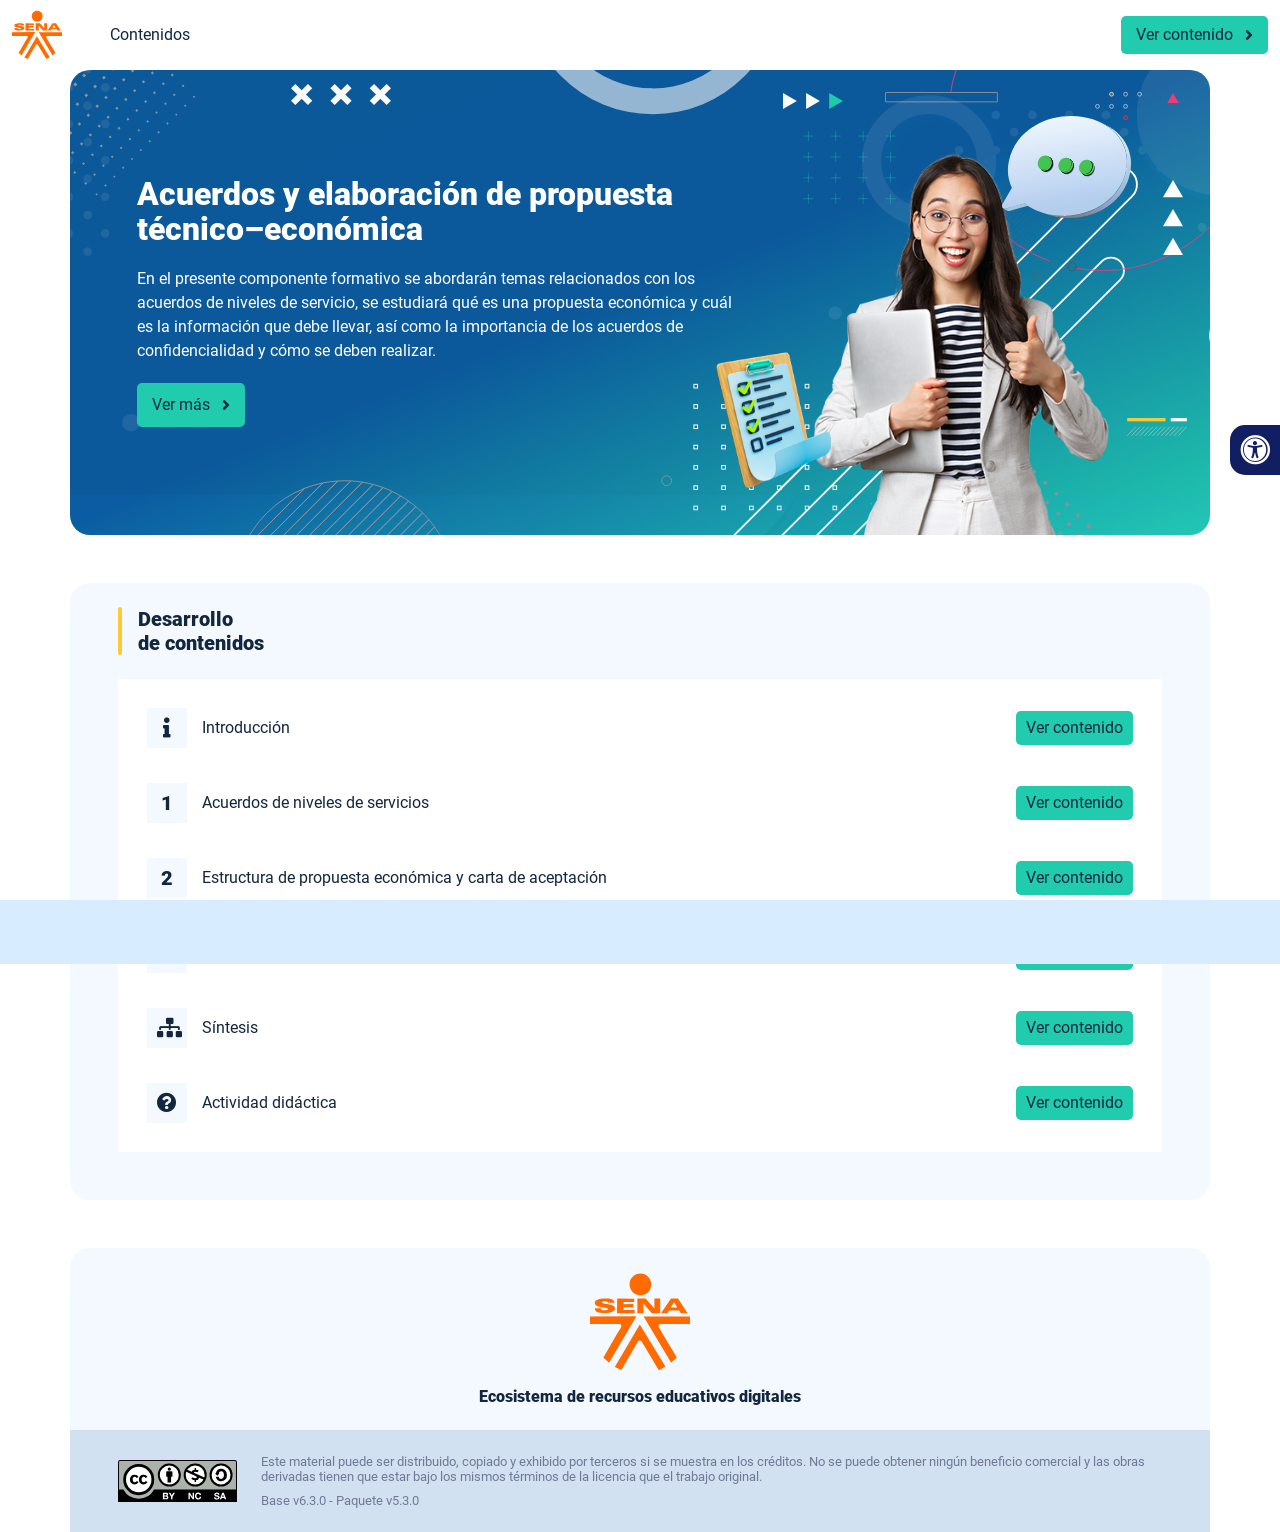
<file: index.html>
<!DOCTYPE html><html lang=""><head><meta charset="utf-8"><meta http-equiv="X-UA-Compatible" content="IE=edge"><meta name="viewport" content="width=device-width,initial-scale=1"><link rel="icon" href="favicon.ico"><title>Acuerdos y elaboración de propuesta técnico–económica</title><link href="css/chunk-0c047e41.3babef71.css" rel="prefetch"><link href="css/chunk-25b302c8.3babef71.css" rel="prefetch"><link href="css/chunk-26fc7596.3babef71.css" rel="prefetch"><link href="css/chunk-2d2747e2.3babef71.css" rel="prefetch"><link href="css/chunk-32334cb6.3babef71.css" rel="prefetch"><link href="css/chunk-3c57cd7b.3babef71.css" rel="prefetch"><link href="css/chunk-4f2d402a.3babef71.css" rel="prefetch"><link href="css/chunk-4fde0a08.14d1f3e8.css" rel="prefetch"><link href="css/chunk-515a8379.4da5213c.css" rel="prefetch"><link href="css/chunk-59974754.48832570.css" rel="prefetch"><link href="css/chunk-6e1e538a.126808df.css" rel="prefetch"><link href="css/chunk-766a929b.e22ba341.css" rel="prefetch"><link href="css/chunk-f2df7d2c.3babef71.css" rel="prefetch"><link href="css/comple.0f8cff74.css" rel="prefetch"><link href="css/creditos.3ff21f52.css" rel="prefetch"><link href="css/glosario.9efb3182.css" rel="prefetch"><link href="css/referencias.7bdcae57.css" rel="prefetch"><link href="js/actividad.209a6ef8.js" rel="prefetch"><link href="js/chunk-0206bfa0.d7585eee.js" rel="prefetch"><link href="js/chunk-0c047e41.7a1e8d4a.js" rel="prefetch"><link href="js/chunk-13a6037e.2c3d5d7a.js" rel="prefetch"><link href="js/chunk-18f95272.be20e8ae.js" rel="prefetch"><link href="js/chunk-25b302c8.caed8dfb.js" rel="prefetch"><link href="js/chunk-26fc7596.dac12bef.js" rel="prefetch"><link href="js/chunk-2c06842c.f79121cc.js" rel="prefetch"><link href="js/chunk-2d0e96ec.49006d13.js" rel="prefetch"><link href="js/chunk-2d208d90.049e4150.js" rel="prefetch"><link href="js/chunk-2d21d0e2.147624b9.js" rel="prefetch"><link href="js/chunk-2d22c123.07108589.js" rel="prefetch"><link href="js/chunk-2d2747e2.1504af81.js" rel="prefetch"><link href="js/chunk-2e80bb9a.bbdb6215.js" rel="prefetch"><link href="js/chunk-319206de.470a7f77.js" rel="prefetch"><link href="js/chunk-32334cb6.21c12fcb.js" rel="prefetch"><link href="js/chunk-3c57cd7b.ac248d9a.js" rel="prefetch"><link href="js/chunk-3d6834f6.cbec937a.js" rel="prefetch"><link href="js/chunk-4cdd78c0.cc0ccbd6.js" rel="prefetch"><link href="js/chunk-4f2d402a.ee3ef10e.js" rel="prefetch"><link href="js/chunk-4fde0a08.4da81014.js" rel="prefetch"><link href="js/chunk-515a8379.57f3a8de.js" rel="prefetch"><link href="js/chunk-53ccb27e.ee38b6d3.js" rel="prefetch"><link href="js/chunk-55d286b8.b8e12a63.js" rel="prefetch"><link href="js/chunk-59974754.497635d8.js" rel="prefetch"><link href="js/chunk-6e1e538a.e45c7fb5.js" rel="prefetch"><link href="js/chunk-766a929b.800a38e6.js" rel="prefetch"><link href="js/chunk-c796899c.96b97720.js" rel="prefetch"><link href="js/chunk-e8a7823a.40d6a537.js" rel="prefetch"><link href="js/chunk-f2df7d2c.99ea6ccd.js" rel="prefetch"><link href="js/chunk-fde47172.c4c6ee0f.js" rel="prefetch"><link href="js/comple.f478dcd9.js" rel="prefetch"><link href="js/creditos.92ef6e77.js" rel="prefetch"><link href="js/glosario.0cfe884c.js" rel="prefetch"><link href="js/intro.1f7dddfb.js" rel="prefetch"><link href="js/referencias.8b1a0210.js" rel="prefetch"><link href="js/sintesis.a598f781.js" rel="prefetch"><link href="js/tema1.06637902.js" rel="prefetch"><link href="js/tema2.f95e4410.js" rel="prefetch"><link href="js/tema3.55cc93d7.js" rel="prefetch"><link href="css/app.c9347694.css" rel="preload" as="style"><link href="css/chunk-vendors.228fa4ba.css" rel="preload" as="style"><link href="js/app.b56304f7.js" rel="preload" as="script"><link href="js/chunk-vendors.4ce60055.js" rel="preload" as="script"><link href="css/chunk-vendors.228fa4ba.css" rel="stylesheet"><link href="css/app.c9347694.css" rel="stylesheet"></head><body><noscript><strong>We're sorry but Acuerdos y elaboración de propuesta técnico–económica doesn't work properly without JavaScript enabled. Please enable it to continue.</strong></noscript><div id="app"></div><script src="js/chunk-vendors.4ce60055.js"></script><script src="js/app.b56304f7.js"></script></body></html>
</file>
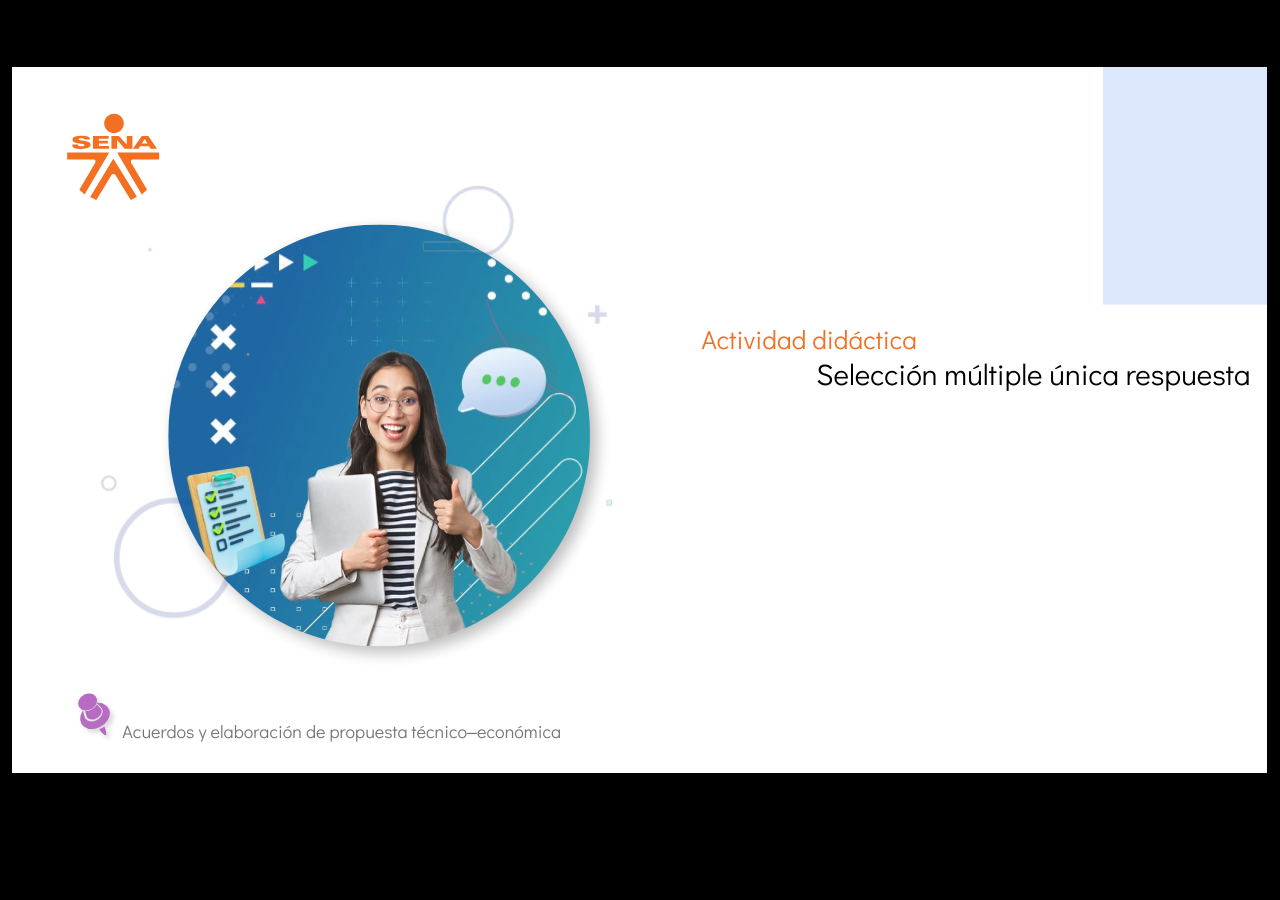
<file: actividades/index.html>
﻿<!doctype html>
<html lang="es">
<head>
  <meta charset="utf-8">
  <!-- Creado con Storyline 360 - http://www.articulate.com  -->
  <!-- version: 3.70.29211.0 -->
  <title>CF05_228125</title>
  <meta http-equiv="x-ua-compatible" content="IE=edge"/>
  <meta name="viewport" content="width=device-width,initial-scale=1,user-scalable=no,shrink-to-fit=no,minimal-ui"/>
  <meta name="apple-mobile-web-app-capable" content="yes"/>
  <style>
    html, body { height: 100%; padding: 0; margin: 0 }
    #app { height: 100%; width: 100%; }
  </style>

  <script>
    window.DS = {};
    window.globals = {
      DATA_PATH_BASE: '',
      HAS_FRAME: true,
      HAS_SLIDE: true,

      lmsPresent: false,
      tinCanPresent: false,
      cmi5Present: false,
      aoSupport: false,
      scale: 'show all',
      captureRc: false,
      browserSize: 'optimal',
      bgColor: '#000000',
      features: 'AccessibleVideo,ConnectionMessages,FullScreenToggle,InsertSvgPicture,LayerPresentAsDialog,MultipleQuizTracking,UpdatedScrollingPanels,UpdatedThemeEditor',
      themeName: 'classic',
      preloaderColor: '#FFFFFF',
      suppressAnalytics: false,
      productChannel: 'stable',
      publishSource: 'storyline',
      aid: 'aid|4cb21481-d312-4348-bdca-60d84cd06748',
      cid: '04bfd34e-cd07-4569-9f02-371561cab23e',
      playerVersion: '3.70.29211.0',
      publishTimestamp: '2023-03-10T15:43:09.0597677Z',
      maxIosVideoElements: 10,
      connectionSettings: { },

      
      parseParams: function(qs) {
        if (window.globals.parsedParams != null) {
          return window.globals.parsedParams;
        }
        qs = (qs || window.location.search.substr(1)).split('+').join(' ');
        var params = {},
            tokens,
            re = /[?&]?([^=]+)=([^&]*)/g;

        while (tokens = re.exec(qs)) {
          params[decodeURIComponent(tokens[1]).trim()] =
            decodeURIComponent(tokens[2]).trim();
        }
        window.globals.parsedParams = params;
        return params;
      }

    };
  </script>
  <script>
    var isIe11 = ('ActiveXObject' in window || window.MSBlobBuilder != null)
      && window.msCrypto != null && !window.ActiveXObject;
    if (isIe11) {
      window.globals.unsupportedBrowser = true;
      document.write(atob('[base64]'));
    }
  </script>
  
  <script>window.THREE = { };</script>
  
</head>
<body style="background: #000000" class="cs-HTML theme-classic">
  <!-- 360 -->
  <script>!function(e){var i=/iPhone/i,o=/iPod/i,n=/iPad/i,t=/(?=.*\bAndroid\b)(?=.*\bMobile\b)/i,d=/Android/i,s=/(?=.*\bAndroid\b)(?=.*\bSD4930UR\b)/i,b=/(?=.*\bAndroid\b)(?=.*\b(?:KFOT|KFTT|KFJWI|KFJWA|KFSOWI|KFTHWI|KFTHWA|KFAPWI|KFAPWA|KFARWI|KFASWI|KFSAWI|KFSAWA)\b)/i,r=/IEMobile/i,h=/(?=.*\bWindows\b)(?=.*\bARM\b)/i,a=/BlackBerry/i,l=/BB10/i,p=/Opera Mini/i,f=/(CriOS|Chrome)(?=.*\bMobile\b)/i,u=/(?=.*\bFirefox\b)(?=.*\bMobile\b)/i,c=new RegExp("(?:Nexus 7|BNTV250|Kindle Fire|Silk|GT-P1000)","i"),w=function(e,i){return e.test(i)},A=function(e){var A=e||navigator.userAgent,v=A.split("[FBAN");if(void 0!==v[1]&&(A=v[0]),this.apple={phone:w(i,A),ipod:w(o,A),tablet:!w(i,A)&&w(n,A),device:w(i,A)||w(o,A)||w(n,A)},this.amazon={phone:w(s,A),tablet:!w(s,A)&&w(b,A),device:w(s,A)||w(b,A)},this.android={phone:w(s,A)||w(t,A),tablet:!w(s,A)&&!w(t,A)&&(w(b,A)||w(d,A)),device:w(s,A)||w(b,A)||w(t,A)||w(d,A)},this.windows={phone:w(r,A),tablet:w(h,A),device:w(r,A)||w(h,A)},this.other={blackberry:w(a,A),blackberry10:w(l,A),opera:w(p,A),firefox:w(u,A),chrome:w(f,A),device:w(a,A)||w(l,A)||w(p,A)||w(u,A)||w(f,A)},this.seven_inch=w(c,A),this.any=this.apple.device||this.android.device||this.windows.device||this.other.device||this.seven_inch,this.phone=this.apple.phone||this.android.phone||this.windows.phone,this.tablet=this.apple.tablet||this.android.tablet||this.windows.tablet,"undefined"==typeof window)return this},v=function(){var e=new A;return e.Class=A,e};"undefined"!=typeof module&&module.exports&&"undefined"==typeof window?module.exports=A:"undefined"!=typeof module&&module.exports&&"undefined"!=typeof window?module.exports=v():"function"==typeof define&&define.amd?define("isMobile",[],e.isMobile=v()):e.isMobile=v()}(this);
    window.isMobile.apple.tablet = window.isMobile.apple.tablet ||
      (navigator.platform === 'MacIntel' && navigator.maxTouchPoints > 1);
    window.isMobile.apple.device = window.isMobile.apple.device || window.isMobile.apple.tablet;
    window.isMobile.tablet = window.isMobile.tablet || window.isMobile.apple.tablet;
    window.isMobile.any = window.isMobile.any || window.isMobile.apple.tablet;
  </script>

  <div id="focus-sink" tabindex="-1"></div>

  <div id="preso"></div>
  <script>
    (function() {

      var classTypes = [ 'desktop', 'mobile', 'phone', 'tablet' ];

      var addDeviceClasses = function(prefix, testObj) {
        var curr, i;
        for (i = 0; i < classTypes.length; i++) {
          curr = classTypes[i];
          if (testObj[curr]) {
            document.body.classList.add(prefix + curr);
          }
        }
      };

      var params = window.globals.parseParams(),
          isDevicePreview = params.devicepreview === '1',
          isPhoneOverride = params.deviceType === 'phone' || (isDevicePreview && params.phone == '1'),
          isTabletOverride = (params.deviceType === 'tablet' || isDevicePreview) && !isPhoneOverride,
          isMobileOverride = isPhoneOverride || isTabletOverride;

      var deviceView = {
        desktop: !window.isMobile.any && !isMobileOverride,
        mobile: window.isMobile.any || isMobileOverride,
        phone: isPhoneOverride || (window.isMobile.phone && !isTabletOverride),
        tablet: isTabletOverride || window.isMobile.tablet
      };

      window.globals.deviceView = deviceView;
      window.isMobile.desktop = !window.isMobile.any;
      window.isMobile.mobile = window.isMobile.any;

      addDeviceClasses('view-', deviceView);

    })();
  </script>
  
  <script src='story_content/user.js' type=text/javascript></script>
  <div class="slide-loader"></div>

  <script>
    if (window.globals.deviceView.isMobile) { var doc = document, loader = doc.body.querySelector('.slide-loader'); [ 1, 2, 3 ].forEach(function(n) { var d = doc.createElement('div'); d.style.backgroundColor = window.globals.preloaderColor; d.classList.add('mobile-loader-dot'); d.classList.add('dot' + n); loader.appendChild(d); }); }
  </script>

  <div class="mobile-load-title-overlay" style="display: none">
    <div class="mobile-load-title">CF05_228125</div>
  </div>

  <div class="mobile-chrome-warning"></div>

  
<style>
  .warn-connection-dialog {
    display: none;
    background: transparent;
    pointer-events: none;
    position: fixed;
    left: 0;
    top: 0;
    width: 100%;
    height: 100%;
    z-index: 999;
  }

  .warn-connection-content {
    border-radius: 4px;
    background: white;
    border: 1px solid #E7E7E7;
    color: #333333;
    box-shadow: 0 2px 4px rgba(0, 0, 0, 0.25);
    transition: all 150ms ease-out;
    position: absolute;
    white-space: nowrap;
  }

  .view-phone.is-landscape .warn-connection-content {
    left: 23px;
    bottom: 23px;
  }

  .view-tablet.is-landscape .warn-connection-content {
    left: 50%;
    top: 20px;
    transform: translateX(-50%);
  }

  .is-portrait .warn-connection-content {
    transform: translate(-50%, calc(-100% - 15px));
  }

  .warn-connection-content p {
    display: inline-block;
    margin: 0 8px 0 0;
    line-height: 33px;
    font-size: 11px;
  }

  .warn-connection-content svg {
    position: relative;
    vertical-align: middle;
    margin: 0 2px 2px 8px;
  }

  .view-desktop .warn-connection-content {
    left: 1.5em;
    bottom: 1.5em;
  }

  .view-desktop .warn-connection-content p {
    font-size: 1.1em;
  }

  .is-offline .warn-connection-dialog {
    display: block;
  }

  .is-offline .cs-panel * {
    pointer-events: none !important;
  }

  .is-offline .cs-panel {
    pointer-events: all !important;
  }

  .is-offline #nav-controls * {
    pointer-events: none !important;
  }

  .is-offline #nav-controls {
    pointer-events: all !important;
  }
</style>

<div class="warn-connection-dialog">
  <div class="warn-connection-content">
    <svg width="17" height="15" viewBox="0 0 17 15" xmlns="http://www.w3.org/2000/svg">
      <path fill="#8F0000" stroke="white" d="M16.07,12.98 L15.88,12.23 L9.51,1.21 C8.97,0.26,7.6,0.26,7.06,1.21 L0.69,12.23 C0.15,13.16,0.81,14.36,1.91,14.36 H14.65 C15.47,14.36,16.05,13.7,16.07,12.98 Z"/>
      <path fill="white" stroke="white" d="M8.58,5.5 C8.35,5.28,8.5,5.35,8.21,5.32 C8.09,5.35,7.97,5.49,7.96,5.67 C7.97,5.79,7.98,5.92,7.98,6.04 L7.98,6.04 C7.99,6.17,8,6.31,8.01,6.43 L8.01,6.44 C8.03,6.92,8.06,7.41,8.09,7.9 L8.09,7.9 C8.12,8.39,8.14,8.88,8.17,9.37 C8.17,9.39,8.18,9.42,8.2,9.44 C8.23,9.46,8.25,9.47,8.28,9.47 C8.31,9.47,8.34,9.46,8.35,9.44 C8.37,9.43,8.38,9.4,8.39,9.35 L8.39,9.34 C8.39,9.24,8.4,9.15,8.4,9.05 L8.4,9.05 C8.41,8.96,8.41,8.86,8.42,8.75 C8.43,8.44,8.45,8.12,8.47,7.81 L8.47,7.81 C8.49,7.49,8.51,7.18,8.53,6.87 C8.55,6.46,8.56,6.05,8.59,5.64 L8.6,5.62 C8.6,5.57,8.59,5.53,8.58,5.5 L8.21,5.32 Z"/>
      <circle fill="white" stroke="white" cx="8.3" cy="11.35" r="0.3"/>
    </svg>
    <p>You are offline. Trying to reconnect...</p>
  </div>
</div>

<script>
  (function() {
    window.DS.connection = {
      warningShown: false,
      assets: {},
      loadingAssetGroup: false,
      retryDelay: 500
    };

    // @TODO this is POC code and can be cleaned up a bit more if we move forward
    // with the feature



    // The `window.globals.features` variable must be set in `webpack.dev.config` when testing locally - it is not enough
    // to have it in the data - but it must be set there as well.
    var useConnectionMessages = window.AbortController != null &&
      window.location.protocol != 'file:' &&
      window.globals.features.indexOf('ConnectionMessages') != -1;

    window.DS.connection.useConnectionMessages = useConnectionMessages

    var assetCount = 0;
    var checkLoadedId;
    var connectionSettings = window.globals.connectionSettings;

    if (useConnectionMessages && connectionSettings != null) {
      var contentEl = document.querySelector('.warn-connection-content');
      var messageEl = contentEl.querySelector('p')

      if (connectionSettings.useDarkTheme) {
        contentEl.style.borderColor = '#BABBBA';
        contentEl.style.backgroundColor = '#282828';
        contentEl.style.color = '#FFFFFF';
      }

      if (connectionSettings.message != null) {
        messageEl.textContent = window.decodeURIComponent(connectionSettings.message);
      }
    }

    function checkAssetsReady() {
      for (var i in DS.connection.assets) {
        if (!DS.connection.assets[i].success) {
          return false;
        }
      }
      return true;
    }

    function stopAssetGroup() {
      if (!useConnectionMessages) { return; }

      assetCount = 0;

      DS.connection.oldAssetGroup = DS.connection.assets;
      DS.connection.assets = {};
      DS.connection.loadingAssetGroup = false;
      clearInterval(checkLoadedId);
    }

    function startAssetGroup() {
      if (!useConnectionMessages) { return; }
      var ticks = 0;
      clearInterval(checkLoadedId);
      checkLoadedId = setInterval(function() {
        var loaded = 0;
        if (assetCount === 0 && loaded === 0) {
          clearInterval(checkLoadedId);
          return;
        }

        for (var i in DS.connection.assets) {
          if (DS.connection.assets[i].success) {
            loaded++;
          }
        }

        if (assetCount === loaded && checkAssetsReady()) {
          for (var i in DS.connection.assets) {
            if (DS.connection.assets[i].action) {
              DS.connection.assets[i].action();
            }
          }
          hideWarning();
          stopAssetGroup();
        }
      }, 100)
    }

    function requiredAsset(url, action, retry, type) {
      if (!useConnectionMessages) { return; }
      if (DS.connection.assets[url]) { return; }

      DS.connection.assets[url] = {
        success: false, action: action, retry: retry, type: type
      };
      assetCount = Object.keys(DS.connection.assets).length;
      if (!DS.connection.loadingAssetGroup) {
        startAssetGroup();
      }
      DS.connection.loadingAssetGroup = true;
    }

    function assetLoaded(url) {
      if (!useConnectionMessages) { return; }
      if (DS.connection.assets[url]) {
        DS.connection.assets[url].success = true;
      }
    }

    function assetFailed(url) {
      if (!useConnectionMessages) { return; }
      if (!DS.connection.assets[url]) {
        if (/\.js$/.test(url)) {
          setTimeout(function() {
            if (DS.connection.lastSlideLoaded != null) {
              DS.connection.lastSlideLoaded();
            }
          }, DS.connection.retryDelay);
        }
        return;
      }
      if (!DS.connection.warningShown) { showWarning(); }
      if (DS.connection.assets[url].retry) {
        setTimeout(function() {
          if (!DS.connection.assets[url].success) {
            DS.connection.assets[url].retry()
          }
        }, DS.connection.retryDelay);
      }
    }

    function hideWarning() {
      document.body.classList.remove('is-offline');
      DS.connection.warningShown = false;
    }
    DS.connection.hideWarning = hideWarning

    function showWarning(btn) {
      document.body.classList.add('is-offline')
      DS.connection.warningShown = true;
      updateWarningPosition();
    }

    function updateWarningPosition() {
      if (!DS.connection.warningShown) {
        return;
      }

      var isPortrait = document.body.classList.contains('is-portrait');
      var warningEl = document.querySelector('.warn-connection-content');

      if (isPortrait) {
        var slide = document.querySelector('.primary-slide');
        var slideRect = slide.getBoundingClientRect();

        warningEl.style.top = `${slideRect.top}px`
        warningEl.style.left = `${slideRect.left + slideRect.width / 2}px`
      } else {
        warningEl.style.top = null;
        warningEl.style.left = null;
      }

      window.requestAnimationFrame(updateWarningPosition);
    }

    // these will all be noops if the feature flag isn't set in
    // the data and `window.globals.features`
    DS.connection.requiredAsset = requiredAsset;
    DS.connection.assetLoaded = assetLoaded;
    DS.connection.assetFailed = assetFailed;
    DS.connection.stopAssetGroup = stopAssetGroup;
    DS.connection.startAssetGroup = startAssetGroup;
  })();
</script>


  <script>
    
    if (window.autoSpider && window.vInterfaceObject) {
      document.querySelector('.mobile-load-title-overlay').style.display = 'none';
    }
  </script>

  

  <link rel="stylesheet" href="html5/data/css/output.min.css" data-noprefix/>
</body>
<script src="html5/lib/scripts/bootstrapper.min.js"></script>
</html>
</file>
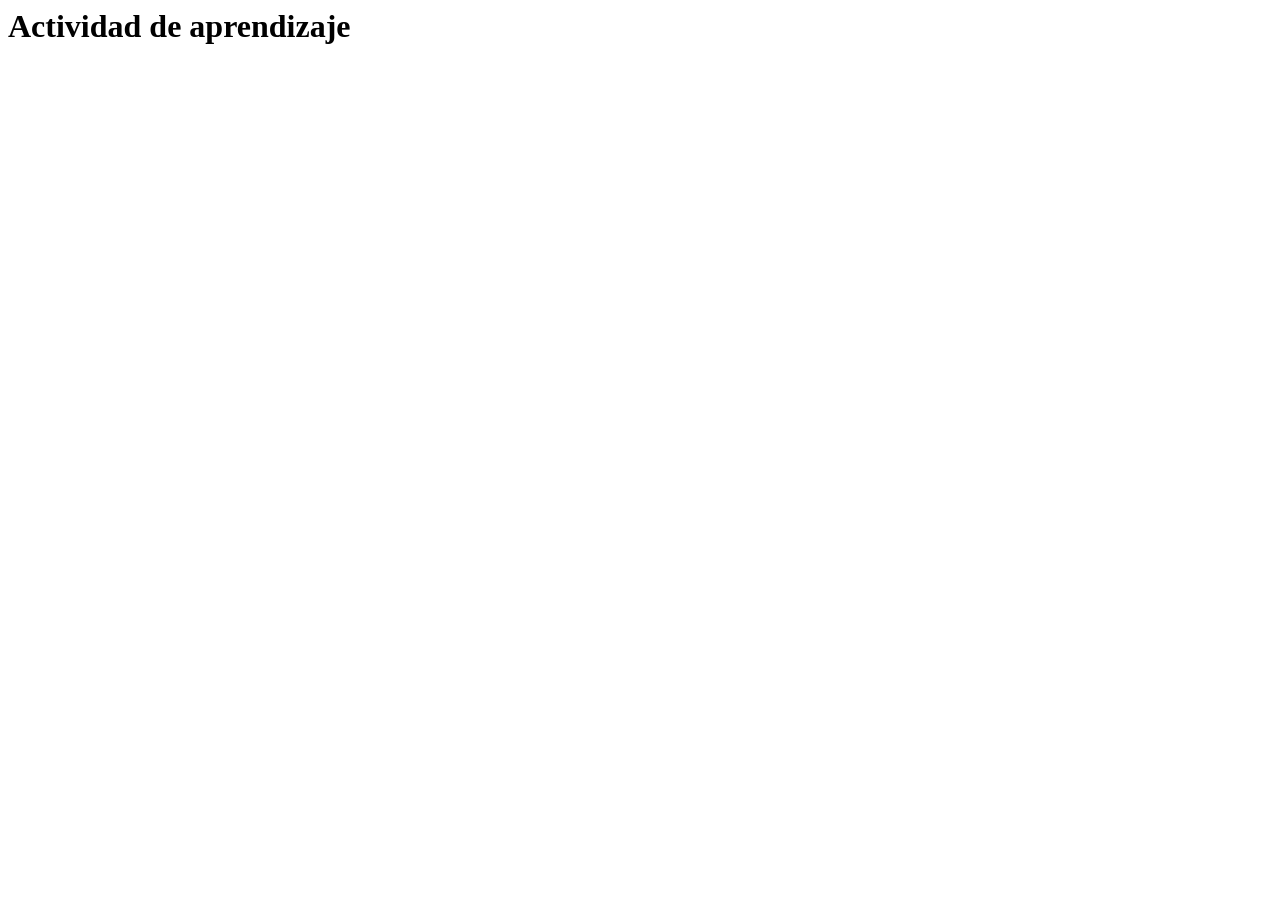
<file: actividades/actividad.html>
<html lang="en">
<head>
  <meta charset="UTF-8">
  <meta http-equiv="X-UA-Compatible" content="IE=edge">
  <meta name="viewport" content="width=device-width, initial-scale=1.0">
  <title>Actividad de aprendizaje</title>
</head>
<body>
  <h1>Actividad de aprendizaje</h1>
</body>
</html>
</file>
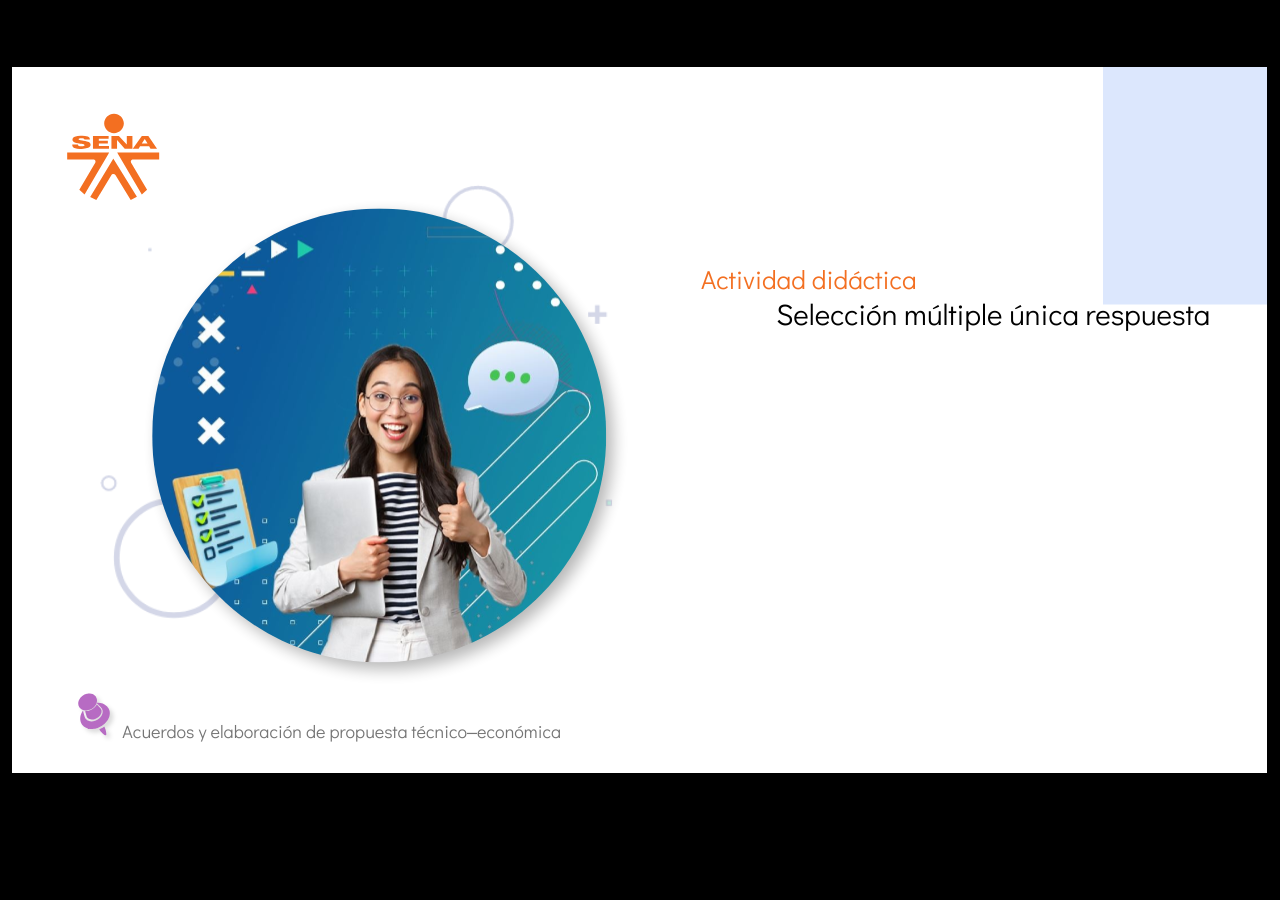
<file: actividades/CF5AD - Multiple 1R - 10/story.html>
﻿<!doctype html>
<html lang="es">
<head>
  <meta charset="utf-8">
  <!-- Creado con Storyline 360 - http://www.articulate.com  -->
  <!-- version: 3.68.28820.0 -->
  <title>Actividad did&#225;ctica</title>
  <meta http-equiv="x-ua-compatible" content="IE=edge"/>
  <meta name="viewport" content="width=device-width,initial-scale=1,user-scalable=no,shrink-to-fit=no,minimal-ui"/>
  <meta name="apple-mobile-web-app-capable" content="yes"/>
  <style>
    html, body { height: 100%; padding: 0; margin: 0 }
    #app { height: 100%; width: 100%; }
  </style>

  <script>
    window.DS = {};
    window.globals = {
      DATA_PATH_BASE: '',
      HAS_FRAME: true,
      HAS_SLIDE: true,

      lmsPresent: false,
      tinCanPresent: false,
      cmi5Present: false,
      aoSupport: false,
      scale: 'show all',
      captureRc: false,
      browserSize: 'optimal',
      bgColor: '#000000',
      features: 'AccessibleVideo,FullScreenToggle,InsertSvgPicture,LayerPresentAsDialog,MultipleQuizTracking,QuestionCorrectVariable,UpdatedThemeEditor',
      themeName: 'classic',
      preloaderColor: '#FFFFFF',
      suppressAnalytics: false,
      productChannel: 'stable',
      publishSource: 'storyline',
      aid: 'aid|5304b41d-7af7-4125-b8d1-83eb222823e2',
      cid: '04bfd34e-cd07-4569-9f02-371561cab23e',
      playerVersion: '3.68.28820.0',
      publishTimestamp: '2022-10-05T10:27:22.9123820Z',
      maxIosVideoElements: 10,
      connectionSettings: { },

      
      parseParams: function(qs) {
        if (window.globals.parsedParams != null) {
          return window.globals.parsedParams;
        }
        qs = (qs || window.location.search.substr(1)).split('+').join(' ');
        var params = {},
            tokens,
            re = /[?&]?([^=]+)=([^&]*)/g;

        while (tokens = re.exec(qs)) {
          params[decodeURIComponent(tokens[1]).trim()] =
            decodeURIComponent(tokens[2]).trim();
        }
        window.globals.parsedParams = params;
        return params;
      }

    };
  </script>
  <script>
    var isIe11 = ('ActiveXObject' in window || window.MSBlobBuilder != null)
      && window.msCrypto != null && !window.ActiveXObject;
    if (isIe11) {
      window.globals.unsupportedBrowser = true;
      document.write(atob('[base64]'));
    }
  </script>
  
  <script>window.THREE = { };</script>
  
</head>
<body style="background: #000000" class="cs-HTML theme-classic">
  <!-- 360 -->
  <script>!function(e){var i=/iPhone/i,o=/iPod/i,n=/iPad/i,t=/(?=.*\bAndroid\b)(?=.*\bMobile\b)/i,d=/Android/i,s=/(?=.*\bAndroid\b)(?=.*\bSD4930UR\b)/i,b=/(?=.*\bAndroid\b)(?=.*\b(?:KFOT|KFTT|KFJWI|KFJWA|KFSOWI|KFTHWI|KFTHWA|KFAPWI|KFAPWA|KFARWI|KFASWI|KFSAWI|KFSAWA)\b)/i,r=/IEMobile/i,h=/(?=.*\bWindows\b)(?=.*\bARM\b)/i,a=/BlackBerry/i,l=/BB10/i,p=/Opera Mini/i,f=/(CriOS|Chrome)(?=.*\bMobile\b)/i,u=/(?=.*\bFirefox\b)(?=.*\bMobile\b)/i,c=new RegExp("(?:Nexus 7|BNTV250|Kindle Fire|Silk|GT-P1000)","i"),w=function(e,i){return e.test(i)},A=function(e){var A=e||navigator.userAgent,v=A.split("[FBAN");if(void 0!==v[1]&&(A=v[0]),this.apple={phone:w(i,A),ipod:w(o,A),tablet:!w(i,A)&&w(n,A),device:w(i,A)||w(o,A)||w(n,A)},this.amazon={phone:w(s,A),tablet:!w(s,A)&&w(b,A),device:w(s,A)||w(b,A)},this.android={phone:w(s,A)||w(t,A),tablet:!w(s,A)&&!w(t,A)&&(w(b,A)||w(d,A)),device:w(s,A)||w(b,A)||w(t,A)||w(d,A)},this.windows={phone:w(r,A),tablet:w(h,A),device:w(r,A)||w(h,A)},this.other={blackberry:w(a,A),blackberry10:w(l,A),opera:w(p,A),firefox:w(u,A),chrome:w(f,A),device:w(a,A)||w(l,A)||w(p,A)||w(u,A)||w(f,A)},this.seven_inch=w(c,A),this.any=this.apple.device||this.android.device||this.windows.device||this.other.device||this.seven_inch,this.phone=this.apple.phone||this.android.phone||this.windows.phone,this.tablet=this.apple.tablet||this.android.tablet||this.windows.tablet,"undefined"==typeof window)return this},v=function(){var e=new A;return e.Class=A,e};"undefined"!=typeof module&&module.exports&&"undefined"==typeof window?module.exports=A:"undefined"!=typeof module&&module.exports&&"undefined"!=typeof window?module.exports=v():"function"==typeof define&&define.amd?define("isMobile",[],e.isMobile=v()):e.isMobile=v()}(this);
    window.isMobile.apple.tablet = window.isMobile.apple.tablet ||
      (navigator.platform === 'MacIntel' && navigator.maxTouchPoints > 1);
    window.isMobile.apple.device = window.isMobile.apple.device || window.isMobile.apple.tablet;
    window.isMobile.tablet = window.isMobile.tablet || window.isMobile.apple.tablet;
    window.isMobile.any = window.isMobile.any || window.isMobile.apple.tablet;
  </script>

  <div id="focus-sink" tabindex="-1"></div>

  <div id="preso"></div>
  <script>
    (function() {

      var classTypes = [ 'desktop', 'mobile', 'phone', 'tablet' ];

      var addDeviceClasses = function(prefix, testObj) {
        var curr, i;
        for (i = 0; i < classTypes.length; i++) {
          curr = classTypes[i];
          if (testObj[curr]) {
            document.body.classList.add(prefix + curr);
          }
        }
      };

      var params = window.globals.parseParams(),
          isDevicePreview = params.devicepreview === '1',
          isPhoneOverride = params.deviceType === 'phone' || (isDevicePreview && params.phone == '1'),
          isTabletOverride = (params.deviceType === 'tablet' || isDevicePreview) && !isPhoneOverride,
          isMobileOverride = isPhoneOverride || isTabletOverride;

      var deviceView = {
        desktop: !window.isMobile.any && !isMobileOverride,
        mobile: window.isMobile.any || isMobileOverride,
        phone: isPhoneOverride || (window.isMobile.phone && !isTabletOverride),
        tablet: isTabletOverride || window.isMobile.tablet
      };

      window.globals.deviceView = deviceView;
      window.isMobile.desktop = !window.isMobile.any;
      window.isMobile.mobile = window.isMobile.any;

      addDeviceClasses('view-', deviceView);

    })();
  </script>
  
  <script src='story_content/user.js' type=text/javascript></script>
  <div class="slide-loader"></div>

  <script>
    if (window.globals.deviceView.isMobile) { var doc = document, loader = doc.body.querySelector('.slide-loader'); [ 1, 2, 3 ].forEach(function(n) { var d = doc.createElement('div'); d.style.backgroundColor = window.globals.preloaderColor; d.classList.add('mobile-loader-dot'); d.classList.add('dot' + n); loader.appendChild(d); }); }
  </script>

  <div class="mobile-load-title-overlay" style="display: none">
    <div class="mobile-load-title">Actividad did&#225;ctica</div>
  </div>

  <div class="mobile-chrome-warning"></div>

  
<style>
  .warn-connection-dialog {
    display: none;
    background: transparent;
    pointer-events: none;
    position: fixed;
    left: 0;
    top: 0;
    width: 100%;
    height: 100%;
    z-index: 999;
  }

  .warn-connection-content {
    border-radius: 4px;
    background: white;
    border: 1px solid #E7E7E7;
    color: #333333;
    box-shadow: 0 2px 4px rgba(0, 0, 0, 0.25);
    transition: all 150ms ease-out;
    position: absolute;
    white-space: nowrap;
  }

  .view-phone.is-landscape .warn-connection-content {
    left: 23px;
    bottom: 23px;
  }

  .view-tablet.is-landscape .warn-connection-content {
    left: 50%;
    top: 20px;
    transform: translateX(-50%);
  }

  .is-portrait .warn-connection-content {
    transform: translate(-50%, calc(-100% - 15px));
  }

  .warn-connection-content p {
    display: inline-block;
    margin: 0 8px 0 0;
    line-height: 33px;
    font-size: 11px;
  }

  .warn-connection-content svg {
    position: relative;
    vertical-align: middle;
    margin: 0 2px 2px 8px;
  }

  .view-desktop .warn-connection-content {
    left: 1.5em;
    bottom: 1.5em;
  }

  .view-desktop .warn-connection-content p {
    font-size: 1.1em;
  }

  .is-offline .warn-connection-dialog {
    display: block;
  }

  .is-offline .cs-panel * {
    pointer-events: none !important;
  }

  .is-offline .cs-panel {
    pointer-events: all !important;
  }

  .is-offline #nav-controls * {
    pointer-events: none !important;
  }

  .is-offline #nav-controls {
    pointer-events: all !important;
  }
</style>

<div class="warn-connection-dialog">
  <div class="warn-connection-content">
    <svg width="17" height="15" viewBox="0 0 17 15" xmlns="http://www.w3.org/2000/svg">
      <path fill="#8F0000" stroke="white" d="M16.07,12.98 L15.88,12.23 L9.51,1.21 C8.97,0.26,7.6,0.26,7.06,1.21 L0.69,12.23 C0.15,13.16,0.81,14.36,1.91,14.36 H14.65 C15.47,14.36,16.05,13.7,16.07,12.98 Z"/>
      <path fill="white" stroke="white" d="M8.58,5.5 C8.35,5.28,8.5,5.35,8.21,5.32 C8.09,5.35,7.97,5.49,7.96,5.67 C7.97,5.79,7.98,5.92,7.98,6.04 L7.98,6.04 C7.99,6.17,8,6.31,8.01,6.43 L8.01,6.44 C8.03,6.92,8.06,7.41,8.09,7.9 L8.09,7.9 C8.12,8.39,8.14,8.88,8.17,9.37 C8.17,9.39,8.18,9.42,8.2,9.44 C8.23,9.46,8.25,9.47,8.28,9.47 C8.31,9.47,8.34,9.46,8.35,9.44 C8.37,9.43,8.38,9.4,8.39,9.35 L8.39,9.34 C8.39,9.24,8.4,9.15,8.4,9.05 L8.4,9.05 C8.41,8.96,8.41,8.86,8.42,8.75 C8.43,8.44,8.45,8.12,8.47,7.81 L8.47,7.81 C8.49,7.49,8.51,7.18,8.53,6.87 C8.55,6.46,8.56,6.05,8.59,5.64 L8.6,5.62 C8.6,5.57,8.59,5.53,8.58,5.5 L8.21,5.32 Z"/>
      <circle fill="white" stroke="white" cx="8.3" cy="11.35" r="0.3"/>
    </svg>
    <p>You are offline. Trying to reconnect...</p>
  </div>
</div>

<script>
  (function() {
    window.DS.connection = {
      warningShown: false,
      assets: {},
      loadingAssetGroup: false,
      retryDelay: 500
    };

    // @TODO this is POC code and can be cleaned up a bit more if we move forward
    // with the feature



    // The `window.globals.features` variable must be set in `webpack.dev.config` when testing locally - it is not enough
    // to have it in the data - but it must be set there as well.
    var useConnectionMessages = window.AbortController != null &&
      window.location.protocol != 'file:' &&
      window.globals.features.indexOf('ConnectionMessages') != -1;

    window.DS.connection.useConnectionMessages = useConnectionMessages

    var assetCount = 0;
    var checkLoadedId;
    var connectionSettings = window.globals.connectionSettings;

    if (useConnectionMessages && connectionSettings != null) {
      var contentEl = document.querySelector('.warn-connection-content');
      var messageEl = contentEl.querySelector('p')

      if (connectionSettings.useDarkTheme) {
        contentEl.style.borderColor = '#BABBBA';
        contentEl.style.backgroundColor = '#282828';
        contentEl.style.color = '#FFFFFF';
      }

      if (connectionSettings.message != null) {
        messageEl.textContent = window.decodeURIComponent(connectionSettings.message);
      }
    }

    function checkAssetsReady() {
      for (var i in DS.connection.assets) {
        if (!DS.connection.assets[i].success) {
          return false;
        }
      }
      return true;
    }

    function stopAssetGroup() {
      if (!useConnectionMessages) { return; }

      assetCount = 0;

      DS.connection.oldAssetGroup = DS.connection.assets;
      DS.connection.assets = {};
      DS.connection.loadingAssetGroup = false;
      clearInterval(checkLoadedId);
    }

    function startAssetGroup() {
      if (!useConnectionMessages) { return; }
      var ticks = 0;
      clearInterval(checkLoadedId);
      checkLoadedId = setInterval(function() {
        var loaded = 0;
        if (assetCount === 0 && loaded === 0) {
          clearInterval(checkLoadedId);
          return;
        }

        for (var i in DS.connection.assets) {
          if (DS.connection.assets[i].success) {
            loaded++;
          }
        }

        if (assetCount === loaded && checkAssetsReady()) {
          for (var i in DS.connection.assets) {
            if (DS.connection.assets[i].action) {
              DS.connection.assets[i].action();
            }
          }
          hideWarning();
          stopAssetGroup();
        }
      }, 100)
    }

    function requiredAsset(url, action, retry, type) {
      if (!useConnectionMessages) { return; }
      if (DS.connection.assets[url]) { return; }

      DS.connection.assets[url] = {
        success: false, action: action, retry: retry, type: type
      };
      assetCount = Object.keys(DS.connection.assets).length;
      if (!DS.connection.loadingAssetGroup) {
        startAssetGroup();
      }
      DS.connection.loadingAssetGroup = true;
    }

    function assetLoaded(url) {
      if (!useConnectionMessages) { return; }
      if (DS.connection.assets[url]) {
        DS.connection.assets[url].success = true;
      }
    }

    function assetFailed(url) {
      if (!useConnectionMessages) { return; }
      if (!DS.connection.assets[url]) {
        if (/\.js$/.test(url)) {
          setTimeout(function() {
            if (DS.connection.lastSlideLoaded != null) {
              DS.connection.lastSlideLoaded();
            }
          }, DS.connection.retryDelay);
        }
        return;
      }
      if (!DS.connection.warningShown) { showWarning(); }
      if (DS.connection.assets[url].retry) {
        setTimeout(function() {
          if (!DS.connection.assets[url].success) {
            DS.connection.assets[url].retry()
          }
        }, DS.connection.retryDelay);
      }
    }

    function hideWarning() {
      document.body.classList.remove('is-offline');
      DS.connection.warningShown = false;
    }
    DS.connection.hideWarning = hideWarning

    function showWarning(btn) {
      document.body.classList.add('is-offline')
      DS.connection.warningShown = true;
      updateWarningPosition();
    }

    function updateWarningPosition() {
      if (!DS.connection.warningShown) {
        return;
      }

      var isPortrait = document.body.classList.contains('is-portrait');
      var warningEl = document.querySelector('.warn-connection-content');

      if (isPortrait) {
        var slide = document.querySelector('.primary-slide');
        var slideRect = slide.getBoundingClientRect();

        warningEl.style.top = `${slideRect.top}px`
        warningEl.style.left = `${slideRect.left + slideRect.width / 2}px`
      } else {
        warningEl.style.top = null;
        warningEl.style.left = null;
      }

      window.requestAnimationFrame(updateWarningPosition);
    }

    // these will all be noops if the feature flag isn't set in
    // the data and `window.globals.features`
    DS.connection.requiredAsset = requiredAsset;
    DS.connection.assetLoaded = assetLoaded;
    DS.connection.assetFailed = assetFailed;
    DS.connection.stopAssetGroup = stopAssetGroup;
    DS.connection.startAssetGroup = startAssetGroup;
  })();
</script>


  <script>
    
    if (window.autoSpider && window.vInterfaceObject) {
      document.querySelector('.mobile-load-title-overlay').style.display = 'none';
    }
  </script>

  

  <link rel="stylesheet" href="html5/data/css/output.min.css" data-noprefix/>
</body>
<script src="html5/lib/scripts/bootstrapper.min.js"></script>
</html>
</file>
<file: css/chunk-0c047e41.3babef71.css>
.actividad[data-v-22adfd6b]{background-color:#f2f2f2}.horizontal-scroll__wrapper[data-v-22adfd6b]{overflow:hidden}.horizontal-scroll[data-v-22adfd6b]{display:flex;transition:transform .5s ease-in-out;align-items:center;flex-wrap:nowrap}.horizontal-scroll[data-v-22adfd6b]:not(.row){width:100%}.horizontal-scroll--item-fw[data-v-22adfd6b]>div{flex-grow:0;flex-shrink:0;width:100%;margin:0!important}
</file>
<file: css/chunk-25b302c8.3babef71.css>
.actividad[data-v-22adfd6b]{background-color:#f2f2f2}.horizontal-scroll__wrapper[data-v-22adfd6b]{overflow:hidden}.horizontal-scroll[data-v-22adfd6b]{display:flex;transition:transform .5s ease-in-out;align-items:center;flex-wrap:nowrap}.horizontal-scroll[data-v-22adfd6b]:not(.row){width:100%}.horizontal-scroll--item-fw[data-v-22adfd6b]>div{flex-grow:0;flex-shrink:0;width:100%;margin:0!important}
</file>
<file: css/chunk-26fc7596.3babef71.css>
.actividad[data-v-22adfd6b]{background-color:#f2f2f2}.horizontal-scroll__wrapper[data-v-22adfd6b]{overflow:hidden}.horizontal-scroll[data-v-22adfd6b]{display:flex;transition:transform .5s ease-in-out;align-items:center;flex-wrap:nowrap}.horizontal-scroll[data-v-22adfd6b]:not(.row){width:100%}.horizontal-scroll--item-fw[data-v-22adfd6b]>div{flex-grow:0;flex-shrink:0;width:100%;margin:0!important}
</file>
<file: css/chunk-2d2747e2.3babef71.css>
.actividad[data-v-22adfd6b]{background-color:#f2f2f2}.horizontal-scroll__wrapper[data-v-22adfd6b]{overflow:hidden}.horizontal-scroll[data-v-22adfd6b]{display:flex;transition:transform .5s ease-in-out;align-items:center;flex-wrap:nowrap}.horizontal-scroll[data-v-22adfd6b]:not(.row){width:100%}.horizontal-scroll--item-fw[data-v-22adfd6b]>div{flex-grow:0;flex-shrink:0;width:100%;margin:0!important}
</file>
<file: css/chunk-32334cb6.3babef71.css>
.actividad[data-v-22adfd6b]{background-color:#f2f2f2}.horizontal-scroll__wrapper[data-v-22adfd6b]{overflow:hidden}.horizontal-scroll[data-v-22adfd6b]{display:flex;transition:transform .5s ease-in-out;align-items:center;flex-wrap:nowrap}.horizontal-scroll[data-v-22adfd6b]:not(.row){width:100%}.horizontal-scroll--item-fw[data-v-22adfd6b]>div{flex-grow:0;flex-shrink:0;width:100%;margin:0!important}
</file>
<file: css/chunk-3c57cd7b.3babef71.css>
.actividad[data-v-22adfd6b]{background-color:#f2f2f2}.horizontal-scroll__wrapper[data-v-22adfd6b]{overflow:hidden}.horizontal-scroll[data-v-22adfd6b]{display:flex;transition:transform .5s ease-in-out;align-items:center;flex-wrap:nowrap}.horizontal-scroll[data-v-22adfd6b]:not(.row){width:100%}.horizontal-scroll--item-fw[data-v-22adfd6b]>div{flex-grow:0;flex-shrink:0;width:100%;margin:0!important}
</file>
<file: css/chunk-4f2d402a.3babef71.css>
.actividad[data-v-22adfd6b]{background-color:#f2f2f2}.horizontal-scroll__wrapper[data-v-22adfd6b]{overflow:hidden}.horizontal-scroll[data-v-22adfd6b]{display:flex;transition:transform .5s ease-in-out;align-items:center;flex-wrap:nowrap}.horizontal-scroll[data-v-22adfd6b]:not(.row){width:100%}.horizontal-scroll--item-fw[data-v-22adfd6b]>div{flex-grow:0;flex-shrink:0;width:100%;margin:0!important}
</file>
<file: css/chunk-4fde0a08.14d1f3e8.css>
.actividad[data-v-a108b06a]{background-color:#f2f2f2}.header[data-v-a108b06a]{position:sticky;top:0;padding-top:10px;padding-bottom:10px;background-color:#fff;z-index:10010;line-height:1.1em}.header__logo[data-v-a108b06a]{width:50px}@media (max-width:576px){.header__componente-formativo[data-v-a108b06a]{font-size:.8em}}.header__menu[data-v-a108b06a]{cursor:pointer}.header__menu span[data-v-a108b06a]{font-size:.7em;display:block;line-height:1em;text-align:center;color:#111e61}.header__menu__btn[data-v-a108b06a]{width:30px;height:30px;position:relative;margin-bottom:4px}.header__menu__btn .line-1[data-v-a108b06a],.header__menu__btn .line-2[data-v-a108b06a],.header__menu__btn .line-3[data-v-a108b06a]{height:4px;width:30px;background-color:#111e61;transform-origin:center center;position:absolute;left:0;border-radius:2px}.header__menu__btn .line-1[data-v-a108b06a]{top:4px;-webkit-animation:line-1-inactive-data-v-a108b06a .5s ease-in-out forwards;animation:line-1-inactive-data-v-a108b06a .5s ease-in-out forwards}.header__menu__btn .line-2[data-v-a108b06a]{top:13px;-webkit-animation:line-2-inactive-data-v-a108b06a .5s ease-in-out forwards;animation:line-2-inactive-data-v-a108b06a .5s ease-in-out forwards}.header__menu__btn .line-3[data-v-a108b06a]{top:22px;-webkit-animation:line-3-inactive-data-v-a108b06a .5s ease-in-out forwards;animation:line-3-inactive-data-v-a108b06a .5s ease-in-out forwards}.header__menu__btn[data-v-a108b06a]:hover{cursor:pointer}.header__menu__btn--open .line-1[data-v-a108b06a]{-webkit-animation:line-1-active-data-v-a108b06a .5s ease-in-out forwards;animation:line-1-active-data-v-a108b06a .5s ease-in-out forwards}.header__menu__btn--open .line-2[data-v-a108b06a]{-webkit-animation:line-2-active-data-v-a108b06a .5s ease-in-out forwards;animation:line-2-active-data-v-a108b06a .5s ease-in-out forwards}.header__menu__btn--open .line-3[data-v-a108b06a]{-webkit-animation:line-3-active-data-v-a108b06a .5s ease-in-out forwards;animation:line-3-active-data-v-a108b06a .5s ease-in-out forwards}@-webkit-keyframes line-1-active-data-v-a108b06a{0%{transform:translate(0) rotate(0)}50%{transform:translateY(9px) rotate(0)}to{transform:translateY(9px) rotate(45deg)}}@keyframes line-1-active-data-v-a108b06a{0%{transform:translate(0) rotate(0)}50%{transform:translateY(9px) rotate(0)}to{transform:translateY(9px) rotate(45deg)}}@-webkit-keyframes line-2-active-data-v-a108b06a{0%{transform:scale(1)}to{transform:scale(0)}}@keyframes line-2-active-data-v-a108b06a{0%{transform:scale(1)}to{transform:scale(0)}}@-webkit-keyframes line-3-active-data-v-a108b06a{0%{transform:translate(0) rotate(0)}50%{transform:translateY(-9px) rotate(0)}to{transform:translateY(-9px) rotate(-45deg)}}@keyframes line-3-active-data-v-a108b06a{0%{transform:translate(0) rotate(0)}50%{transform:translateY(-9px) rotate(0)}to{transform:translateY(-9px) rotate(-45deg)}}@-webkit-keyframes line-1-inactive-data-v-a108b06a{0%{transform:translateY(9px) rotate(45deg)}50%{transform:translateY(9px) rotate(0)}to{transform:translate(0) rotate(0)}}@keyframes line-1-inactive-data-v-a108b06a{0%{transform:translateY(9px) rotate(45deg)}50%{transform:translateY(9px) rotate(0)}to{transform:translate(0) rotate(0)}}@-webkit-keyframes line-2-inactive-data-v-a108b06a{0%{transform:scale(0)}to{transform:scale(1)}}@keyframes line-2-inactive-data-v-a108b06a{0%{transform:scale(0)}to{transform:scale(1)}}@-webkit-keyframes line-3-inactive-data-v-a108b06a{0%{transform:translateY(-9px) rotate(-45deg)}50%{transform:translateY(-9px) rotate(0)}to{transform:translate(0) rotate(0)}}@keyframes line-3-inactive-data-v-a108b06a{0%{transform:translateY(-9px) rotate(-45deg)}50%{transform:translateY(-9px) rotate(0)}to{transform:translate(0) rotate(0)}}
</file>
<file: css/chunk-515a8379.4da5213c.css>
.actividad{background-color:#f2f2f2}.banner-interno{position:relative}.banner-interno__fondo{position:absolute;top:0;bottom:-50px;left:0;right:0;background-color:#ef3c79;background-size:cover;background-position:50%}.banner-interno__titulo{display:flex;align-items:center}.banner-interno__titulo__icono{display:block;width:32px;height:32px;border-radius:50%;background-color:#fff;position:relative}.banner-interno__titulo__icono i{color:#ef3c79;position:absolute;left:50%;top:50%;transform:translate(-50%,-50%)}.banner-interno__titulo h1,.banner-interno__titulo h2,.banner-interno__titulo h3,.banner-interno__titulo h4,.banner-interno__titulo h5,.banner-interno__titulo h6{color:#fff;line-height:1.1em}
</file>
<file: css/chunk-59974754.48832570.css>
.actividad{background-color:#f2f2f2}.aside-menu{position:sticky;top:70px;flex:0 0 0;width:0;min-height:calc(100vh - 70px);max-height:calc(100vh - 70px);background-color:#f3f9ff;transition:flex .5s ease-in-out,width .5s ease-in-out;overflow-x:hidden;z-index:100001}.aside-menu a{color:#111e61}.aside-menu--open{flex:0 0 300px;width:300px}.aside-menu__content{width:300px;display:flex;flex-direction:column;justify-content:space-between;min-height:calc(100vh - 70px);max-height:calc(100vh - 70px);border-right:1px solid #d8ecff}@media (max-height:800px){.aside-menu__content{min-height:800px;max-height:800px;overflow-y:auto}}.aside-menu__header{padding:10px;text-align:center;background-color:#d8ecff}.aside-menu__header h4{margin:0}.aside-menu__menu{overflow-y:auto;flex-grow:1;list-style:none;padding-left:0;margin-bottom:0}.aside-menu__menu__item--active .aside-menu__menu__item__lnk,.aside-menu__menu__item--active .aside-menu__sec-menu__item__lnk{background-color:#d8ecff;font-weight:700}.aside-menu__menu__item--sub-menu:hover,.aside-menu__menu__item:hover,.aside-menu__sec-menu__item:hover{background-color:#d8ecff}.aside-menu__menu__item--sub-menu{padding-left:10px}.aside-menu__menu__item--sub-menu--active .aside-menu__menu__item__lnk,.aside-menu__menu__item--sub-menu--active .aside-menu__sec-menu__item__lnk{background-color:#d8ecff;font-weight:700;position:relative}.aside-menu__menu__item--sub-menu--active .aside-menu__menu__item__lnk:before,.aside-menu__menu__item--sub-menu--active .aside-menu__sec-menu__item__lnk:before{content:"";display:block;position:absolute;left:0;bottom:0;top:0;width:4px;border-radius:2px;background-color:#fecb2f}.aside-menu__menu__item__lnk,.aside-menu__sec-menu__item__lnk{display:flex;align-items:center;padding:10px 15px;line-height:1.1em}.aside-menu__menu__item__lnk i,.aside-menu__menu__item__lnk span,.aside-menu__sec-menu__item__lnk i,.aside-menu__sec-menu__item__lnk span{margin-right:10px}.aside-menu__menu__item__lnk i:last-child,.aside-menu__menu__item__lnk span:last-child,.aside-menu__sec-menu__item__lnk i:last-child,.aside-menu__sec-menu__item__lnk span:last-child{margin-right:0}.aside-menu__sec-menu{background-color:#d8ecff;padding:10px 0;flex-shrink:0;margin-bottom:0}.aside-menu__sec-menu__item{padding:10px 15px}.aside-menu__sec-menu__item__lnk{padding:0;border-radius:1em}.aside-menu__sec-menu__item__lnk i{display:block;width:2em;height:2em;padding:.5em 0;text-align:center;background-color:#fff;border-radius:50%}.aside-menu__sec-menu__item__lnk:hover{background-color:#fff}@media (max-width:992px){.aside-menu{position:fixed;top:70px}}@media (max-width:576px){.aside-menu__sec-menu{padding-bottom:110px}}
</file>
<file: css/chunk-6e1e538a.126808df.css>
.actividad[data-v-4f6b7c58]{background-color:#f2f2f2}.accesibilidad[data-v-4f6b7c58]{position:fixed;right:0;top:50vh;height:50px;background-color:#111e61;border-top-left-radius:15px;border-bottom-left-radius:15px;transform:translateY(-50%) translateX(100%) translateX(-50px);overflow:hidden;transition:transform .3s ease-in-out,height .3s ease-in-out}.accesibilidad[data-v-4f6b7c58]:hover{transform:translateY(-50%) translateX(0);height:12.75rem}.accesibilidad [data-v-4f6b7c58]{color:#fff}.accesibilidad__menu__content .accesibilidad__menu__item[data-v-4f6b7c58]{cursor:pointer}.accesibilidad__menu__content .accesibilidad__menu__item[data-v-4f6b7c58]:hover{background-color:#273685}.accesibilidad__menu__content .accesibilidad__menu__item[data-v-4f6b7c58]:last-child{border:none}.accesibilidad__menu__item[data-v-4f6b7c58]{display:flex;align-items:center;padding:10px;border-bottom:1px solid #273685;line-height:1em;-webkit-user-select:none;-moz-user-select:none;-ms-user-select:none;user-select:none}.accesibilidad__menu i[data-v-4f6b7c58]{font-size:30px;font-style:normal;margin-right:10px;line-height:1em}.accesibilidad__menu img[data-v-4f6b7c58]{width:30px;margin-right:10px}
</file>
<file: css/chunk-766a929b.e22ba341.css>
.actividad{background-color:#f2f2f2}.barra-avance{display:flex;align-items:center;justify-content:space-between;position:fixed;bottom:0;left:0;width:100%;padding:10px;background-color:#d8ecff;transition:transform .5s ease-in-out;z-index:100000}.barra-avance__barra{margin:0 20px;flex:1;position:relative;max-width:800px}.barra-avance__barra--amarilla,.barra-avance__barra--blanca{height:4px}.barra-avance__barra--amarilla:after,.barra-avance__barra--amarilla:before,.barra-avance__barra--blanca:after,.barra-avance__barra--blanca:before{content:"";display:block;width:10px;height:10px;border-radius:50%;position:absolute;top:50%}.barra-avance__barra--amarilla:before,.barra-avance__barra--blanca:before{left:0;transform:translate(-50%,-50%)}.barra-avance__barra--amarilla:after,.barra-avance__barra--blanca:after{right:0;transform:translate(50%,-50%)}.barra-avance__barra--blanca,.barra-avance__barra--blanca:after,.barra-avance__barra--blanca:before{background-color:#fff}.barra-avance__barra--amarilla{position:absolute;width:100%;top:0;background-color:#21cbae}.barra-avance__barra--amarilla:after,.barra-avance__barra--amarilla:before{background-color:#21cbae}.barra-avance__boton--regresar{background-color:#b0c0d2}.barra-avance__boton--regresar span{color:#111e61!important}.barra-avance__boton--disable{opacity:0;pointer-events:none}.barra-avance--open{transform:translateY(0)}.barra-avance--close{transform:translateY(100%)}
</file>
<file: css/chunk-f2df7d2c.3babef71.css>
.actividad[data-v-22adfd6b]{background-color:#f2f2f2}.horizontal-scroll__wrapper[data-v-22adfd6b]{overflow:hidden}.horizontal-scroll[data-v-22adfd6b]{display:flex;transition:transform .5s ease-in-out;align-items:center;flex-wrap:nowrap}.horizontal-scroll[data-v-22adfd6b]:not(.row){width:100%}.horizontal-scroll--item-fw[data-v-22adfd6b]>div{flex-grow:0;flex-shrink:0;width:100%;margin:0!important}
</file>
<file: css/comple.0f8cff74.css>
.banner-interno{position:relative}.banner-interno__fondo{position:absolute;top:0;bottom:-50px;left:0;right:0;background-color:#ef3c79;background-size:cover;background-position:50%}.banner-interno__titulo{display:flex;align-items:center}.banner-interno__titulo__icono{display:block;width:32px;height:32px;border-radius:50%;background-color:#fff;position:relative}.banner-interno__titulo__icono i{color:#ef3c79;position:absolute;left:50%;top:50%;transform:translate(-50%,-50%)}.banner-interno__titulo h1,.banner-interno__titulo h2,.banner-interno__titulo h3,.banner-interno__titulo h4,.banner-interno__titulo h5,.banner-interno__titulo h6{color:#fff;line-height:1.1em}.actividad{background-color:#f2f2f2}.complementario__enlaces{display:flex;justify-content:center;flex-wrap:wrap}.complementario__enlaces a{margin:0 5px}.complementario__btn{font-size:1.5em;line-height:1em}table{width:calc(100% - 1px);min-width:800px}table thead{background-color:#d8ecff}table thead th{border-color:#d8ecff}table td,table th{padding:25px 20px;text-align:center}
</file>
<file: css/creditos.3ff21f52.css>
.banner-interno{position:relative}.banner-interno__fondo{position:absolute;top:0;bottom:-50px;left:0;right:0;background-color:#ef3c79;background-size:cover;background-position:50%}.banner-interno__titulo{display:flex;align-items:center}.banner-interno__titulo__icono{display:block;width:32px;height:32px;border-radius:50%;background-color:#fff;position:relative}.banner-interno__titulo__icono i{color:#ef3c79;position:absolute;left:50%;top:50%;transform:translate(-50%,-50%)}.banner-interno__titulo h1,.banner-interno__titulo h2,.banner-interno__titulo h3,.banner-interno__titulo h4,.banner-interno__titulo h5,.banner-interno__titulo h6{color:#fff;line-height:1.1em}.actividad{background-color:#f2f2f2}.creditos-vista .tarjeta.credito{background-color:#d2e1f1}.creditos{color:#727997;overflow-x:auto}.creditos__item{min-width:490px}.creditos p{line-height:1.3em;margin-bottom:0;color:#727997}.creditos__titulo{font-weight:700;background-color:#d2e1f1;padding:5px 10px;border-top-radius:5px;border-top-left-radius:5px;border-top-right-radius:5px}.creditos table td,.creditos table th{border-color:#d2e1f1}
</file>
<file: css/glosario.9efb3182.css>
.banner-interno{position:relative}.banner-interno__fondo{position:absolute;top:0;bottom:-50px;left:0;right:0;background-color:#ef3c79;background-size:cover;background-position:50%}.banner-interno__titulo{display:flex;align-items:center}.banner-interno__titulo__icono{display:block;width:32px;height:32px;border-radius:50%;background-color:#fff;position:relative}.banner-interno__titulo__icono i{color:#ef3c79;position:absolute;left:50%;top:50%;transform:translate(-50%,-50%)}.banner-interno__titulo h1,.banner-interno__titulo h2,.banner-interno__titulo h3,.banner-interno__titulo h4,.banner-interno__titulo h5,.banner-interno__titulo h6{color:#fff;line-height:1.1em}.actividad{background-color:#f2f2f2}.glosario__letra-item{display:flex}.glosario__letra-item__texto{padding-top:5px}.glosario__letra-item__letra__icono{width:32px;height:32px;position:relative;line-height:1em;border-radius:50%;background-color:#d2e1f1}.glosario__letra-item__letra__icono span{position:absolute;left:50%;top:50%;transform:translate(-50%,-50%);font-size:1.1em;font-weight:900}
</file>
<file: css/referencias.7bdcae57.css>
.banner-interno{position:relative}.banner-interno__fondo{position:absolute;top:0;bottom:-50px;left:0;right:0;background-color:#ef3c79;background-size:cover;background-position:50%}.banner-interno__titulo{display:flex;align-items:center}.banner-interno__titulo__icono{display:block;width:32px;height:32px;border-radius:50%;background-color:#fff;position:relative}.banner-interno__titulo__icono i{color:#ef3c79;position:absolute;left:50%;top:50%;transform:translate(-50%,-50%)}.banner-interno__titulo h1,.banner-interno__titulo h2,.banner-interno__titulo h3,.banner-interno__titulo h4,.banner-interno__titulo h5,.banner-interno__titulo h6{color:#fff;line-height:1.1em}.actividad{background-color:#f2f2f2}.referencias__item:last-child hr{display:none}.referencias__item a{color:#2196f3;text-decoration:underline;overflow-wrap:break-word}
</file>
<file: css/app.c9347694.css>
*,:after,:before{box-sizing:inherit}html{height:100%;line-height:1.15;box-sizing:border-box;-webkit-font-smoothing:antialiased;-moz-osx-font-smoothing:grayscale;-webkit-text-size-adjust:100%;-ms-text-size-adjust:100%;text-rendering:optimizeLegibility}a,abbr,acronym,address,applet,article,aside,audio,b,big,blockquote,body,canvas,caption,center,cite,code,dd,del,details,dfn,div,dl,dt,em,embed,fieldset,figcaption,figure,footer,form,h1,h2,h3,h4,h5,h6,header,hgroup,html,i,iframe,img,ins,kbd,label,legend,li,mark,menu,nav,object,ol,output,p,pre,q,ruby,s,samp,section,small,span,strike,strong,sub,summary,sup,table,tbody,td,tfoot,th,thead,time,tr,tt,u,ul,var,video{margin:0;padding:0;border:0;outline:0;background:transparent;vertical-align:baseline}article,aside,details,figcaption,figure,footer,header,main,menu,nav,section,summary{display:block}[hidden],template{display:none}hr{box-sizing:content-box;height:0;border-bottom:1px solid #e8e8e8;border-left:0;border-right:0;border-top:0;margin:1.5em 0;overflow:visible}[hidden]{display:none}a{font-family:Roboto,sans-serif;font-size:1em;font-weight:400;text-decoration:none;color:#12263f;background-color:transparent;transition:all .15s ease-in-out;-webkit-text-decoration-skip:objects}a:active,a:hover{outline-width:0}a:active,a:focus,a:hover{color:#000}[type=button],[type=reset],[type=submit],button{-webkit-appearance:none;-moz-appearance:none;appearance:none;cursor:pointer;display:inline-block;vertical-align:middle;border:0;border-radius:5px;color:#12263f;background-color:#21cbae;font-family:Roboto,sans-serif;font-weight:400;font-size:1em;-webkit-font-smoothing:antialiased;line-height:1em;white-space:nowrap;text-decoration:none;text-transform:none;padding:.75em 1.5em;margin:0;-webkit-user-select:none;-moz-user-select:none;-ms-user-select:none;user-select:none;overflow:visible;transition:background-color .15s ease-in-out}[type=button]:focus,[type=button]:hover,[type=reset]:focus,[type=reset]:hover,[type=submit]:focus,[type=submit]:hover,button:focus,button:hover{background-color:#21cbae;color:#12263f}[type=button]:disabled,[type=reset]:disabled,[type=submit]:disabled,button:disabled{cursor:not-allowed;opacity:.5}[type=button]:disabled:hover,[type=reset]:disabled:hover,[type=submit]:disabled:hover,button:disabled:hover{background-color:#21cbae}input,select,textarea{margin:0;display:block;font-family:Roboto,sans-serif;font-size:16px}input{overflow:visible}[type=color],[type=date],[type=datetime-local],[type=datetime],[type=email],[type=month],[type=number],[type=password],[type=search],[type=tel],[type=text],[type=time],[type=url],[type=week],input:not([type]),select,select[multiple],textarea{background-color:#fff;border:1px solid #e8e8e8;border-radius:5px;box-shadow:inset 0 1px 3px rgba(0,0,0,.06);box-sizing:inherit;margin-bottom:.75em;padding:.5em;transition:border-color .15s ease-in-out;width:100%}[type=color]:hover,[type=date]:hover,[type=datetime-local]:hover,[type=datetime]:hover,[type=email]:hover,[type=month]:hover,[type=number]:hover,[type=password]:hover,[type=search]:hover,[type=tel]:hover,[type=text]:hover,[type=time]:hover,[type=url]:hover,[type=week]:hover,input:not([type]):hover,select:hover,select[multiple]:hover,textarea:hover{border-color:shade(#e8e8e8,20%)}[type=color]:focus,[type=date]:focus,[type=datetime-local]:focus,[type=datetime]:focus,[type=email]:focus,[type=month]:focus,[type=number]:focus,[type=password]:focus,[type=search]:focus,[type=tel]:focus,[type=text]:focus,[type=time]:focus,[type=url]:focus,[type=week]:focus,input:not([type]):focus,select:focus,select[multiple]:focus,textarea:focus{border-color:#fecb2f;box-shadow:inset 0 1px 3px rgba(0,0,0,.06),0 0 5px rgba(237,36,105,.7);outline:none}[type=color]:disabled,[type=date]:disabled,[type=datetime-local]:disabled,[type=datetime]:disabled,[type=email]:disabled,[type=month]:disabled,[type=number]:disabled,[type=password]:disabled,[type=search]:disabled,[type=tel]:disabled,[type=text]:disabled,[type=time]:disabled,[type=url]:disabled,[type=week]:disabled,input:not([type]):disabled,select:disabled,select[multiple]:disabled,textarea:disabled{background-color:shade(#fff,5%);cursor:not-allowed}[type=color]:disabled:hover,[type=date]:disabled:hover,[type=datetime-local]:disabled:hover,[type=datetime]:disabled:hover,[type=email]:disabled:hover,[type=month]:disabled:hover,[type=number]:disabled:hover,[type=password]:disabled:hover,[type=search]:disabled:hover,[type=tel]:disabled:hover,[type=text]:disabled:hover,[type=time]:disabled:hover,[type=url]:disabled:hover,[type=week]:disabled:hover,input:not([type]):disabled:hover,select:disabled:hover,select[multiple]:disabled:hover,textarea:disabled:hover{border:1px solid #e8e8e8}select{text-transform:none;max-width:100%;border-radius:5px}::-webkit-file-upload-button{background-color:#21cbae;border:none;cursor:pointer;color:#12263f;border-radius:5px;padding:.75em 1.5em}::-webkit-file-upload-button:hover{background-color:#21cbae}optgroup{font-weight:700}fieldset{border:1px solid #e8e8e8;background-color:transparent;padding:1.5em;-webkit-margin-start:0;-webkit-margin-end:0;-webkit-padding-before:1.5em;-webkit-padding-start:1.5em;-webkit-padding-end:1.5em;-webkit-padding-after:1.5em}legend{box-sizing:border-box;color:inherit;display:table;max-width:100%;padding:0;white-space:normal;font-weight:600;-webkit-padding-start:0;-webkit-padding-end:0}label,legend{margin-bottom:.375em}label{display:block;font-size:1em;font-family:Roboto,sans-serif;font-weight:900}textarea{overflow:auto;resize:vertical}[type=checkbox],[type=radio]{box-sizing:border-box;padding:0;display:inline;margin-right:.375em}[type=number]::-webkit-inner-spin-button,[type=number]::-webkit-outer-spin-button{height:auto}[type=search]{-webkit-appearance:textfield;outline-offset:-2px}[type=search]::-webkit-search-cancel-button,[type=search]::-webkit-search-decoration{-webkit-appearance:none;-moz-appearance:none}::-moz-placeholder{color:#999}:-ms-input-placeholder{color:#999}::placeholder{color:#999}::-webkit-file-upload-button{-webkit-appearance:button;-moz-appearance:button;font:inherit}[type=file]{margin-bottom:.75em;width:100%}[type=button],[type=reset],[type=submit],button{-webkit-appearance:button}[type=button]::-moz-focus-inner,[type=reset]::-moz-focus-inner,[type=submit]::-moz-focus-inner,button::-moz-focus-inner{border-style:none;padding:0}[type=button]:-moz-focusring,[type=reset]:-moz-focusring,[type=submit]:-moz-focusring,button:-moz-focusring{outline:1px dotted ButtonText}progress{vertical-align:baseline}ol,ul{list-style:none;margin-bottom:1em}dt{font-weight:700}figure,img,picture,svg{margin:0;width:100%;max-width:100%}figcaption{display:block;background-color:#e8e8e8;padding:.75em 1.5em;font-size:.8em;font-weight:700}img,svg{display:block;border-style:none}svg:not(:root){overflow:hidden}audio,canvas,progress,video{display:inline-block}audio:not([controls]){display:none;height:0}template{display:none}table{border-collapse:collapse;border-spacing:0;table-layout:fixed;width:100%}td,th,tr{vertical-align:middle}td,th{border:1px solid #e8e8e8;padding:.75em}th{font-size:.875em;line-height:1.2}td{line-height:1.5}body{font-size:16px;font-weight:400;line-height:1.5}body,h1,h2,h3,h4,h5,h6{color:#12263f;font-family:Roboto,sans-serif}h1,h2,h3,h4,h5,h6{font-weight:900;line-height:1.2;margin:0 0 .75em}h1{font-size:2em}h2{font-size:1.5em}h3{font-size:1.25em}h4{font-size:1.125em}h5{font-size:1em}h6{font-size:.875em}p{font-family:Roboto,sans-serif;font-size:1em;font-weight:400;line-height:1.5;color:#12263f;margin-bottom:1em}b,strong{font-weight:700}dfn,em,i{font-style:italic}br{line-height:2em}u{text-decoration:underline}code,kbd,pre,samp{color:#727997;font-family:Lucida Console,Courier New,monospace;font-size:1em}sub,sup{font-size:75%;line-height:0;position:relative;vertical-align:baseline}sub{bottom:-.25em}sup{top:-.5em}small{font-size:80%}mark{background-color:#ffeb3b;color:#000}abbr[title]{border-bottom:none;text-decoration:underline;-webkit-text-decoration:underline dotted;text-decoration:underline dotted}blockquote,q{quotes:none}::selection{background:#2196f3!important;color:#fff!important;text-shadow:none}::-moz-selection{background:#2196f3!important;color:#fff!important;text-shadow:none}img::selection{background:transparent}img::-moz-selection{background:transparent}body{-webkit-tap-highlight-color:#2196F3!important}details,menu{display:block}summary{display:list-item}@media print{*,:after,:before,:first-letter,:first-line{background:transparent!important;color:#000!important;box-shadow:none!important;text-shadow:none!important}a,a:visited{text-decoration:underline}a[href]:after{content:" (" attr(href) ")"}a abbr[title]:after{content:" (" attr(title) ")"}a[href^="#"]:after,a[href^="javascript:"]:after{content:""}blockquote,pre{border:1px solid #999;page-break-inside:avoid}thead{display:table-header-group}img,tr{page-break-inside:avoid}img{max-width:100%!important}h2,h3,p{orphans:3;widows:3}h2,h3{page-break-after:avoid}}[data-aos][data-aos][data-aos-duration="50"],body[data-aos-duration="50"] [data-aos]{transition-duration:50ms}[data-aos][data-aos][data-aos-delay="50"],body[data-aos-delay="50"] [data-aos]{transition-delay:0s}[data-aos][data-aos][data-aos-delay="50"].aos-animate,body[data-aos-delay="50"] [data-aos].aos-animate{transition-delay:50ms}[data-aos][data-aos][data-aos-duration="100"],body[data-aos-duration="100"] [data-aos]{transition-duration:.1s}[data-aos][data-aos][data-aos-delay="100"],body[data-aos-delay="100"] [data-aos]{transition-delay:0s}[data-aos][data-aos][data-aos-delay="100"].aos-animate,body[data-aos-delay="100"] [data-aos].aos-animate{transition-delay:.1s}[data-aos][data-aos][data-aos-duration="150"],body[data-aos-duration="150"] [data-aos]{transition-duration:.15s}[data-aos][data-aos][data-aos-delay="150"],body[data-aos-delay="150"] [data-aos]{transition-delay:0s}[data-aos][data-aos][data-aos-delay="150"].aos-animate,body[data-aos-delay="150"] [data-aos].aos-animate{transition-delay:.15s}[data-aos][data-aos][data-aos-duration="200"],body[data-aos-duration="200"] [data-aos]{transition-duration:.2s}[data-aos][data-aos][data-aos-delay="200"],body[data-aos-delay="200"] [data-aos]{transition-delay:0s}[data-aos][data-aos][data-aos-delay="200"].aos-animate,body[data-aos-delay="200"] [data-aos].aos-animate{transition-delay:.2s}[data-aos][data-aos][data-aos-duration="250"],body[data-aos-duration="250"] [data-aos]{transition-duration:.25s}[data-aos][data-aos][data-aos-delay="250"],body[data-aos-delay="250"] [data-aos]{transition-delay:0s}[data-aos][data-aos][data-aos-delay="250"].aos-animate,body[data-aos-delay="250"] [data-aos].aos-animate{transition-delay:.25s}[data-aos][data-aos][data-aos-duration="300"],body[data-aos-duration="300"] [data-aos]{transition-duration:.3s}[data-aos][data-aos][data-aos-delay="300"],body[data-aos-delay="300"] [data-aos]{transition-delay:0s}[data-aos][data-aos][data-aos-delay="300"].aos-animate,body[data-aos-delay="300"] [data-aos].aos-animate{transition-delay:.3s}[data-aos][data-aos][data-aos-duration="350"],body[data-aos-duration="350"] [data-aos]{transition-duration:.35s}[data-aos][data-aos][data-aos-delay="350"],body[data-aos-delay="350"] [data-aos]{transition-delay:0s}[data-aos][data-aos][data-aos-delay="350"].aos-animate,body[data-aos-delay="350"] [data-aos].aos-animate{transition-delay:.35s}[data-aos][data-aos][data-aos-duration="400"],body[data-aos-duration="400"] [data-aos]{transition-duration:.4s}[data-aos][data-aos][data-aos-delay="400"],body[data-aos-delay="400"] [data-aos]{transition-delay:0s}[data-aos][data-aos][data-aos-delay="400"].aos-animate,body[data-aos-delay="400"] [data-aos].aos-animate{transition-delay:.4s}[data-aos][data-aos][data-aos-duration="450"],body[data-aos-duration="450"] [data-aos]{transition-duration:.45s}[data-aos][data-aos][data-aos-delay="450"],body[data-aos-delay="450"] [data-aos]{transition-delay:0s}[data-aos][data-aos][data-aos-delay="450"].aos-animate,body[data-aos-delay="450"] [data-aos].aos-animate{transition-delay:.45s}[data-aos][data-aos][data-aos-duration="500"],body[data-aos-duration="500"] [data-aos]{transition-duration:.5s}[data-aos][data-aos][data-aos-delay="500"],body[data-aos-delay="500"] [data-aos]{transition-delay:0s}[data-aos][data-aos][data-aos-delay="500"].aos-animate,body[data-aos-delay="500"] [data-aos].aos-animate{transition-delay:.5s}[data-aos][data-aos][data-aos-duration="550"],body[data-aos-duration="550"] [data-aos]{transition-duration:.55s}[data-aos][data-aos][data-aos-delay="550"],body[data-aos-delay="550"] [data-aos]{transition-delay:0s}[data-aos][data-aos][data-aos-delay="550"].aos-animate,body[data-aos-delay="550"] [data-aos].aos-animate{transition-delay:.55s}[data-aos][data-aos][data-aos-duration="600"],body[data-aos-duration="600"] [data-aos]{transition-duration:.6s}[data-aos][data-aos][data-aos-delay="600"],body[data-aos-delay="600"] [data-aos]{transition-delay:0s}[data-aos][data-aos][data-aos-delay="600"].aos-animate,body[data-aos-delay="600"] [data-aos].aos-animate{transition-delay:.6s}[data-aos][data-aos][data-aos-duration="650"],body[data-aos-duration="650"] [data-aos]{transition-duration:.65s}[data-aos][data-aos][data-aos-delay="650"],body[data-aos-delay="650"] [data-aos]{transition-delay:0s}[data-aos][data-aos][data-aos-delay="650"].aos-animate,body[data-aos-delay="650"] [data-aos].aos-animate{transition-delay:.65s}[data-aos][data-aos][data-aos-duration="700"],body[data-aos-duration="700"] [data-aos]{transition-duration:.7s}[data-aos][data-aos][data-aos-delay="700"],body[data-aos-delay="700"] [data-aos]{transition-delay:0s}[data-aos][data-aos][data-aos-delay="700"].aos-animate,body[data-aos-delay="700"] [data-aos].aos-animate{transition-delay:.7s}[data-aos][data-aos][data-aos-duration="750"],body[data-aos-duration="750"] [data-aos]{transition-duration:.75s}[data-aos][data-aos][data-aos-delay="750"],body[data-aos-delay="750"] [data-aos]{transition-delay:0s}[data-aos][data-aos][data-aos-delay="750"].aos-animate,body[data-aos-delay="750"] [data-aos].aos-animate{transition-delay:.75s}[data-aos][data-aos][data-aos-duration="800"],body[data-aos-duration="800"] [data-aos]{transition-duration:.8s}[data-aos][data-aos][data-aos-delay="800"],body[data-aos-delay="800"] [data-aos]{transition-delay:0s}[data-aos][data-aos][data-aos-delay="800"].aos-animate,body[data-aos-delay="800"] [data-aos].aos-animate{transition-delay:.8s}[data-aos][data-aos][data-aos-duration="850"],body[data-aos-duration="850"] [data-aos]{transition-duration:.85s}[data-aos][data-aos][data-aos-delay="850"],body[data-aos-delay="850"] [data-aos]{transition-delay:0s}[data-aos][data-aos][data-aos-delay="850"].aos-animate,body[data-aos-delay="850"] [data-aos].aos-animate{transition-delay:.85s}[data-aos][data-aos][data-aos-duration="900"],body[data-aos-duration="900"] [data-aos]{transition-duration:.9s}[data-aos][data-aos][data-aos-delay="900"],body[data-aos-delay="900"] [data-aos]{transition-delay:0s}[data-aos][data-aos][data-aos-delay="900"].aos-animate,body[data-aos-delay="900"] [data-aos].aos-animate{transition-delay:.9s}[data-aos][data-aos][data-aos-duration="950"],body[data-aos-duration="950"] [data-aos]{transition-duration:.95s}[data-aos][data-aos][data-aos-delay="950"],body[data-aos-delay="950"] [data-aos]{transition-delay:0s}[data-aos][data-aos][data-aos-delay="950"].aos-animate,body[data-aos-delay="950"] [data-aos].aos-animate{transition-delay:.95s}[data-aos][data-aos][data-aos-duration="1000"],body[data-aos-duration="1000"] [data-aos]{transition-duration:1s}[data-aos][data-aos][data-aos-delay="1000"],body[data-aos-delay="1000"] [data-aos]{transition-delay:0s}[data-aos][data-aos][data-aos-delay="1000"].aos-animate,body[data-aos-delay="1000"] [data-aos].aos-animate{transition-delay:1s}[data-aos][data-aos][data-aos-duration="1050"],body[data-aos-duration="1050"] [data-aos]{transition-duration:1.05s}[data-aos][data-aos][data-aos-delay="1050"],body[data-aos-delay="1050"] [data-aos]{transition-delay:0s}[data-aos][data-aos][data-aos-delay="1050"].aos-animate,body[data-aos-delay="1050"] [data-aos].aos-animate{transition-delay:1.05s}[data-aos][data-aos][data-aos-duration="1100"],body[data-aos-duration="1100"] [data-aos]{transition-duration:1.1s}[data-aos][data-aos][data-aos-delay="1100"],body[data-aos-delay="1100"] [data-aos]{transition-delay:0s}[data-aos][data-aos][data-aos-delay="1100"].aos-animate,body[data-aos-delay="1100"] [data-aos].aos-animate{transition-delay:1.1s}[data-aos][data-aos][data-aos-duration="1150"],body[data-aos-duration="1150"] [data-aos]{transition-duration:1.15s}[data-aos][data-aos][data-aos-delay="1150"],body[data-aos-delay="1150"] [data-aos]{transition-delay:0s}[data-aos][data-aos][data-aos-delay="1150"].aos-animate,body[data-aos-delay="1150"] [data-aos].aos-animate{transition-delay:1.15s}[data-aos][data-aos][data-aos-duration="1200"],body[data-aos-duration="1200"] [data-aos]{transition-duration:1.2s}[data-aos][data-aos][data-aos-delay="1200"],body[data-aos-delay="1200"] [data-aos]{transition-delay:0s}[data-aos][data-aos][data-aos-delay="1200"].aos-animate,body[data-aos-delay="1200"] [data-aos].aos-animate{transition-delay:1.2s}[data-aos][data-aos][data-aos-duration="1250"],body[data-aos-duration="1250"] [data-aos]{transition-duration:1.25s}[data-aos][data-aos][data-aos-delay="1250"],body[data-aos-delay="1250"] [data-aos]{transition-delay:0s}[data-aos][data-aos][data-aos-delay="1250"].aos-animate,body[data-aos-delay="1250"] [data-aos].aos-animate{transition-delay:1.25s}[data-aos][data-aos][data-aos-duration="1300"],body[data-aos-duration="1300"] [data-aos]{transition-duration:1.3s}[data-aos][data-aos][data-aos-delay="1300"],body[data-aos-delay="1300"] [data-aos]{transition-delay:0s}[data-aos][data-aos][data-aos-delay="1300"].aos-animate,body[data-aos-delay="1300"] [data-aos].aos-animate{transition-delay:1.3s}[data-aos][data-aos][data-aos-duration="1350"],body[data-aos-duration="1350"] [data-aos]{transition-duration:1.35s}[data-aos][data-aos][data-aos-delay="1350"],body[data-aos-delay="1350"] [data-aos]{transition-delay:0s}[data-aos][data-aos][data-aos-delay="1350"].aos-animate,body[data-aos-delay="1350"] [data-aos].aos-animate{transition-delay:1.35s}[data-aos][data-aos][data-aos-duration="1400"],body[data-aos-duration="1400"] [data-aos]{transition-duration:1.4s}[data-aos][data-aos][data-aos-delay="1400"],body[data-aos-delay="1400"] [data-aos]{transition-delay:0s}[data-aos][data-aos][data-aos-delay="1400"].aos-animate,body[data-aos-delay="1400"] [data-aos].aos-animate{transition-delay:1.4s}[data-aos][data-aos][data-aos-duration="1450"],body[data-aos-duration="1450"] [data-aos]{transition-duration:1.45s}[data-aos][data-aos][data-aos-delay="1450"],body[data-aos-delay="1450"] [data-aos]{transition-delay:0s}[data-aos][data-aos][data-aos-delay="1450"].aos-animate,body[data-aos-delay="1450"] [data-aos].aos-animate{transition-delay:1.45s}[data-aos][data-aos][data-aos-duration="1500"],body[data-aos-duration="1500"] [data-aos]{transition-duration:1.5s}[data-aos][data-aos][data-aos-delay="1500"],body[data-aos-delay="1500"] [data-aos]{transition-delay:0s}[data-aos][data-aos][data-aos-delay="1500"].aos-animate,body[data-aos-delay="1500"] [data-aos].aos-animate{transition-delay:1.5s}[data-aos][data-aos][data-aos-duration="1550"],body[data-aos-duration="1550"] [data-aos]{transition-duration:1.55s}[data-aos][data-aos][data-aos-delay="1550"],body[data-aos-delay="1550"] [data-aos]{transition-delay:0s}[data-aos][data-aos][data-aos-delay="1550"].aos-animate,body[data-aos-delay="1550"] [data-aos].aos-animate{transition-delay:1.55s}[data-aos][data-aos][data-aos-duration="1600"],body[data-aos-duration="1600"] [data-aos]{transition-duration:1.6s}[data-aos][data-aos][data-aos-delay="1600"],body[data-aos-delay="1600"] [data-aos]{transition-delay:0s}[data-aos][data-aos][data-aos-delay="1600"].aos-animate,body[data-aos-delay="1600"] [data-aos].aos-animate{transition-delay:1.6s}[data-aos][data-aos][data-aos-duration="1650"],body[data-aos-duration="1650"] [data-aos]{transition-duration:1.65s}[data-aos][data-aos][data-aos-delay="1650"],body[data-aos-delay="1650"] [data-aos]{transition-delay:0s}[data-aos][data-aos][data-aos-delay="1650"].aos-animate,body[data-aos-delay="1650"] [data-aos].aos-animate{transition-delay:1.65s}[data-aos][data-aos][data-aos-duration="1700"],body[data-aos-duration="1700"] [data-aos]{transition-duration:1.7s}[data-aos][data-aos][data-aos-delay="1700"],body[data-aos-delay="1700"] [data-aos]{transition-delay:0s}[data-aos][data-aos][data-aos-delay="1700"].aos-animate,body[data-aos-delay="1700"] [data-aos].aos-animate{transition-delay:1.7s}[data-aos][data-aos][data-aos-duration="1750"],body[data-aos-duration="1750"] [data-aos]{transition-duration:1.75s}[data-aos][data-aos][data-aos-delay="1750"],body[data-aos-delay="1750"] [data-aos]{transition-delay:0s}[data-aos][data-aos][data-aos-delay="1750"].aos-animate,body[data-aos-delay="1750"] [data-aos].aos-animate{transition-delay:1.75s}[data-aos][data-aos][data-aos-duration="1800"],body[data-aos-duration="1800"] [data-aos]{transition-duration:1.8s}[data-aos][data-aos][data-aos-delay="1800"],body[data-aos-delay="1800"] [data-aos]{transition-delay:0s}[data-aos][data-aos][data-aos-delay="1800"].aos-animate,body[data-aos-delay="1800"] [data-aos].aos-animate{transition-delay:1.8s}[data-aos][data-aos][data-aos-duration="1850"],body[data-aos-duration="1850"] [data-aos]{transition-duration:1.85s}[data-aos][data-aos][data-aos-delay="1850"],body[data-aos-delay="1850"] [data-aos]{transition-delay:0s}[data-aos][data-aos][data-aos-delay="1850"].aos-animate,body[data-aos-delay="1850"] [data-aos].aos-animate{transition-delay:1.85s}[data-aos][data-aos][data-aos-duration="1900"],body[data-aos-duration="1900"] [data-aos]{transition-duration:1.9s}[data-aos][data-aos][data-aos-delay="1900"],body[data-aos-delay="1900"] [data-aos]{transition-delay:0s}[data-aos][data-aos][data-aos-delay="1900"].aos-animate,body[data-aos-delay="1900"] [data-aos].aos-animate{transition-delay:1.9s}[data-aos][data-aos][data-aos-duration="1950"],body[data-aos-duration="1950"] [data-aos]{transition-duration:1.95s}[data-aos][data-aos][data-aos-delay="1950"],body[data-aos-delay="1950"] [data-aos]{transition-delay:0s}[data-aos][data-aos][data-aos-delay="1950"].aos-animate,body[data-aos-delay="1950"] [data-aos].aos-animate{transition-delay:1.95s}[data-aos][data-aos][data-aos-duration="2000"],body[data-aos-duration="2000"] [data-aos]{transition-duration:2s}[data-aos][data-aos][data-aos-delay="2000"],body[data-aos-delay="2000"] [data-aos]{transition-delay:0s}[data-aos][data-aos][data-aos-delay="2000"].aos-animate,body[data-aos-delay="2000"] [data-aos].aos-animate{transition-delay:2s}[data-aos][data-aos][data-aos-duration="2050"],body[data-aos-duration="2050"] [data-aos]{transition-duration:2.05s}[data-aos][data-aos][data-aos-delay="2050"],body[data-aos-delay="2050"] [data-aos]{transition-delay:0s}[data-aos][data-aos][data-aos-delay="2050"].aos-animate,body[data-aos-delay="2050"] [data-aos].aos-animate{transition-delay:2.05s}[data-aos][data-aos][data-aos-duration="2100"],body[data-aos-duration="2100"] [data-aos]{transition-duration:2.1s}[data-aos][data-aos][data-aos-delay="2100"],body[data-aos-delay="2100"] [data-aos]{transition-delay:0s}[data-aos][data-aos][data-aos-delay="2100"].aos-animate,body[data-aos-delay="2100"] [data-aos].aos-animate{transition-delay:2.1s}[data-aos][data-aos][data-aos-duration="2150"],body[data-aos-duration="2150"] [data-aos]{transition-duration:2.15s}[data-aos][data-aos][data-aos-delay="2150"],body[data-aos-delay="2150"] [data-aos]{transition-delay:0s}[data-aos][data-aos][data-aos-delay="2150"].aos-animate,body[data-aos-delay="2150"] [data-aos].aos-animate{transition-delay:2.15s}[data-aos][data-aos][data-aos-duration="2200"],body[data-aos-duration="2200"] [data-aos]{transition-duration:2.2s}[data-aos][data-aos][data-aos-delay="2200"],body[data-aos-delay="2200"] [data-aos]{transition-delay:0s}[data-aos][data-aos][data-aos-delay="2200"].aos-animate,body[data-aos-delay="2200"] [data-aos].aos-animate{transition-delay:2.2s}[data-aos][data-aos][data-aos-duration="2250"],body[data-aos-duration="2250"] [data-aos]{transition-duration:2.25s}[data-aos][data-aos][data-aos-delay="2250"],body[data-aos-delay="2250"] [data-aos]{transition-delay:0s}[data-aos][data-aos][data-aos-delay="2250"].aos-animate,body[data-aos-delay="2250"] [data-aos].aos-animate{transition-delay:2.25s}[data-aos][data-aos][data-aos-duration="2300"],body[data-aos-duration="2300"] [data-aos]{transition-duration:2.3s}[data-aos][data-aos][data-aos-delay="2300"],body[data-aos-delay="2300"] [data-aos]{transition-delay:0s}[data-aos][data-aos][data-aos-delay="2300"].aos-animate,body[data-aos-delay="2300"] [data-aos].aos-animate{transition-delay:2.3s}[data-aos][data-aos][data-aos-duration="2350"],body[data-aos-duration="2350"] [data-aos]{transition-duration:2.35s}[data-aos][data-aos][data-aos-delay="2350"],body[data-aos-delay="2350"] [data-aos]{transition-delay:0s}[data-aos][data-aos][data-aos-delay="2350"].aos-animate,body[data-aos-delay="2350"] [data-aos].aos-animate{transition-delay:2.35s}[data-aos][data-aos][data-aos-duration="2400"],body[data-aos-duration="2400"] [data-aos]{transition-duration:2.4s}[data-aos][data-aos][data-aos-delay="2400"],body[data-aos-delay="2400"] [data-aos]{transition-delay:0s}[data-aos][data-aos][data-aos-delay="2400"].aos-animate,body[data-aos-delay="2400"] [data-aos].aos-animate{transition-delay:2.4s}[data-aos][data-aos][data-aos-duration="2450"],body[data-aos-duration="2450"] [data-aos]{transition-duration:2.45s}[data-aos][data-aos][data-aos-delay="2450"],body[data-aos-delay="2450"] [data-aos]{transition-delay:0s}[data-aos][data-aos][data-aos-delay="2450"].aos-animate,body[data-aos-delay="2450"] [data-aos].aos-animate{transition-delay:2.45s}[data-aos][data-aos][data-aos-duration="2500"],body[data-aos-duration="2500"] [data-aos]{transition-duration:2.5s}[data-aos][data-aos][data-aos-delay="2500"],body[data-aos-delay="2500"] [data-aos]{transition-delay:0s}[data-aos][data-aos][data-aos-delay="2500"].aos-animate,body[data-aos-delay="2500"] [data-aos].aos-animate{transition-delay:2.5s}[data-aos][data-aos][data-aos-duration="2550"],body[data-aos-duration="2550"] [data-aos]{transition-duration:2.55s}[data-aos][data-aos][data-aos-delay="2550"],body[data-aos-delay="2550"] [data-aos]{transition-delay:0s}[data-aos][data-aos][data-aos-delay="2550"].aos-animate,body[data-aos-delay="2550"] [data-aos].aos-animate{transition-delay:2.55s}[data-aos][data-aos][data-aos-duration="2600"],body[data-aos-duration="2600"] [data-aos]{transition-duration:2.6s}[data-aos][data-aos][data-aos-delay="2600"],body[data-aos-delay="2600"] [data-aos]{transition-delay:0s}[data-aos][data-aos][data-aos-delay="2600"].aos-animate,body[data-aos-delay="2600"] [data-aos].aos-animate{transition-delay:2.6s}[data-aos][data-aos][data-aos-duration="2650"],body[data-aos-duration="2650"] [data-aos]{transition-duration:2.65s}[data-aos][data-aos][data-aos-delay="2650"],body[data-aos-delay="2650"] [data-aos]{transition-delay:0s}[data-aos][data-aos][data-aos-delay="2650"].aos-animate,body[data-aos-delay="2650"] [data-aos].aos-animate{transition-delay:2.65s}[data-aos][data-aos][data-aos-duration="2700"],body[data-aos-duration="2700"] [data-aos]{transition-duration:2.7s}[data-aos][data-aos][data-aos-delay="2700"],body[data-aos-delay="2700"] [data-aos]{transition-delay:0s}[data-aos][data-aos][data-aos-delay="2700"].aos-animate,body[data-aos-delay="2700"] [data-aos].aos-animate{transition-delay:2.7s}[data-aos][data-aos][data-aos-duration="2750"],body[data-aos-duration="2750"] [data-aos]{transition-duration:2.75s}[data-aos][data-aos][data-aos-delay="2750"],body[data-aos-delay="2750"] [data-aos]{transition-delay:0s}[data-aos][data-aos][data-aos-delay="2750"].aos-animate,body[data-aos-delay="2750"] [data-aos].aos-animate{transition-delay:2.75s}[data-aos][data-aos][data-aos-duration="2800"],body[data-aos-duration="2800"] [data-aos]{transition-duration:2.8s}[data-aos][data-aos][data-aos-delay="2800"],body[data-aos-delay="2800"] [data-aos]{transition-delay:0s}[data-aos][data-aos][data-aos-delay="2800"].aos-animate,body[data-aos-delay="2800"] [data-aos].aos-animate{transition-delay:2.8s}[data-aos][data-aos][data-aos-duration="2850"],body[data-aos-duration="2850"] [data-aos]{transition-duration:2.85s}[data-aos][data-aos][data-aos-delay="2850"],body[data-aos-delay="2850"] [data-aos]{transition-delay:0s}[data-aos][data-aos][data-aos-delay="2850"].aos-animate,body[data-aos-delay="2850"] [data-aos].aos-animate{transition-delay:2.85s}[data-aos][data-aos][data-aos-duration="2900"],body[data-aos-duration="2900"] [data-aos]{transition-duration:2.9s}[data-aos][data-aos][data-aos-delay="2900"],body[data-aos-delay="2900"] [data-aos]{transition-delay:0s}[data-aos][data-aos][data-aos-delay="2900"].aos-animate,body[data-aos-delay="2900"] [data-aos].aos-animate{transition-delay:2.9s}[data-aos][data-aos][data-aos-duration="2950"],body[data-aos-duration="2950"] [data-aos]{transition-duration:2.95s}[data-aos][data-aos][data-aos-delay="2950"],body[data-aos-delay="2950"] [data-aos]{transition-delay:0s}[data-aos][data-aos][data-aos-delay="2950"].aos-animate,body[data-aos-delay="2950"] [data-aos].aos-animate{transition-delay:2.95s}[data-aos][data-aos][data-aos-duration="3000"],body[data-aos-duration="3000"] [data-aos]{transition-duration:3s}[data-aos][data-aos][data-aos-delay="3000"],body[data-aos-delay="3000"] [data-aos]{transition-delay:0s}[data-aos][data-aos][data-aos-delay="3000"].aos-animate,body[data-aos-delay="3000"] [data-aos].aos-animate{transition-delay:3s}[data-aos]{pointer-events:none}[data-aos].aos-animate{pointer-events:auto}[data-aos][data-aos][data-aos-easing=linear],body[data-aos-easing=linear] [data-aos]{transition-timing-function:cubic-bezier(.25,.25,.75,.75)}[data-aos][data-aos][data-aos-easing=ease],body[data-aos-easing=ease] [data-aos]{transition-timing-function:ease}[data-aos][data-aos][data-aos-easing=ease-in],body[data-aos-easing=ease-in] [data-aos]{transition-timing-function:ease-in}[data-aos][data-aos][data-aos-easing=ease-out],body[data-aos-easing=ease-out] [data-aos]{transition-timing-function:ease-out}[data-aos][data-aos][data-aos-easing=ease-in-out],body[data-aos-easing=ease-in-out] [data-aos]{transition-timing-function:ease-in-out}[data-aos][data-aos][data-aos-easing=ease-in-back],body[data-aos-easing=ease-in-back] [data-aos]{transition-timing-function:cubic-bezier(.6,-.28,.735,.045)}[data-aos][data-aos][data-aos-easing=ease-out-back],body[data-aos-easing=ease-out-back] [data-aos]{transition-timing-function:cubic-bezier(.175,.885,.32,1.275)}[data-aos][data-aos][data-aos-easing=ease-in-out-back],body[data-aos-easing=ease-in-out-back] [data-aos]{transition-timing-function:cubic-bezier(.68,-.55,.265,1.55)}[data-aos][data-aos][data-aos-easing=ease-in-sine],body[data-aos-easing=ease-in-sine] [data-aos]{transition-timing-function:cubic-bezier(.47,0,.745,.715)}[data-aos][data-aos][data-aos-easing=ease-out-sine],body[data-aos-easing=ease-out-sine] [data-aos]{transition-timing-function:cubic-bezier(.39,.575,.565,1)}[data-aos][data-aos][data-aos-easing=ease-in-out-sine],body[data-aos-easing=ease-in-out-sine] [data-aos]{transition-timing-function:cubic-bezier(.445,.05,.55,.95)}[data-aos][data-aos][data-aos-easing=ease-in-quad],body[data-aos-easing=ease-in-quad] [data-aos]{transition-timing-function:cubic-bezier(.55,.085,.68,.53)}[data-aos][data-aos][data-aos-easing=ease-out-quad],body[data-aos-easing=ease-out-quad] [data-aos]{transition-timing-function:cubic-bezier(.25,.46,.45,.94)}[data-aos][data-aos][data-aos-easing=ease-in-out-quad],body[data-aos-easing=ease-in-out-quad] [data-aos]{transition-timing-function:cubic-bezier(.455,.03,.515,.955)}[data-aos][data-aos][data-aos-easing=ease-in-cubic],body[data-aos-easing=ease-in-cubic] [data-aos]{transition-timing-function:cubic-bezier(.55,.085,.68,.53)}[data-aos][data-aos][data-aos-easing=ease-out-cubic],body[data-aos-easing=ease-out-cubic] [data-aos]{transition-timing-function:cubic-bezier(.25,.46,.45,.94)}[data-aos][data-aos][data-aos-easing=ease-in-out-cubic],body[data-aos-easing=ease-in-out-cubic] [data-aos]{transition-timing-function:cubic-bezier(.455,.03,.515,.955)}[data-aos][data-aos][data-aos-easing=ease-in-quart],body[data-aos-easing=ease-in-quart] [data-aos]{transition-timing-function:cubic-bezier(.55,.085,.68,.53)}[data-aos][data-aos][data-aos-easing=ease-out-quart],body[data-aos-easing=ease-out-quart] [data-aos]{transition-timing-function:cubic-bezier(.25,.46,.45,.94)}[data-aos][data-aos][data-aos-easing=ease-in-out-quart],body[data-aos-easing=ease-in-out-quart] [data-aos]{transition-timing-function:cubic-bezier(.455,.03,.515,.955)}@media screen{html:not(.no-js) [data-aos^=fade][data-aos^=fade]{opacity:0;transition-property:opacity,transform}html:not(.no-js) [data-aos^=fade][data-aos^=fade].aos-animate{opacity:1;transform:none}html:not(.no-js) [data-aos=fade-up]{transform:translate3d(0,100px,0)}html:not(.no-js) [data-aos=fade-down]{transform:translate3d(0,-100px,0)}html:not(.no-js) [data-aos=fade-right]{transform:translate3d(-100px,0,0)}html:not(.no-js) [data-aos=fade-left]{transform:translate3d(100px,0,0)}html:not(.no-js) [data-aos=fade-up-right]{transform:translate3d(-100px,100px,0)}html:not(.no-js) [data-aos=fade-up-left]{transform:translate3d(100px,100px,0)}html:not(.no-js) [data-aos=fade-down-right]{transform:translate3d(-100px,-100px,0)}html:not(.no-js) [data-aos=fade-down-left]{transform:translate3d(100px,-100px,0)}html:not(.no-js) [data-aos^=zoom][data-aos^=zoom]{opacity:0;transition-property:opacity,transform}html:not(.no-js) [data-aos^=zoom][data-aos^=zoom].aos-animate{opacity:1;transform:translateZ(0) scale(1)}html:not(.no-js) [data-aos=zoom-in]{transform:scale(.6)}html:not(.no-js) [data-aos=zoom-in-up]{transform:translate3d(0,100px,0) scale(.6)}html:not(.no-js) [data-aos=zoom-in-down]{transform:translate3d(0,-100px,0) scale(.6)}html:not(.no-js) [data-aos=zoom-in-right]{transform:translate3d(-100px,0,0) scale(.6)}html:not(.no-js) [data-aos=zoom-in-left]{transform:translate3d(100px,0,0) scale(.6)}html:not(.no-js) [data-aos=zoom-out]{transform:scale(1.2)}html:not(.no-js) [data-aos=zoom-out-up]{transform:translate3d(0,100px,0) scale(1.2)}html:not(.no-js) [data-aos=zoom-out-down]{transform:translate3d(0,-100px,0) scale(1.2)}html:not(.no-js) [data-aos=zoom-out-right]{transform:translate3d(-100px,0,0) scale(1.2)}html:not(.no-js) [data-aos=zoom-out-left]{transform:translate3d(100px,0,0) scale(1.2)}html:not(.no-js) [data-aos^=flip][data-aos^=flip]{-webkit-backface-visibility:hidden;backface-visibility:hidden;transition-property:transform}html:not(.no-js) [data-aos=flip-left]{transform:perspective(2500px) rotateY(-100deg)}html:not(.no-js) [data-aos=flip-left].aos-animate{transform:perspective(2500px) rotateY(0)}html:not(.no-js) [data-aos=flip-right]{transform:perspective(2500px) rotateY(100deg)}html:not(.no-js) [data-aos=flip-right].aos-animate{transform:perspective(2500px) rotateY(0)}html:not(.no-js) [data-aos=flip-up]{transform:perspective(2500px) rotateX(-100deg)}html:not(.no-js) [data-aos=flip-up].aos-animate{transform:perspective(2500px) rotateX(0)}html:not(.no-js) [data-aos=flip-down]{transform:perspective(2500px) rotateX(100deg)}html:not(.no-js) [data-aos=flip-down].aos-animate{transform:perspective(2500px) rotateX(0)}}.actividad{background-color:#f2f2f2}.acordion{position:relative}.acordion__header{display:flex;align-items:center;margin-bottom:25px;cursor:pointer;justify-content:space-between}.acordion__accion__btn--a,.acordion__accion__btn--b{width:40px;height:40px;border-radius:50%;position:relative}.acordion__accion__btn--a i,.acordion__accion__btn--b i{position:absolute;top:50%;left:50%;transform:translate(-50%,-50%)}.acordion__accion__btn--a{background-color:#fff;box-shadow:0 3px 5px 0 rgba(17,30,97,.3)}.acordion__accion__btn--b{border:1px solid #111e61}.acordion__contenido{overflow:hidden;transition:height .5s ease-in-out}.acordion .indicador__container{transform:translateY(15px)}.bloque-texto-a{position:relative}.bloque-texto-a:before{content:"";display:block;position:absolute;top:0;bottom:0;left:50%;right:0}.bloque-texto-a>div{position:relative}.bloque-texto-a.color-primario,.bloque-texto-a__texto{background-color:#fff}.bloque-texto-a.color-primario:before{background-color:#ef3c79}.bloque-texto-a.color-secundario{background-color:#1b8fef}.bloque-texto-a.color-secundario:before{background-color:#0b5999}.bloque-texto-a.color-acento-contenido{background-color:#ffebae}.bloque-texto-a.color-acento-contenido:before{background-color:#fecb2f}.bloque-texto-a.color-acento-botones{background-color:#97eedf}.bloque-texto-a.color-acento-botones:before{background-color:#21cbae}.bloque-texto-b{position:relative}.bloque-texto-b:before{content:"";display:block;position:absolute;top:40%;bottom:0;left:35%;right:0}.bloque-texto-b__texto{position:relative}.bloque-texto-b__texto *{display:inline}.bloque-texto-b i{font-size:2.5em;color:#fecb2f}.bloque-texto-b i:first-of-type{margin-right:15px}.bloque-texto-b i:last-of-type{margin-left:15px;vertical-align:text-top}.bloque-texto-b.color-primario:before{background-color:#ef3c79}.bloque-texto-b.color-secundario:before{background-color:#0b5999}.bloque-texto-b.color-acento-contenido:before{background-color:#fecb2f}.bloque-texto-b.color-acento-botones:before{background-color:#21cbae}.bloque-texto-c i{font-size:2.5em;color:#fecb2f}.bloque-texto-c:after{content:"";display:block;width:30px;height:30px;background-color:#fecb2f;position:relative;left:calc(100% - 30px)}.bloque-texto-c.color-primario{background-color:#ef3c79}.bloque-texto-c.color-secundario{background-color:#0b5999}.bloque-texto-c.color-acento-contenido{background-color:#fecb2f}.bloque-texto-c.color-acento-botones{background-color:#21cbae}.bloque-texto-d{border-top:1px solid #fecb2f;position:relative}.bloque-texto-d:before{content:"";display:block;position:absolute;top:40%;bottom:0;left:35%;right:0}.bloque-texto-d__texto{position:relative}.bloque-texto-d__texto *{display:inline}.bloque-texto-d i{font-size:2.5em;color:#fecb2f}.bloque-texto-d i:first-of-type{margin-right:15px}.bloque-texto-d i:last-of-type{margin-left:15px;vertical-align:text-top}.bloque-texto-d__autor,.bloque-texto-e__autor{text-align:right;position:relative}.bloque-texto-d.color-primario:before{background-color:#ef3c79}.bloque-texto-d.color-secundario:before{background-color:#0b5999}.bloque-texto-d.color-acento-contenido:before{background-color:#fecb2f}.bloque-texto-d.color-acento-botones:before{background-color:#21cbae}.bloque-texto-e__texto *{display:inline}.bloque-texto-e i{font-size:2.5em;color:#fecb2f}.bloque-texto-e i:first-of-type{margin-right:15px}.bloque-texto-e i:last-of-type{margin-left:15px;vertical-align:text-top}.bloque-texto-e.color-primario{background-color:#ef3c79}.bloque-texto-e.color-secundario{background-color:#0b5999}.bloque-texto-e.color-acento-contenido{background-color:#fecb2f}.bloque-texto-e.color-acento-botones{background-color:#21cbae}.bloque-texto-f{display:flex;flex-direction:column;position:relative;padding-bottom:50px}.bloque-texto-f:before{content:"";display:block;position:absolute;top:0;left:0;right:0;bottom:50px}.bloque-texto-f__comillas{position:static}.bloque-texto-f__comillas i{position:absolute;font-size:2.5em;color:#fecb2f}.bloque-texto-f__comillas i:first-of-type{margin-right:15px;top:0;left:40px;transform:translate(-50%,-50%)}.bloque-texto-f__comillas i:last-of-type{margin-left:15px;vertical-align:text-top;top:calc(100% - 50px);right:10px;margin:0;transform:translate(-50%,-50%)}.bloque-texto-f__texto{position:relative}.bloque-texto-f__texto *{display:inline}.bloque-texto-f__autor{text-align:center;position:relative}.bloque-texto-f__avatar{position:relative;height:50px}.bloque-texto-f__avatar__img{background-color:#fff;position:absolute;top:0;left:50%;transform:translateX(-50%);width:100px;border-radius:50%;overflow:hidden;border:5px solid #fff;box-shadow:0 0 10px 0 rgba(0,0,0,.3)}.bloque-texto-f.color-primario:before{background-color:#ef3c79}.bloque-texto-f.color-secundario:before{background-color:#0b5999}.bloque-texto-f.color-acento-contenido:before{background-color:#fecb2f}.bloque-texto-f.color-acento-botones:before{background-color:#21cbae}.bloque-texto-g{position:relative;display:flex;justify-content:flex-end}.bloque-texto-g__img{width:50%;position:absolute;top:0;left:0;bottom:0;background-position:50%;background-size:cover}.bloque-texto-g__texto{position:relative;width:60%;background-color:hsla(0,0%,100%,.95)}.bloque-texto-g__texto *{display:inline}@media (max-width:992px){.bloque-texto-g{padding-top:40%!important}.bloque-texto-g__img{width:100%;height:50%}.bloque-texto-g__texto{width:100%}}@media (max-width:576px){.bloque-texto-g{padding-top:200px!important}.bloque-texto-g__img{height:250px}}.bloque-texto-g.color-primario{background-color:#ef3c79}.bloque-texto-g.color-secundario{background-color:#0b5999}.bloque-texto-g.color-acento-contenido{background-color:#fecb2f}.bloque-texto-g.color-acento-botones{background-color:#21cbae}.tabs-a__tab{display:block;width:100%;text-align:left;background-color:#d8ecff;padding:15px 20px;border-radius:5px;color:#111e61;line-height:1.2em}.tabs-a__tab__text{overflow:hidden;text-overflow:ellipsis}.tabs-a__tab:last-child{margin-bottom:0!important}.tabs-a__tab:active,.tabs-a__tab:focus,.tabs-a__tab:hover{color:#111e61}.tabs-a__tab__selected{font-weight:700}@media (min-width:992px){.tabs-a__tab__selected{position:relative}.tabs-a__tab__selected:before{content:"";display:block;position:absolute;right:0;top:50%;width:15px;height:15px;transform:translate(5px,-50%) rotate(45deg);background-color:#21cbae}}.tabs-a__content-item{opacity:0}.tabs-a__content-item--active{-webkit-animation:tab-content-active .5s ease-in-out forwards;animation:tab-content-active .5s ease-in-out forwards}.tabs-a.color-primario .tabs-a__tab:active,.tabs-a.color-primario .tabs-a__tab:focus,.tabs-a.color-primario .tabs-a__tab:hover,.tabs-a.color-primario .tabs-a__tab__selected{background-color:#ef3c79;color:#12263f}.tabs-a.color-primario .tabs-a__tab__selected:before{background-color:#ef3c79}.tabs-a.color-secundario .tabs-a__tab:active,.tabs-a.color-secundario .tabs-a__tab:focus,.tabs-a.color-secundario .tabs-a__tab:hover,.tabs-a.color-secundario .tabs-a__tab__selected{background-color:#0b5999;color:#fff}.tabs-a.color-secundario .tabs-a__tab__selected:before{background-color:#0b5999}.tabs-a.color-acento-contenido .tabs-a__tab:active,.tabs-a.color-acento-contenido .tabs-a__tab:focus,.tabs-a.color-acento-contenido .tabs-a__tab:hover,.tabs-a.color-acento-contenido .tabs-a__tab__selected{background-color:#fecb2f;color:#12263f}.tabs-a.color-acento-contenido .tabs-a__tab__selected:before{background-color:#fecb2f}.tabs-a.color-acento-botones .tabs-a__tab:active,.tabs-a.color-acento-botones .tabs-a__tab:focus,.tabs-a.color-acento-botones .tabs-a__tab:hover,.tabs-a.color-acento-botones .tabs-a__tab__selected{background-color:#21cbae;color:#fff}.tabs-a.color-acento-botones .tabs-a__tab__selected:before{background-color:#21cbae}@-webkit-keyframes tab-content-active{0%{opacity:0}to{opacity:1}}@keyframes tab-content-active{0%{opacity:0}to{opacity:1}}.tabs-b{border-bottom:1px solid #afafaf}.tabs-b__tab{display:flex;flex-direction:column;align-items:center;padding:20px;background-color:#f6f6f6;border-right:2px solid #afafaf;border-bottom:2px solid #afafaf;cursor:pointer}.tabs-b__tab:active,.tabs-b__tab:focus,.tabs-b__tab:hover{background-color:#e8e8e8}.tabs-b__tab:last-child{border-right:none}.tabs-b__tab__icon{width:50px;margin-bottom:20px}.tabs-b__tab__title{text-align:center;font-size:.875em;line-height:1.1em;display:flex;height:100%;align-items:center}.tabs-b__tab--active{border-top:5px solid!important;border-bottom:none}.tabs-b__tab--active,.tabs-b__tab--active:active,.tabs-b__tab--active:focus,.tabs-b__tab--active:hover{background-color:transparent}.tabs-b__tab--active .tabs-b__tab__title{font-weight:700}@media (min-width:576px) and (max-width:992px){.tabs-b__tab{border-top:2px solid #afafaf}.tabs-b__tab:first-child{border-left:2px solid #afafaf}.tabs-b__tab:last-child{border-right:2px solid #afafaf}.tabs-b__tab:nth-child(4){border-left:2px solid #afafaf}.tabs-b__tab:nth-child(n+4){border-top:none}.tabs-b__tab--active:nth-child(-n+3){border-bottom:2px solid #afafaf}}@media (max-width:576px){.tabs-b__tab:last-child{border-right:2px solid #afafaf}.tabs-b__tab:nth-child(-n+2){border-top:2px solid #afafaf}.tabs-b__tab:nth-child(odd){border-left:2px solid #afafaf}}.tabs-b.color-primario .tabs-b__tab--active{border-top-color:#ef3c79!important}.tabs-b.color-secundario .tabs-b__tab--active{border-top-color:#0b5999!important}.tabs-b.color-acento-contenido .tabs-b__tab--active{border-top-color:#fecb2f!important}.tabs-b.color-acento-botones .tabs-b__tab--active{border-top-color:#21cbae!important}.tabs-c{border-bottom:1px solid #afafaf}.tabs-c__header{margin-bottom:15px}.tabs-c__tab{border-bottom:4px solid #e8e8e8;line-height:1.2;text-align:center;display:flex;align-items:center;justify-content:center;position:relative}.tabs-c__tab:after,.tabs-c__tab:before{content:"";display:block;position:absolute;transform:translate(-50%,-50%)}.tabs-c__tab:after{width:2px;height:20px;top:50%;right:-2px;background-color:#e8e8e8}.tabs-c__tab:last-child:after{display:none}@media (min-width:992px) and (max-width:1200px){.tabs-c__tab:nth-child(3n):after{display:none}}@media (min-width:576px) and (max-width:992px){.tabs-c__tab:nth-child(2n):after{display:none}}@media (max-width:576px){.tabs-c__tab:after{display:none}}.tabs-c__tab--active{border-bottom:4px solid!important}.tabs-c__tab--active:before{width:0;height:0;border-left:10px solid transparent;border-right:10px solid transparent;border-top:10px solid;left:50%;top:calc(100% + 6px)}.tabs-c__tab--active:active,.tabs-c__tab--active:focus,.tabs-c__tab--active:hover{background-color:transparent}.tabs-c__tab--active .tabs-b__tab__title{font-weight:700}.tabs-c.color-primario .tabs-c__tab--active{border-bottom-color:#ef3c79!important}.tabs-c.color-primario .tabs-c__tab--active:before{border-top-color:#ef3c79}.tabs-c.color-secundario .tabs-c__tab--active{border-bottom-color:#0b5999!important}.tabs-c.color-secundario .tabs-c__tab--active:before{border-top-color:#0b5999}.tabs-c.color-acento-contenido .tabs-c__tab--active{border-bottom-color:#fecb2f!important}.tabs-c.color-acento-contenido .tabs-c__tab--active:before{border-top-color:#fecb2f}.tabs-c.color-acento-botones .tabs-c__tab--active{border-bottom-color:#21cbae!important}.tabs-c.color-acento-botones .tabs-c__tab--active:before{border-top-color:#21cbae}.fade-enter-active,.fade-leave-active{transition:opacity .5s}.fade-enter,.fade-leave-to{opacity:0}table *{line-height:1.2}table caption{margin-top:5px;color:#12263f;font-size:.8em;background-color:#e8e8e8;padding:.75em 1.5em;font-weight:700}.tabla-a{overflow-x:auto}.tabla-a table{min-width:700px}.tabla-a thead{border-top:5px solid;color:#111e61;background-color:#e8e8e8}.tabla-a th{border-color:#e8e8e8;font-weight:700;text-align:center;font-size:1.125em}.tabla-a.color-primario thead{border-color:#ef3c79}.tabla-a.color-secundario thead{border-color:#0b5999}.tabla-a.color-acento-contenido thead{border-color:#fecb2f}.tabla-a.color-acento-botones thead{border-color:#21cbae}.tabla-b,.tabla-c{overflow-x:auto}.tabla-b__header{background-color:#fecb2f;padding:15px;text-align:center;position:sticky;left:0}.tabla-b__header *{color:#fff}.tabla-b table,.tabla-c table{table-layout:auto;min-width:700px}.tabla-b tr:nth-child(2n),.tabla-c tr:nth-child(2n){background-color:hsla(0,0%,91%,.4)}.tabla-b td,.tabla-b th,.tabla-c td,.tabla-c th{border:none;padding:20px 40px}.tabla-b th,.tabla-c th{width:200px;border-right:1px solid #e8e8e8}.color-primario.tabla-c .tabla-b__header,.tabla-b.color-primario .tabla-b__header{background-color:#ef3c79}.color-primario.tabla-c .tabla-b__header *,.tabla-b.color-primario .tabla-b__header *{color:#12263f}.color-secundario.tabla-c .tabla-b__header,.tabla-b.color-secundario .tabla-b__header{background-color:#0b5999}.color-secundario.tabla-c .tabla-b__header *,.tabla-b.color-secundario .tabla-b__header *{color:#fff}.color-acento-contenido.tabla-c .tabla-b__header,.tabla-b.color-acento-contenido .tabla-b__header{background-color:#fecb2f}.color-acento-contenido.tabla-c .tabla-b__header *,.tabla-b.color-acento-contenido .tabla-b__header *{color:#12263f}.color-acento-botones.tabla-c .tabla-b__header,.tabla-b.color-acento-botones .tabla-b__header{background-color:#21cbae}.color-acento-botones.tabla-c .tabla-b__header *,.tabla-b.color-acento-botones .tabla-b__header *{color:#fff}.tabla-c{box-shadow:0 0 10px 0 rgba(0,0,0,.25)}.tabla-c table{border-radius:10px;border-collapse:collapse}.tabla-c caption{border-radius:0}.tabla-c td,.tabla-c th{border:none;padding:20px}.tabla-c th{width:16%}.tabla-c th+td{width:36%}.tabla-c td{width:16%}.tabla-c td:first-child{width:36%}.linea-tiempo-a{position:relative;padding:30px 0}.linea-tiempo-a__row{display:flex;align-items:center;margin-bottom:90px;position:relative;cursor:pointer}.linea-tiempo-a__row:after,.linea-tiempo-a__row:before{content:"";display:block;top:50%;left:50%;width:40px;height:40px;border-radius:50%;position:absolute;transform:translate(-50%,-50%)}.linea-tiempo-a__row:after{width:20px;height:20px;background:#d2e1f1}.linea-tiempo-a__row:nth-child(2n){flex-direction:row-reverse}.linea-tiempo-a__row:nth-child(2n) .linea-tiempo-a__content{text-align:left}.linea-tiempo-a__row:nth-child(2n) .linea-tiempo-a__text{align-items:flex-start;margin-right:0;margin-left:80px}.linea-tiempo-a__row:nth-child(2n) .linea-tiempo-a__icon{justify-content:flex-end}.linea-tiempo-a__row:nth-child(2n) .linea-tiempo-a__icon__container{margin-left:0;margin-right:50px}.linea-tiempo-a__row:nth-child(2n) .linea-tiempo-a__icon__container:before{left:auto;right:0;transform:translate(35%,-50%) rotate(45deg)}.linea-tiempo-a__row:nth-child(2n):hover .linea-tiempo-a__icon__container{transform:scale(1.3) translateX(-15px)}.linea-tiempo-a__row:nth-child(2n):hover .linea-tiempo-a__text{transform:translateX(-30px)}.linea-tiempo-a__row:hover .linea-tiempo-a__icon__container{transform:scale(1.3) translateX(15px)}.linea-tiempo-a__row:hover .linea-tiempo-a__text{transform:translateX(30px)}.linea-tiempo-a__row:last-child{margin-bottom:0}.linea-tiempo-a__content{width:50%;text-align:right}.linea-tiempo-a__content span{display:block;margin:0;max-width:250px;line-height:1.1em}.linea-tiempo-a__text{display:flex;flex-direction:column;align-items:flex-end;margin-right:80px;transition:transform .3s ease-in-out}.linea-tiempo-a__icon{display:flex}.linea-tiempo-a__icon__container{position:relative;width:130px;height:130px;background:#fecb2f;border-radius:50%;margin-left:50px;transition:transform .3s ease-in-out;display:flex;justify-content:center;align-items:center}.linea-tiempo-a__icon__container:before{content:"";display:block;top:50%;left:0;width:30px;height:30px;position:absolute;background:#fecb2f;transform:translate(-35%,-50%) rotate(45deg)}.linea-tiempo-a__icon__container span{position:relative;text-align:center;font-weight:900}.linea-tiempo-a__icon img{width:60px;position:absolute;top:50%;left:50%;transform:translate(-50%,-50%)}.linea-tiempo-a:before{content:"";display:block;top:0;left:50%;width:10px;height:100%;border-radius:5px;position:absolute;background:#d2e1f1;transform:translate(-50%)}@media screen and (max-width:768px){.linea-tiempo-a__row:nth-child(2n) .linea-tiempo-a__text{margin-left:40px}.linea-tiempo-a__row:nth-child(2n):hover .linea-tiempo-a__icon__container{transform:scale(1.3) translateX(-5px)}.linea-tiempo-a__row:nth-child(2n):hover .linea-tiempo-a__text{transform:translateX(-10px)}.linea-tiempo-a__row:hover .linea-tiempo-a__icon__container{transform:scale(1.3) translateX(5px)}.linea-tiempo-a__row:hover .linea-tiempo-a__text{transform:translateX(10px)}.linea-tiempo-a__text{margin-right:40px}}@media screen and (max-width:450px){.linea-tiempo-a__content span{font-size:16px}.linea-tiempo-a__icon__container{width:100px;height:100px}.linea-tiempo-a__icon__container span{font-size:16px}.linea-tiempo-a__icon__inner{width:100%;height:100%}.linea-tiempo-a__icon__inner:after{width:70px;height:70px}.linea-tiempo-a__icon img{width:40px}}.linea-tiempo-a.color-primario .linea-tiempo-a__row:before{background-color:#ef3c79}.linea-tiempo-a.color-primario .linea-tiempo-a__icon__container{background-color:#ef3c79;color:#12263f}.linea-tiempo-a.color-primario .linea-tiempo-a__icon__container:before{background-color:#ef3c79}.linea-tiempo-a.color-secundario .linea-tiempo-a__row:before{background-color:#0b5999}.linea-tiempo-a.color-secundario .linea-tiempo-a__icon__container{background-color:#0b5999;color:#fff}.linea-tiempo-a.color-secundario .linea-tiempo-a__icon__container:before{background-color:#0b5999}.linea-tiempo-a.color-acento-contenido .linea-tiempo-a__row:before{background-color:#fecb2f}.linea-tiempo-a.color-acento-contenido .linea-tiempo-a__icon__container{background-color:#fecb2f;color:#12263f}.linea-tiempo-a.color-acento-contenido .linea-tiempo-a__icon__container:before{background-color:#fecb2f}.linea-tiempo-a.color-acento-botones .linea-tiempo-a__row:before{background-color:#21cbae}.linea-tiempo-a.color-acento-botones .linea-tiempo-a__icon__container{background-color:#21cbae;color:#fff}.linea-tiempo-a.color-acento-botones .linea-tiempo-a__icon__container:before{background-color:#21cbae}.linea-tiempo-b{position:relative}.linea-tiempo-b__icon{padding-top:100%;border-radius:50%;position:relative}.linea-tiempo-b__icon:after{content:"";display:block;width:15px;height:4px;position:absolute;left:100%;top:50%;transform:translateY(-50%)}.linea-tiempo-b__icon img{position:absolute;width:80%;top:50%;left:50%;transform:translate(-50%,-50%)}.linea-tiempo-b__row{margin-bottom:50px}.linea-tiempo-b__row:last-child{margin-bottom:0}@media (min-width:768px){.linea-tiempo-b__row:nth-child(odd){flex-direction:row-reverse}.linea-tiempo-b__row:nth-child(odd) .linea-tiempo-b__content{text-align:right}.linea-tiempo-b__row:nth-child(odd) .linea-tiempo-b__icon:after{right:100%;left:auto}}.linea-tiempo-b__line{margin-left:calc(50% - 2px)}.linea-tiempo-b__line:after{content:"";display:block;position:absolute;border-left:4px dotted #727997;top:0;bottom:0}.linea-tiempo-b.color-primario .linea-tiempo-b__icon,.linea-tiempo-b.color-primario .linea-tiempo-b__icon:after{background-color:#ef3c79}.linea-tiempo-b.color-secundario .linea-tiempo-b__icon,.linea-tiempo-b.color-secundario .linea-tiempo-b__icon:after{background-color:#0b5999}.linea-tiempo-b.color-acento-contenido .linea-tiempo-b__icon,.linea-tiempo-b.color-acento-contenido .linea-tiempo-b__icon:after{background-color:#fecb2f}.linea-tiempo-b.color-acento-botones .linea-tiempo-b__icon,.linea-tiempo-b.color-acento-botones .linea-tiempo-b__icon:after{background-color:#21cbae}.linea-tiempo-c{display:flex;flex-direction:column}.linea-tiempo-c__header{display:flex;align-items:center}.linea-tiempo-c__header__items{display:flex;flex:auto}.linea-tiempo-c__header__items .horizontal-scroll{align-items:flex-end!important}.linea-tiempo-c__header__item{display:flex;flex-direction:column;align-items:center;cursor:pointer}.linea-tiempo-c__header__item__year{line-height:1.1em;text-align:center;margin-bottom:10px}.linea-tiempo-c__header__item__line-container{width:100%;display:flex;align-items:center}.linea-tiempo-c__header__item__line-container:after,.linea-tiempo-c__header__item__line-container:before{content:"";display:block;width:50%;height:3px;background-color:#ccc}.linea-tiempo-c__header__item__dot{min-width:20px;max-width:20px;min-height:20px;max-height:20px;border:3px solid #ccc;border-radius:50%}.linea-tiempo-c__header__item--active .linea-tiempo-c__header__item__year{font-weight:900}.linea-tiempo-c__header__item--active .linea-tiempo-c__header__item__line-container:before{background-color:#fecb2f}.linea-tiempo-c__header__item--active .linea-tiempo-c__header__item__dot{border-color:#fecb2f;position:relative}.linea-tiempo-c__header__item--active .linea-tiempo-c__header__item__dot:after{content:"";display:block;width:9px;height:9px;background-color:#fecb2f;border-radius:50%;position:absolute;left:50%;top:50%;transform:translate(-50%,-50%)}.linea-tiempo-c__header__item--before .linea-tiempo-c__header__item__line-container:after,.linea-tiempo-c__header__item--before .linea-tiempo-c__header__item__line-container:before{background-color:#fecb2f}.linea-tiempo-c__header__item--before .linea-tiempo-c__header__item__dot{border-color:#fecb2f}.linea-tiempo-c__header__item:first-child .linea-tiempo-c__header__item__line-container:before,.linea-tiempo-c__header__item:last-child .linea-tiempo-c__header__item__line-container:after{background-color:transparent!important}.linea-tiempo-c__header__btn,.linea-tiempo-c__header__btn--left,.linea-tiempo-c__header__btn--right,.pasos-b__header__btn--left,.pasos-b__header__btn--right{min-width:50px;max-width:50px;min-height:50px;max-height:50px;flex:auto;border-radius:50%;border:2px solid #ccc;background-color:#fff;position:relative;cursor:pointer;transition:border-color .2s ease-in-out}.linea-tiempo-c__header__btn--left i,.linea-tiempo-c__header__btn--right i,.linea-tiempo-c__header__btn i,.pasos-b__header__btn--left i,.pasos-b__header__btn--right i{position:absolute;left:50%;top:50%;transform:translate(-45%,-45%);font-size:1.3em;display:block;line-height:1em}.linea-tiempo-c__header__btn--left:hover,.linea-tiempo-c__header__btn--right:hover,.linea-tiempo-c__header__btn:hover,.pasos-b__header__btn--left:hover,.pasos-b__header__btn--right:hover{border-color:#fecb2f}@media (max-width:768px){.linea-tiempo-c__header__items{flex-wrap:wrap;justify-content:center}.linea-tiempo-c__header__item{flex:none;min-width:25%;margin-bottom:10px}}@media (max-width:576px){.linea-tiempo-c__header__btn,.linea-tiempo-c__header__btn--left,.linea-tiempo-c__header__btn--right,.pasos-b__header__btn--left,.pasos-b__header__btn--right{min-width:30px;max-width:30px;min-height:30px;max-height:30px}}.linea-tiempo-c.color-primario .linea-tiempo-c__header__item--active .linea-tiempo-c__header__item__line-container:before{background-color:#ef3c79}.linea-tiempo-c.color-primario .linea-tiempo-c__header__item--active .linea-tiempo-c__header__item__dot{border-color:#ef3c79}.linea-tiempo-c.color-primario .linea-tiempo-c__header__item--active .linea-tiempo-c__header__item__dot:after,.linea-tiempo-c.color-primario .linea-tiempo-c__header__item--before .linea-tiempo-c__header__item__line-container:after,.linea-tiempo-c.color-primario .linea-tiempo-c__header__item--before .linea-tiempo-c__header__item__line-container:before{background-color:#ef3c79}.linea-tiempo-c.color-primario .linea-tiempo-c__header__item--before .linea-tiempo-c__header__item__dot{border-color:#ef3c79}.linea-tiempo-c.color-secundario .linea-tiempo-c__header__item--active .linea-tiempo-c__header__item__line-container:before{background-color:#0b5999}.linea-tiempo-c.color-secundario .linea-tiempo-c__header__item--active .linea-tiempo-c__header__item__dot{border-color:#0b5999}.linea-tiempo-c.color-secundario .linea-tiempo-c__header__item--active .linea-tiempo-c__header__item__dot:after,.linea-tiempo-c.color-secundario .linea-tiempo-c__header__item--before .linea-tiempo-c__header__item__line-container:after,.linea-tiempo-c.color-secundario .linea-tiempo-c__header__item--before .linea-tiempo-c__header__item__line-container:before{background-color:#0b5999}.linea-tiempo-c.color-secundario .linea-tiempo-c__header__item--before .linea-tiempo-c__header__item__dot{border-color:#0b5999}.linea-tiempo-c.color-acento-contenido .linea-tiempo-c__header__item--active .linea-tiempo-c__header__item__line-container:before{background-color:#fecb2f}.linea-tiempo-c.color-acento-contenido .linea-tiempo-c__header__item--active .linea-tiempo-c__header__item__dot{border-color:#fecb2f}.linea-tiempo-c.color-acento-contenido .linea-tiempo-c__header__item--active .linea-tiempo-c__header__item__dot:after,.linea-tiempo-c.color-acento-contenido .linea-tiempo-c__header__item--before .linea-tiempo-c__header__item__line-container:after,.linea-tiempo-c.color-acento-contenido .linea-tiempo-c__header__item--before .linea-tiempo-c__header__item__line-container:before{background-color:#fecb2f}.linea-tiempo-c.color-acento-contenido .linea-tiempo-c__header__item--before .linea-tiempo-c__header__item__dot{border-color:#fecb2f}.linea-tiempo-c.color-acento-botones .linea-tiempo-c__header__item--active .linea-tiempo-c__header__item__line-container:before{background-color:#21cbae}.linea-tiempo-c.color-acento-botones .linea-tiempo-c__header__item--active .linea-tiempo-c__header__item__dot{border-color:#21cbae}.linea-tiempo-c.color-acento-botones .linea-tiempo-c__header__item--active .linea-tiempo-c__header__item__dot:after,.linea-tiempo-c.color-acento-botones .linea-tiempo-c__header__item--before .linea-tiempo-c__header__item__line-container:after,.linea-tiempo-c.color-acento-botones .linea-tiempo-c__header__item--before .linea-tiempo-c__header__item__line-container:before{background-color:#21cbae}.linea-tiempo-c.color-acento-botones .linea-tiempo-c__header__item--before .linea-tiempo-c__header__item__dot{border-color:#21cbae}.linea-tiempo-c .indicador__container{transform:translateY(10px)}.linea-tiempo-d__item--selected .linea-tiempo-d__item__content__title,.linea-tiempo-d__item--selected .linea-tiempo-d__item__number{font-weight:700}.linea-tiempo-d__item__col-number{display:flex;flex-direction:column}.linea-tiempo-d__item__dots{flex:1;display:flex;justify-content:center;padding:5px 0}.linea-tiempo-d__item__dots:after{content:"";display:block;width:0;height:100%;border-left:5px dotted #d8ecff}.linea-tiempo-d__item__number{justify-content:center;min-width:40px;transition:background-color .3s ease-in-out,color .3s ease-in-out}.linea-tiempo-d__item__content__title,.linea-tiempo-d__item__number{display:flex;align-items:center;height:40px;cursor:pointer}.linea-tiempo-d__item__content__title:hover{font-weight:700}.linea-tiempo-d__item__content__slot{overflow:hidden;transition:height .5s ease-in-out}.linea-tiempo-d .tarjeta{border-radius:5px}.linea-tiempo-d.color-primario .linea-tiempo-d__item--selected .linea-tiempo-d__item__number{background-color:#ef3c79;color:#12263f}.linea-tiempo-d.color-secundario .linea-tiempo-d__item--selected .linea-tiempo-d__item__number{background-color:#0b5999;color:#fff}.linea-tiempo-d.color-acento-contenido .linea-tiempo-d__item--selected .linea-tiempo-d__item__number{background-color:#fecb2f;color:#12263f}.linea-tiempo-d.color-acento-botones .linea-tiempo-d__item--selected .linea-tiempo-d__item__number{background-color:#21cbae;color:#fff}.linea-tiempo-e{width:100%;position:relative}.linea-tiempo-e:before{content:"";position:absolute;top:0;bottom:0;left:25%;width:5px;background:#ddd;transform:translateX(-50%)}.linea-tiempo-e__item{display:flex;position:relative;padding:25px 0}.linea-tiempo-e__item__header{margin-bottom:.5em;width:25%;padding-right:30px;text-align:right;position:relative}.linea-tiempo-e__item__header:before{content:"";position:absolute;width:20px;height:20px;border-radius:50%;border:5px solid;background-color:#fff;top:20px;right:-20px;z-index:99;transform:translateX(-50%)}.linea-tiempo-e__item__body{width:75%;padding-left:30px}@media (max-width:576px){.linea-tiempo-e:before{display:none}.linea-tiempo-e .linea-tiempo-e__item{flex-direction:column}.linea-tiempo-e .linea-tiempo-e__item__header{width:100%;text-align:left;padding:0;margin-bottom:15px}.linea-tiempo-e .linea-tiempo-e__item__header:before{display:none}.linea-tiempo-e .linea-tiempo-e__item__body{width:100%;padding:0}}.linea-tiempo-e.color-primario .linea-tiempo-e__item__header:before{border-color:#ef3c79}.linea-tiempo-e.color-secundario .linea-tiempo-e__item__header:before{border-color:#0b5999}.linea-tiempo-e.color-acento-contenido .linea-tiempo-e__item__header:before{border-color:#fecb2f}.linea-tiempo-e.color-acento-botones .linea-tiempo-e__item__header:before{border-color:#21cbae}.anexo{display:block;background-color:#f3f9ff;position:relative;margin-left:30px;padding:20px;padding-left:50px;white-space:normal;text-align:left;border-radius:10px}.anexo *{line-height:1.2;color:#2196f3}.anexo p{margin-bottom:0}.anexo__icono{width:45px;position:absolute;left:-15px;top:0}.anexo:active,.anexo:focus,.anexo:hover{background-color:#daecff}.pasos-a,.pasos-a__numero{position:relative}.pasos-a__numero{align-self:stretch}.pasos-a__numero:after{content:"";position:absolute;border-left:3px solid;z-index:1}.pasos-a .bottom:after{height:50%;left:50%;top:50%}.pasos-a .full:after{height:100%;left:50%}.pasos-a .top:after{height:50%;left:50%;top:0}.pasos-a__linea div{padding:0;height:40px}.pasos-a__linea .hor-line{border-top:3px solid;margin:0;top:17px;position:relative}.pasos-a__linea__esquina{display:flex;overflow:hidden}.pasos-a__linea__esquina__linea{border:3px solid;width:100%;position:relative;border-radius:15px}.pasos-a__linea .top-right{left:50%;top:-50%}.pasos-a__linea .left-bottom{left:calc(-50% + 3px);top:calc(50% - 3px)}.pasos-a__linea .top-left{left:calc(-50% + 3px);top:-50%}.pasos-a__linea .right-bottom{left:50%;top:calc(50% - 3px)}.pasos-a__circle{width:50px;height:50px;min-width:50px;border-radius:50%;z-index:2;position:relative}.pasos-a__circle div{position:absolute;top:50%;left:50%;transform:translate(-50%,-50%)}.pasos-a.color-primario .pasos-a__numero:after{border-left-color:#ef3c79}.pasos-a.color-primario .pasos-a__linea .hor-line{border-top-color:#ef3c79}.pasos-a.color-primario .pasos-a__linea__esquina__linea{border-color:#ef3c79}.pasos-a.color-primario .pasos-a__circle{background-color:#ef3c79}.pasos-a.color-primario .pasos-a__circle div{color:#12263f}.pasos-a.color-secundario .pasos-a__numero:after{border-left-color:#0b5999}.pasos-a.color-secundario .pasos-a__linea .hor-line{border-top-color:#0b5999}.pasos-a.color-secundario .pasos-a__linea__esquina__linea{border-color:#0b5999}.pasos-a.color-secundario .pasos-a__circle{background-color:#0b5999}.pasos-a.color-secundario .pasos-a__circle div{color:#fff}.pasos-a.color-acento-contenido .pasos-a__numero:after{border-left-color:#fecb2f}.pasos-a.color-acento-contenido .pasos-a__linea .hor-line{border-top-color:#fecb2f}.pasos-a.color-acento-contenido .pasos-a__linea__esquina__linea{border-color:#fecb2f}.pasos-a.color-acento-contenido .pasos-a__circle{background-color:#fecb2f}.pasos-a.color-acento-contenido .pasos-a__circle div{color:#12263f}.pasos-a.color-acento-botones .pasos-a__numero:after{border-left-color:#21cbae}.pasos-a.color-acento-botones .pasos-a__linea .hor-line{border-top-color:#21cbae}.pasos-a.color-acento-botones .pasos-a__linea__esquina__linea{border-color:#21cbae}.pasos-a.color-acento-botones .pasos-a__circle{background-color:#21cbae}.pasos-a.color-acento-botones .pasos-a__circle div{color:#fff}.pasos-b{flex-direction:column}.pasos-b,.pasos-b__header{display:flex}.pasos-b__header__items{display:flex;flex:auto}.pasos-b__header__item{display:flex;flex-direction:column;align-items:center}.pasos-b__header__item__tittle{text-align:center;line-height:1.1em}.pasos-b__header__item__line-container{width:100%;display:flex;align-items:center;margin-bottom:10px}.pasos-b__header__item__line-container:after,.pasos-b__header__item__line-container:before{content:"";display:block;width:50%;height:3px;background-color:#ccc}.pasos-b__header__item__dot{min-width:40px;max-width:40px;min-height:40px;max-height:40px;border:3px solid #ccc;border-radius:50%;position:relative}.pasos-b__header__item__dot i,.pasos-b__header__item__dot span{display:block;position:absolute;left:50%;top:50%;transform:translate(-50%,-50%);line-height:1em}.pasos-b__header__item__dot i{color:#fff;display:none}.pasos-b__header__item--active .pasos-b__header__item__tittle{font-weight:900}.pasos-b__header__item--active .pasos-b__header__item__line-container:before{background-color:#6ec071}.pasos-b__header__item--active .pasos-b__header__item__dot{position:relative}.pasos-b__header__item--active .pasos-b__header__item__dot span{color:#fff}.pasos-b__header__item--before .pasos-b__header__item__line-container:after,.pasos-b__header__item--before .pasos-b__header__item__line-container:before{background-color:#6ec071}.pasos-b__header__item--before .pasos-b__header__item__dot{border-color:#6ec071;background-color:#6ec071}.pasos-b__header__item--before .pasos-b__header__item__dot span{display:none}.pasos-b__header__item--before .pasos-b__header__item__dot i{display:block}.pasos-b__header__item:first-child .pasos-b__header__item__line-container:before,.pasos-b__header__item:last-child .pasos-b__header__item__line-container:after{background-color:transparent}.pasos-b__header__btn{min-width:50px;max-width:50px;min-height:50px;max-height:50px;flex:auto;border-radius:50%;border:2px solid #ccc;background-color:#fff;position:relative;cursor:pointer;transition:border-color .2s ease-in-out}.pasos-b__header__btn i{position:absolute;left:50%;top:50%;transform:translate(-45%,-45%);font-size:1.3em;display:block;line-height:1em}.pasos-b__header__btn:hover{border-color:#fecb2f}.pasos-b__header .horizontal-scroll{align-items:baseline!important}@media (max-width:768px){.pasos-b__header__items{flex-wrap:wrap;justify-content:center}.pasos-b__header__item{flex:none;min-width:25%;margin-bottom:10px}}@media (max-width:576px){.pasos-b__header__btn{min-width:30px;max-width:30px;min-height:30px;max-height:30px}}.pasos-b.color-primario .pasos-b__header__item--active .pasos-b__header__item__dot{border-color:#ef3c79;background-color:#ef3c79}.pasos-b.color-primario .pasos-b__header__item--active .pasos-b__header__item__dot span{color:#12263f}.pasos-b.color-secundario .pasos-b__header__item--active .pasos-b__header__item__dot{border-color:#0b5999;background-color:#0b5999}.pasos-b.color-secundario .pasos-b__header__item--active .pasos-b__header__item__dot span{color:#fff}.pasos-b.color-acento-contenido .pasos-b__header__item--active .pasos-b__header__item__dot{border-color:#fecb2f;background-color:#fecb2f}.pasos-b.color-acento-contenido .pasos-b__header__item--active .pasos-b__header__item__dot span{color:#12263f}.pasos-b.color-acento-botones .pasos-b__header__item--active .pasos-b__header__item__dot{border-color:#21cbae;background-color:#21cbae}.pasos-b.color-acento-botones .pasos-b__header__item--active .pasos-b__header__item__dot span{color:#fff}.pasos-b .indicador__container{transform:translateY(15px)}.video{position:relative;padding-top:56.25%}.video iframe{position:absolute;top:0;left:0;width:100%;height:100%}.imagen-titulo,.imagen-titulo--der,.imagen-titulo--izq{position:relative}.imagen-titulo--der:before,.imagen-titulo--izq:before,.imagen-titulo:before{content:"";display:block;position:absolute;width:50%;height:70%;bottom:-10px;border-radius:10px}.imagen-titulo--der figure,.imagen-titulo--izq figure,.imagen-titulo figure{position:relative}.imagen-titulo__titulo{position:absolute;bottom:10%;background-color:#0b5999;padding:10px}.imagen-titulo--der{margin-right:10px}.imagen-titulo--der:before{right:-10px}.imagen-titulo--der .imagen-titulo__titulo{right:0}.imagen-titulo--izq{margin-left:10px}.imagen-titulo--izq:before{left:-10px}.imagen-titulo--izq .imagen-titulo__titulo{left:0}.color-primario.imagen-titulo--der .imagen-titulo__titulo,.color-primario.imagen-titulo--der:before,.color-primario.imagen-titulo--izq .imagen-titulo__titulo,.color-primario.imagen-titulo--izq:before,.imagen-titulo.color-primario .imagen-titulo__titulo,.imagen-titulo.color-primario:before{background-color:#ef3c79}.color-primario.imagen-titulo--der .imagen-titulo__titulo *,.color-primario.imagen-titulo--izq .imagen-titulo__titulo *,.imagen-titulo.color-primario .imagen-titulo__titulo *{color:#12263f}.color-secundario.imagen-titulo--der .imagen-titulo__titulo,.color-secundario.imagen-titulo--der:before,.color-secundario.imagen-titulo--izq .imagen-titulo__titulo,.color-secundario.imagen-titulo--izq:before,.imagen-titulo.color-secundario .imagen-titulo__titulo,.imagen-titulo.color-secundario:before{background-color:#0b5999}.color-secundario.imagen-titulo--der .imagen-titulo__titulo *,.color-secundario.imagen-titulo--izq .imagen-titulo__titulo *,.imagen-titulo.color-secundario .imagen-titulo__titulo *{color:#fff}.color-acento-contenido.imagen-titulo--der .imagen-titulo__titulo,.color-acento-contenido.imagen-titulo--der:before,.color-acento-contenido.imagen-titulo--izq .imagen-titulo__titulo,.color-acento-contenido.imagen-titulo--izq:before,.imagen-titulo.color-acento-contenido .imagen-titulo__titulo,.imagen-titulo.color-acento-contenido:before{background-color:#fecb2f}.color-acento-contenido.imagen-titulo--der .imagen-titulo__titulo *,.color-acento-contenido.imagen-titulo--izq .imagen-titulo__titulo *,.imagen-titulo.color-acento-contenido .imagen-titulo__titulo *{color:#12263f}.color-acento-botones.imagen-titulo--der .imagen-titulo__titulo,.color-acento-botones.imagen-titulo--der:before,.color-acento-botones.imagen-titulo--izq .imagen-titulo__titulo,.color-acento-botones.imagen-titulo--izq:before,.imagen-titulo.color-acento-botones .imagen-titulo__titulo,.imagen-titulo.color-acento-botones:before{background-color:#21cbae}.color-acento-botones.imagen-titulo--der .imagen-titulo__titulo *,.color-acento-botones.imagen-titulo--izq .imagen-titulo__titulo *,.imagen-titulo.color-acento-botones .imagen-titulo__titulo *{color:#fff}.tarjeta{border-radius:20px}.tarjeta--container>.tarjeta{border-radius:0}.tarjeta--container>.tarjeta:first-child{border-top-left-radius:20px;border-bottom-left-radius:20px}.tarjeta--container>.tarjeta:last-child{border-top-right-radius:20px;border-bottom-right-radius:20px}.tarjeta--blanca{background-color:#fff}.tarjeta--gris{background-color:#f6f6f6}.tarjeta--azul{background-color:#d8ecff}.tarjeta--boton{border-radius:20px;background-color:#f6f6f6;cursor:pointer;transition:background-color .3s ease-in-out}.tarjeta--boton.color-primario:active,.tarjeta--boton.color-primario:focus,.tarjeta--boton.color-primario:hover{background-color:#ef3c79}.tarjeta--boton.color-primario:active *,.tarjeta--boton.color-primario:focus *,.tarjeta--boton.color-primario:hover *{color:#12263f}.tarjeta--boton.color-secundario:active,.tarjeta--boton.color-secundario:focus,.tarjeta--boton.color-secundario:hover{background-color:#0b5999}.tarjeta--boton.color-secundario:active *,.tarjeta--boton.color-secundario:focus *,.tarjeta--boton.color-secundario:hover *{color:#fff}.tarjeta--boton.color-acento-contenido:active,.tarjeta--boton.color-acento-contenido:focus,.tarjeta--boton.color-acento-contenido:hover{background-color:#fecb2f}.tarjeta--boton.color-acento-contenido:active *,.tarjeta--boton.color-acento-contenido:focus *,.tarjeta--boton.color-acento-contenido:hover *{color:#12263f}.tarjeta--boton.color-acento-botones:active,.tarjeta--boton.color-acento-botones:focus,.tarjeta--boton.color-acento-botones:hover{background-color:#21cbae}.tarjeta--boton.color-acento-botones:active *,.tarjeta--boton.color-acento-botones:focus *,.tarjeta--boton.color-acento-botones:hover *{color:#fff}.tarjeta--tabla{background-color:#d8ecff}.tarjeta--tabla:nth-child(2n){background-color:#f3f9ff}.tarjeta.color-primario{background-color:#ef3c79}.tarjeta.color-primario *{color:#12263f}.tarjeta.color-primario--borde{background-color:#fff;color:#12263f;border:4px solid #ef3c79}.tarjeta.color-secundario{background-color:#0b5999}.tarjeta.color-secundario *{color:#fff}.tarjeta.color-secundario--borde{background-color:#aad5f9;color:#12263f;border:4px solid #0b5999}.tarjeta.color-acento-contenido{background-color:#fecb2f}.tarjeta.color-acento-contenido *{color:#12263f}.tarjeta.color-acento-contenido--borde{background-color:#fff;color:#12263f;border:4px solid #fecb2f}.tarjeta.color-acento-botones{background-color:#21cbae}.tarjeta.color-acento-botones *{color:#fff}.tarjeta.color-acento-botones--borde{background-color:#effcfa;color:#12263f;border:4px solid #21cbae}.tarjeta-avatar{height:100%;position:relative;padding-top:75px}.tarjeta-avatar>img{position:absolute;left:50%;top:0;transform:translateX(-50%);display:block;width:150px;margin:0 auto}.tarjeta-avatar .tarjeta{display:inline-block;padding-top:60px!important;height:100%}.tarjeta-avatar-b{display:flex}.tarjeta-avatar-b__img{min-width:20%;max-width:20%;position:relative;display:flex;align-items:center}.tarjeta-avatar-b .tarjeta{width:100%;margin-left:-10%;padding-left:10%}.tarjeta-numerada{border:2px solid;border-radius:20px;position:relative;margin-left:30px}.tarjeta-numerada__numero{border-radius:60px;width:60px;height:60px;display:inline-block;position:absolute;left:0;top:25px;transform:translateX(-50%)}.tarjeta-numerada__numero div{position:absolute;left:50%;top:50%;transform:translate(-50%,-50%)}.tarjeta-numerada.color-primario{border-color:#ef3c79}.tarjeta-numerada.color-primario .tarjeta-numerada__numero{background-color:#ef3c79}.tarjeta-numerada.color-primario .tarjeta-numerada__numero div{color:#12263f}.tarjeta-numerada.color-secundario{border-color:#0b5999}.tarjeta-numerada.color-secundario .tarjeta-numerada__numero{background-color:#0b5999}.tarjeta-numerada.color-secundario .tarjeta-numerada__numero div{color:#fff}.tarjeta-numerada.color-acento-contenido{border-color:#fecb2f}.tarjeta-numerada.color-acento-contenido .tarjeta-numerada__numero{background-color:#fecb2f}.tarjeta-numerada.color-acento-contenido .tarjeta-numerada__numero div{color:#12263f}.tarjeta-numerada.color-acento-botones{border-color:#21cbae}.tarjeta-numerada.color-acento-botones .tarjeta-numerada__numero{background-color:#21cbae}.tarjeta-numerada.color-acento-botones .tarjeta-numerada__numero div{color:#fff}.tarjeta-flip{background-color:transparent!important;perspective:1000px;height:100%}.tarjeta-flip.tarjeta .tarjeta-flip__contenido,.tarjeta-flip.tarjeta .tarjeta-flip__img{border-radius:20px;overflow:hidden}.tarjeta-flip__contenedor{position:relative;width:100%;height:100%;transition:transform .5s ease-in-out;transform-style:preserve-3d}.tarjeta-flip:hover .tarjeta-flip__contenedor{transform:rotateY(180deg)}.tarjeta-flip__contenido,.tarjeta-flip__img{-webkit-backface-visibility:hidden;backface-visibility:hidden}.tarjeta-flip__img{position:absolute;inset:0;background-size:cover;background-position:50%}.tarjeta-flip__contenido{transform:rotateY(180deg);height:100%}.tarjeta-flip.color-primario .tarjeta-flip__img{background-color:#ef3c79}.tarjeta-flip.color-primario .tarjeta-flip__contenido{background-color:#ef3c79;color:#12263f}.tarjeta-flip.color-secundario .tarjeta-flip__img{background-color:#0b5999}.tarjeta-flip.color-secundario .tarjeta-flip__contenido{background-color:#0b5999;color:#fff}.tarjeta-flip.color-acento-contenido .tarjeta-flip__img{background-color:#fecb2f}.tarjeta-flip.color-acento-contenido .tarjeta-flip__contenido{background-color:#fecb2f;color:#12263f}.tarjeta-flip.color-acento-botones .tarjeta-flip__img{background-color:#21cbae}.tarjeta-flip.color-acento-botones .tarjeta-flip__contenido{background-color:#21cbae;color:#fff}.tarjeta-slide{height:100%;position:relative;overflow:hidden}.tarjeta-slide__img{position:absolute;inset:0;background-size:cover;background-position:50%;transform:translate(0);transition:transform .3s ease-in-out}.tarjeta-slide.arriba:hover .tarjeta-slide__img{transform:translateY(-100%)}.tarjeta-slide.abajo:hover .tarjeta-slide__img{transform:translateY(100%)}.tarjeta-slide.izquierda:hover .tarjeta-slide__img{transform:translate(-100%)}.tarjeta-slide.derecha:hover .tarjeta-slide__img{transform:translate(100%)}.tarjeta-slide.color-primario .tarjeta-slide__img{background-color:#ef3c79}.tarjeta-slide.color-secundario .tarjeta-slide__img{background-color:#0b5999}.tarjeta-slide.color-acento-contenido .tarjeta-slide__img{background-color:#fecb2f}.tarjeta-slide.color-acento-botones .tarjeta-slide__img{background-color:#21cbae}.tarjeta-avatar-slide{overflow-x:hidden}.tarjeta-avatar-slide:hover .tarjeta-avatar-slide__img{transform:translateX(-50%)}.tarjeta-avatar-slide__img{display:flex;width:200%;position:relative;transition:transform .3s ease-in-out}.tarjeta-avatar-slide__img__item{flex:1;display:flex;justify-content:center}.slyder-a{position:relative}.slyder-a__btn--atrs,.slyder-a__btn--sigt{width:50px;height:50px;background-color:#fff;border-radius:50%;background-image:url(../img/arrow.813beb4d.svg);background-repeat:no-repeat;background-size:16px 24px;background-position:50%;border:1px solid #d8ecff;top:50%;z-index:10000;opacity:.7;box-shadow:0 0 0 0 rgba(0,0,0,.3);transition:opacity .3s ease-in-out,box-shadow .3s ease-in-out;cursor:pointer}.slyder-a__btn--atrs:hover,.slyder-a__btn--sigt:hover{opacity:1;box-shadow:0 0 5px 0 rgba(0,0,0,.3);border-color:#fff}.slyder-a__bullets{display:flex;z-index:10000}.slyder-a__bullets__item{width:15px;height:15px;background-color:#fff;border-radius:50%;box-shadow:0 0 5px 0 transparent;margin:0 10px;cursor:pointer;opacity:.7;transition:opacity .3s ease-in-out,box-shadow .3s ease-in-out;border:1px solid #d8ecff}.slyder-a__bullets__item--active{background-color:#727997;border-color:#727997;opacity:1}.slyder-a__bullets__item:hover{opacity:1;box-shadow:0 0 5px 0 rgba(0,0,0,.3);border-color:#727997}.slyder-a__tipo-a{position:absolute;inset:0}.slyder-a__tipo-a .slyder-a__btn--atrs,.slyder-a__tipo-a .slyder-a__btn--sigt{position:absolute}.slyder-a__tipo-a .slyder-a__btn--sigt{transform:translateY(-50%) rotate(-90deg);right:15px}.slyder-a__tipo-a .slyder-a__btn--sigt .indicador__container{transform:translateY(15px) rotate(90deg)}.slyder-a__tipo-a .slyder-a__btn--atrs{transform:translateY(-50%) rotate(90deg);left:15px}.slyder-a__tipo-a .slyder-a__bullets{position:absolute;bottom:50px;left:50%;transform:translateX(-50%)}.slyder-a__tipo-b{position:relative;display:flex;justify-content:space-between;align-items:center}.slyder-a__tipo-b .slyder-a__btn--sigt{transform:rotate(-90deg);right:15px}.slyder-a__tipo-b .slyder-a__btn--sigt .indicador__container{transform:rotate(90deg)}.slyder-a__tipo-b .slyder-a__btn--atrs{transform:rotate(90deg);left:15px}.slyder-a__tipo-b .slyder-a__bullets{position:relative}.slyder-a__tipo-b .hide{opacity:0;pointer-events:none}.slyder-b__img,.slyder-c__img{border-radius:10px;overflow:hidden}.slyder-c__content__header{align-items:center;justify-content:space-between}.slyder-c .indicador__container{transform:translateX(-15px)}.slyder-d__imagen{position:relative}.slyder-d__content{position:absolute;bottom:0}.slyder-d__content__card{background-color:#fff}@media (max-width:768px){.slyder-d__content{position:relative}}.slyder-d .indicador__container{transform:translateY(5px)}.slyder__action{display:flex;align-items:center;justify-content:flex-end}.slyder__btn{display:block;width:30px;height:30px;position:relative;background-color:#e8e8e8;margin-left:15px}.slyder__btn i{position:absolute;top:50%;left:50%;transform:translate(-50%,-50%)}.slyder__btn:hover{background-color:#b0c0d2}.slyder-f{display:flex}.slyder-f__main{width:84%}.slyder-f__btn{width:8%;display:flex;align-items:center;justify-content:center;cursor:pointer}.slyder-f__btn i{font-size:4rem}.modal-a{pointer-events:none}.modal-a__content{position:fixed;top:50%;left:50%;background-color:#fff;width:90%;max-width:1300px;max-height:100vh;overflow-y:auto;z-index:110001;border-radius:20px;transform:translate(-50%,-50%) scale(0);transition:transform .3s ease-in-out}.modal-a__fondo{position:fixed;background-color:rgba(0,0,0,.9);top:0;left:0;bottom:0;right:0;opacity:0;z-index:110000;transition:opacity .3s ease-in-out;cursor:pointer}.modal-a__close-btn{position:absolute;width:30px;height:30px;top:10px;right:10px;border-radius:50%;cursor:pointer}.modal-a__close-btn i{font-size:1.5em;position:absolute;top:50%;left:50%;transform:translate(-50%,-50%)}.modal-a--abierto{pointer-events:auto}.modal-a--abierto .modal-a__content{transform:translate(-50%,-50%) scale(1)}.modal-a--abierto .modal-a__fondo{opacity:1}.img-infografica,.img-infografica-b{position:relative}.img-infografica-b__item,.img-infografica__item{position:absolute;cursor:pointer;transform:translate(-50%,-50%);width:2.5%}.img-infografica-b__item:hover .img-infografica-b__item__tooltip,.img-infografica-b__item:hover .img-infografica__item__tooltip,.img-infografica__item:hover .img-infografica-b__item__tooltip,.img-infografica__item:hover .img-infografica__item__tooltip{opacity:1}.img-infografica-b__item__tooltip,.img-infografica__item__tooltip{position:absolute;bottom:calc(100% + 5px);left:50%;transform:translateX(-50%);background-color:#ccc;padding:10px;width:150px;opacity:0;transition:opacity .3s ease-in-out;pointer-events:none}.img-infografica-b__item__tooltip span,.img-infografica__item__tooltip span{display:block;text-align:center;line-height:1em}.img-infografica-b__item__dot,.img-infografica__item__dot{position:relative;width:100%;padding-top:100%}.img-infografica-b__item__dot i,.img-infografica__item__dot i{position:absolute;top:50%;left:50%;transform:translate(-50%,-50%)}.img-infografica-b__item__dot:after,.img-infografica-b__item__dot:before,.img-infografica__item__dot:after,.img-infografica__item__dot:before{content:"";display:block;width:100%;height:100%;border-radius:50%;position:absolute;top:0;left:0;transition:transform .3s ease-in-out,opacity .3s ease-in-out;opacity:.7}.img-infografica-b__item__dot:after,.img-infografica__item__dot:after{-webkit-animation:pulse 2s infinite;animation:pulse 2s infinite;pointer-events:none}.img-infografica-b__item__numero,.img-infografica__item__numero{position:absolute;left:50%;top:50%;transform:translate(-50%,-50%);font-weight:700;line-height:1em}.img-infografica-b__card,.img-infografica__card{position:absolute;width:300px;opacity:0;pointer-events:none;transition:opacity .3s ease-in-out,transform .3s ease-in-out;transform:translateY(-10px);cursor:pointer}.img-infografica-b__card--selected,.img-infografica__card--selected{opacity:1;transform:translateY(0);pointer-events:auto}.img-infografica-b__indicador,.img-infografica__indicador{position:absolute}.img-infografica-b.color-primario .img-infografica-b__item__dot i,.img-infografica-b.color-primario .img-infografica__item__dot i,.img-infografica.color-primario .img-infografica-b__item__dot i,.img-infografica.color-primario .img-infografica__item__dot i{color:#12263f}.img-infografica-b.color-primario .img-infografica-b__item__dot:after,.img-infografica-b.color-primario .img-infografica-b__item__dot:before,.img-infografica-b.color-primario .img-infografica__item__dot:after,.img-infografica-b.color-primario .img-infografica__item__dot:before,.img-infografica.color-primario .img-infografica-b__item__dot:after,.img-infografica.color-primario .img-infografica-b__item__dot:before,.img-infografica.color-primario .img-infografica__item__dot:after,.img-infografica.color-primario .img-infografica__item__dot:before{background-color:#ef3c79}.img-infografica-b.color-primario .img-infografica__item__numero,.img-infografica.color-primario .img-infografica__item__numero{color:#12263f}.img-infografica-b.color-secundario .img-infografica-b__item__dot i,.img-infografica-b.color-secundario .img-infografica__item__dot i,.img-infografica.color-secundario .img-infografica-b__item__dot i,.img-infografica.color-secundario .img-infografica__item__dot i{color:#fff}.img-infografica-b.color-secundario .img-infografica-b__item__dot:after,.img-infografica-b.color-secundario .img-infografica-b__item__dot:before,.img-infografica-b.color-secundario .img-infografica__item__dot:after,.img-infografica-b.color-secundario .img-infografica__item__dot:before,.img-infografica.color-secundario .img-infografica-b__item__dot:after,.img-infografica.color-secundario .img-infografica-b__item__dot:before,.img-infografica.color-secundario .img-infografica__item__dot:after,.img-infografica.color-secundario .img-infografica__item__dot:before{background-color:#0b5999}.img-infografica-b.color-secundario .img-infografica__item__numero,.img-infografica.color-secundario .img-infografica__item__numero{color:#fff}.img-infografica-b.color-acento-contenido .img-infografica-b__item__dot i,.img-infografica-b.color-acento-contenido .img-infografica__item__dot i,.img-infografica.color-acento-contenido .img-infografica-b__item__dot i,.img-infografica.color-acento-contenido .img-infografica__item__dot i{color:#12263f}.img-infografica-b.color-acento-contenido .img-infografica-b__item__dot:after,.img-infografica-b.color-acento-contenido .img-infografica-b__item__dot:before,.img-infografica-b.color-acento-contenido .img-infografica__item__dot:after,.img-infografica-b.color-acento-contenido .img-infografica__item__dot:before,.img-infografica.color-acento-contenido .img-infografica-b__item__dot:after,.img-infografica.color-acento-contenido .img-infografica-b__item__dot:before,.img-infografica.color-acento-contenido .img-infografica__item__dot:after,.img-infografica.color-acento-contenido .img-infografica__item__dot:before{background-color:#fecb2f}.img-infografica-b.color-acento-contenido .img-infografica__item__numero,.img-infografica.color-acento-contenido .img-infografica__item__numero{color:#12263f}.img-infografica-b.color-acento-botones .img-infografica-b__item__dot i,.img-infografica-b.color-acento-botones .img-infografica__item__dot i,.img-infografica.color-acento-botones .img-infografica-b__item__dot i,.img-infografica.color-acento-botones .img-infografica__item__dot i{color:#fff}.img-infografica-b.color-acento-botones .img-infografica-b__item__dot:after,.img-infografica-b.color-acento-botones .img-infografica-b__item__dot:before,.img-infografica-b.color-acento-botones .img-infografica__item__dot:after,.img-infografica-b.color-acento-botones .img-infografica__item__dot:before,.img-infografica.color-acento-botones .img-infografica-b__item__dot:after,.img-infografica.color-acento-botones .img-infografica-b__item__dot:before,.img-infografica.color-acento-botones .img-infografica__item__dot:after,.img-infografica.color-acento-botones .img-infografica__item__dot:before{background-color:#21cbae}.img-infografica-b.color-acento-botones .img-infografica__item__numero,.img-infografica.color-acento-botones .img-infografica__item__numero{color:#fff}@media (max-width:768px){.img-infografica-b__item,.img-infografica__item{width:5%}}.img-infografica-b--open .img-infografica-b__img{position:absolute;width:100%}.img-infografica-b__modal{background-color:rgba(0,0,0,.9);-webkit-animation:entrada-modal .2s ease-in-out forwards;animation:entrada-modal .2s ease-in-out forwards}.img-infografica-b__modal__contenido div>*{color:#fff!important}.img-infografica-b__modal__btn-cerrar{position:absolute;right:10px;top:10px;padding:5px;cursor:pointer}.img-infografica-b__modal__btn-cerrar i{display:block;line-height:.8em;font-size:1.5rem;color:#fff}@media (max-width:1200px){.img-infografica-b__modal__btn-cerrar{right:0;top:0}.img-infografica-b__modal__btn-cerrar i{font-size:1rem}}.img-infografica-b.color-primario .img-infografica-b__item__numero,.img-infografica-b.color-primario .img-infografica-b__item__numero i{color:#12263f}.img-infografica-b.color-secundario .img-infografica-b__item__numero,.img-infografica-b.color-secundario .img-infografica-b__item__numero i{color:#fff}.img-infografica-b.color-acento-contenido .img-infografica-b__item__numero,.img-infografica-b.color-acento-contenido .img-infografica-b__item__numero i{color:#12263f}.img-infografica-b.color-acento-botones .img-infografica-b__item__numero,.img-infografica-b.color-acento-botones .img-infografica-b__item__numero i{color:#fff}@-webkit-keyframes pulse{0%{transform:scale(1);opacity:0}10%{opacity:.7}to{transform:scale(2);opacity:0}}@keyframes pulse{0%{transform:scale(1);opacity:0}10%{opacity:.7}to{transform:scale(2);opacity:0}}@-webkit-keyframes entrada-modal{0%{transform:scale(.9);opacity:0}to{transform:scale(1);opacity:1}}@keyframes entrada-modal{0%{transform:scale(.9);opacity:0}to{transform:scale(1);opacity:1}}.indicador__container{position:relative;z-index:1001}.indicador--click,.indicador--hover{position:absolute;top:50%;left:50%;pointer-events:none;z-index:1001}.indicador--click:after,.indicador--hover:after{content:"";display:block;position:absolute;width:50px;height:50px;z-index:1001;background-image:url(../img/puntero.0121b65a.svg)}.indicador--sm{transform:scale(.6)}.indicador--hover:after{-webkit-animation:indicador-hover 5s infinite;animation:indicador-hover 5s infinite}.indicador--click:after{-webkit-animation:indicador-click 5s infinite;animation:indicador-click 5s infinite}.indicador--click:before{content:"";display:block;position:absolute;width:10px;height:10px;top:0;left:0;border:1px solid #000;border-radius:50%;-webkit-animation:indicador-onda 5s infinite;animation:indicador-onda 5s infinite}.indicador--left .indicador--hover:after{-webkit-animation:indicador-hover-left 5s infinite;animation:indicador-hover-left 5s infinite}.indicador--left .indicador--click:after{-webkit-animation:indicador-click-left 5s infinite;animation:indicador-click-left 5s infinite}@-webkit-keyframes indicador-hover{0%{transform:translatex(150px);opacity:0}30%{transform:translatex(0);opacity:1}55%{transform:translatex(0);opacity:1}65%{transform:translatex(0);opacity:0}to{transform:translatex(0);opacity:0}}@keyframes indicador-hover{0%{transform:translatex(150px);opacity:0}30%{transform:translatex(0);opacity:1}55%{transform:translatex(0);opacity:1}65%{transform:translatex(0);opacity:0}to{transform:translatex(0);opacity:0}}@-webkit-keyframes indicador-hover-left{0%{transform:translatex(-150px);opacity:0}30%{transform:translatex(0);opacity:1}55%{transform:translatex(0);opacity:1}65%{transform:translatex(0);opacity:0}to{transform:translatex(0);opacity:0}}@keyframes indicador-hover-left{0%{transform:translatex(-150px);opacity:0}30%{transform:translatex(0);opacity:1}55%{transform:translatex(0);opacity:1}65%{transform:translatex(0);opacity:0}to{transform:translatex(0);opacity:0}}@-webkit-keyframes indicador-click{0%{transform:translatex(150px);opacity:0}20%{transform:translatex(0);opacity:1}23%{transform:scale(.9)}27%{transform:scale(1)}30%{transform:translatex(0);opacity:1}40%{transform:translatex(0);opacity:1}50%{transform:translatex(0);opacity:0}to{transform:translatex(0);opacity:0}}@keyframes indicador-click{0%{transform:translatex(150px);opacity:0}20%{transform:translatex(0);opacity:1}23%{transform:scale(.9)}27%{transform:scale(1)}30%{transform:translatex(0);opacity:1}40%{transform:translatex(0);opacity:1}50%{transform:translatex(0);opacity:0}to{transform:translatex(0);opacity:0}}@-webkit-keyframes indicador-click-left{0%{transform:translatex(-150px);opacity:0}20%{transform:translatex(0);opacity:1}23%{transform:scale(.9)}27%{transform:scale(1)}30%{transform:translatex(0);opacity:1}40%{transform:translatex(0);opacity:1}50%{transform:translatex(0);opacity:0}to{transform:translatex(0);opacity:0}}@keyframes indicador-click-left{0%{transform:translatex(-150px);opacity:0}20%{transform:translatex(0);opacity:1}23%{transform:scale(.9)}27%{transform:scale(1)}30%{transform:translatex(0);opacity:1}40%{transform:translatex(0);opacity:1}50%{transform:translatex(0);opacity:0}to{transform:translatex(0);opacity:0}}@-webkit-keyframes indicador-onda{0%{opacity:0}20%{transform:scale(.5);opacity:0}23%{transform:scale(.5);opacity:1}30%{transform:scale(5);opacity:0}to{opacity:0}}@keyframes indicador-onda{0%{opacity:0}20%{transform:scale(.5);opacity:0}23%{transform:scale(.5);opacity:1}30%{transform:scale(5);opacity:0}to{opacity:0}}.zoom,.zoom__img{position:relative}.zoom__img{cursor:crosshair}.zoom__lens{background:#fff;border-radius:50%;position:absolute;border:2px solid #fff;pointer-events:none;transition:transform .25s ease-in-out,opacity .2s ease;opacity:0;transform-origin:50% 50%;overflow:hidden;z-index:100}.zoom__lens:before{content:"";position:absolute;margin:auto;left:0;top:0;right:0;bottom:0;width:100%;height:100%;border-radius:50%;display:none}.zoom__lens img{position:absolute;left:0;top:0;transition:opacity .25s ease;display:initial;width:auto;max-width:none}.zoom__lens.show{opacity:1}.audio{width:34px;height:34px;display:flex;align-items:center;justify-content:center}.audio__btn{border-radius:50%;width:100%;display:block;padding:0;transition-property:background-color,transform;transition-duration:.2s}.audio__btn:hover{transform:scale(1.1)}.audio .spinner-border{border-right-color:transparent!important}.audio.color-primario .audio__btn,.tarjeta-audio.color-primario .audio__btn,.tarjeta-dialogo.color-primario .audio__btn{background-color:#ef3c79}.audio.color-primario .audio__btn:hover,.tarjeta-audio.color-primario .audio__btn:hover,.tarjeta-dialogo.color-primario .audio__btn:hover{background-color:#e5135b}.audio.color-primario .spinner-border,.tarjeta-audio.color-primario .spinner-border,.tarjeta-dialogo.color-primario .spinner-border{border-color:#ef3c79}.audio.color-secundario .audio__btn,.tarjeta-audio.color-secundario .audio__btn,.tarjeta-dialogo.color-secundario .audio__btn{background-color:#0b5999}.audio.color-secundario .audio__btn:hover,.tarjeta-audio.color-secundario .audio__btn:hover,.tarjeta-dialogo.color-secundario .audio__btn:hover{background-color:#083d69}.audio.color-secundario .spinner-border,.tarjeta-audio.color-secundario .spinner-border,.tarjeta-dialogo.color-secundario .spinner-border{border-color:#0b5999}.audio.color-acento-contenido .audio__btn,.tarjeta-audio.color-acento-contenido .audio__btn,.tarjeta-dialogo.color-acento-contenido .audio__btn{background-color:#fecb2f}.audio.color-acento-contenido .audio__btn:hover,.tarjeta-audio.color-acento-contenido .audio__btn:hover,.tarjeta-dialogo.color-acento-contenido .audio__btn:hover{background-color:#f9bc01}.audio.color-acento-contenido .spinner-border,.tarjeta-audio.color-acento-contenido .spinner-border,.tarjeta-dialogo.color-acento-contenido .spinner-border{border-color:#fecb2f}.audio.color-acento-botones .audio__btn,.tarjeta-audio.color-acento-botones .audio__btn,.tarjeta-dialogo.color-acento-botones .audio__btn{background-color:#21cbae}.audio.color-acento-botones .audio__btn:hover,.tarjeta-audio.color-acento-botones .audio__btn:hover,.tarjeta-dialogo.color-acento-botones .audio__btn:hover{background-color:#1a9f88}.audio.color-acento-botones .spinner-border,.tarjeta-audio.color-acento-botones .spinner-border,.tarjeta-dialogo.color-acento-botones .spinner-border{border-color:#21cbae}.audio.color-adicional-1 .audio__btn,.tarjeta-audio.color-adicional-1 .audio__btn,.tarjeta-dialogo.color-adicional-1 .audio__btn{background-color:#c9d5df}.audio.color-adicional-1 .audio__btn:hover,.tarjeta-audio.color-adicional-1 .audio__btn:hover,.tarjeta-dialogo.color-adicional-1 .audio__btn:hover{background-color:#a9bccc}.audio.color-adicional-1 .spinner-border,.tarjeta-audio.color-adicional-1 .spinner-border,.tarjeta-dialogo.color-adicional-1 .spinner-border{border-color:#c9d5df}.audio.color-adicional-2 .audio__btn,.tarjeta-audio.color-adicional-2 .audio__btn,.tarjeta-dialogo.color-adicional-2 .audio__btn{background-color:#f9f7ec}.audio.color-adicional-2 .audio__btn:hover,.tarjeta-audio.color-adicional-2 .audio__btn:hover,.tarjeta-dialogo.color-adicional-2 .audio__btn:hover{background-color:#ede7c5}.audio.color-adicional-2 .spinner-border,.tarjeta-audio.color-adicional-2 .spinner-border,.tarjeta-dialogo.color-adicional-2 .spinner-border{border-color:#f9f7ec}.tarjeta-audio{border:2px solid;padding:.65em .7em .7em 1.5em;border-radius:30px;min-height:60px}.tarjeta-audio__input input[type=range]{-webkit-appearance:none;cursor:ew-resize;border:none;width:100%;border-radius:5px;background-repeat:no-repeat!important;height:4px}.tarjeta-audio__input input[type=range]::-webkit-slider-runnable-track{-webkit-appearance:none;height:4px}.tarjeta-audio__input input[type=range]::-webkit-slider-thumb{-webkit-appearance:none;width:10px;height:10px;margin-top:-3px;border-radius:50%}.tarjeta-audio__input input[type=range]::-moz-range-thumb{-webkit-appearance:none;width:10px;height:10px;border:none}.tarjeta-audio.color-primario{border-color:#ef3c79}.tarjeta-audio.color-primario .tarjeta-audio__texto{color:#ef3c79}.tarjeta-audio.color-primario .tarjeta-audio__input input[type=range]{background:rgba(239,60,121,.2);background-image:linear-gradient(#ef3c79,#ef3c79)}.tarjeta-audio.color-primario .tarjeta-audio__input input[type=range]::-webkit-slider-runnable-track{background:rgba(239,60,121,.2)}.tarjeta-audio.color-primario .tarjeta-audio__input input[type=range]::-webkit-slider-thumb{background-color:#ef3c79}.tarjeta-audio.color-primario .tarjeta-audio__input input[type=range]::-moz-range-thumb{background-color:#ef3c79}.tarjeta-audio.color-secundario{border-color:#0b5999}.tarjeta-audio.color-secundario .tarjeta-audio__texto{color:#0b5999}.tarjeta-audio.color-secundario .tarjeta-audio__input input[type=range]{background:rgba(11,89,153,.2);background-image:linear-gradient(#0b5999,#0b5999)}.tarjeta-audio.color-secundario .tarjeta-audio__input input[type=range]::-webkit-slider-runnable-track{background:rgba(11,89,153,.2)}.tarjeta-audio.color-secundario .tarjeta-audio__input input[type=range]::-webkit-slider-thumb{background-color:#0b5999}.tarjeta-audio.color-secundario .tarjeta-audio__input input[type=range]::-moz-range-thumb{background-color:#0b5999}.tarjeta-audio.color-acento-contenido{border-color:#fecb2f}.tarjeta-audio.color-acento-contenido .tarjeta-audio__texto{color:#fecb2f}.tarjeta-audio.color-acento-contenido .tarjeta-audio__input input[type=range]{background:rgba(254,203,47,.2);background-image:linear-gradient(#fecb2f,#fecb2f)}.tarjeta-audio.color-acento-contenido .tarjeta-audio__input input[type=range]::-webkit-slider-runnable-track{background:rgba(254,203,47,.2)}.tarjeta-audio.color-acento-contenido .tarjeta-audio__input input[type=range]::-webkit-slider-thumb{background-color:#fecb2f}.tarjeta-audio.color-acento-contenido .tarjeta-audio__input input[type=range]::-moz-range-thumb{background-color:#fecb2f}.tarjeta-audio.color-acento-botones{border-color:#21cbae}.tarjeta-audio.color-acento-botones .tarjeta-audio__texto{color:#21cbae}.tarjeta-audio.color-acento-botones .tarjeta-audio__input input[type=range]{background:rgba(33,203,174,.2);background-image:linear-gradient(#21cbae,#21cbae)}.tarjeta-audio.color-acento-botones .tarjeta-audio__input input[type=range]::-webkit-slider-runnable-track{background:rgba(33,203,174,.2)}.tarjeta-audio.color-acento-botones .tarjeta-audio__input input[type=range]::-webkit-slider-thumb{background-color:#21cbae}.tarjeta-audio.color-acento-botones .tarjeta-audio__input input[type=range]::-moz-range-thumb{background-color:#21cbae}.dialogo{border:2px solid;border-radius:10px;overflow:hidden;background-color:#f8f9ff}.dialogo__chat{overflow-y:scroll;overflow-x:hidden;height:450px;margin-right:1.5rem;padding-top:.5rem;padding-right:1.5rem}.dialogo__chat::-webkit-scrollbar{width:10px}.dialogo__chat::-webkit-scrollbar-track{border-radius:10px;background-color:#e5e5e5}.dialogo__chat::-webkit-scrollbar-thumb{background-color:#b4bfd8;height:20px;border-radius:10px}.dialogo__chat::-webkit-scrollbar-thumb:active,.dialogo__chat::-webkit-scrollbar-thumb:hover{background-color:#fecb2f}@media only screen and (max-width:768px){.dialogo__chat{height:300px;margin-right:0;padding-right:.5rem}.dialogo__chat .dialogo__chat__item{margin-right:0}}@media only screen and (max-width:450px){.dialogo__chat{height:250px}}.dialogo__chat__item{display:flex;align-items:flex-start}.dialogo__chat__item__person{text-align:center;margin-right:1em}.dialogo__chat__item__person img{width:50px;height:50px;border-radius:50%}.dialogo__chat__item__message{display:inline-block}.dialogo__chat__item__message__bubble{text-align:left;padding:1em;border-radius:10px;background-color:#fff;box-shadow:0 2px 10px 0 rgba(0,0,0,.2);position:relative}.dialogo__chat__item__message__bubble:before{content:"";position:absolute;top:0;left:0;width:15px;height:15px;transform:translate(-5px,20px) rotate(45deg);background-color:#fff}@media (max-width:768px){.dialogo__chat__item__message__bubble{padding:.5em}}.dialogo__chat__item__message__text span{line-height:1.4em}.dialogo__chat__item__message__text__drop{border-bottom:2px solid #ef3c79;background-color:#e1e8ff;border-radius:3px 3px 0 0;min-height:1.8em;vertical-align:baseline;text-align:center}.dialogo__chat__item__message__text__drop.is-active{border-color:#4caf50}.dialogo__chat__item__message__text__drop__response{padding:0 .2em}.dialogo__chat__item__message__text__drop__default{display:inline-block;min-width:50px}.dialogo__chat__item__message__text__esp .dialogo__chat__item__message__text__drop{border-bottom-color:transparent;background-color:#e6e6e6}.dialogo__chat__item__message__text__esp *{color:#666}.dialogo__chat__item__message__translate-btn{padding:.3rem .6rem .4rem .6rem;border-radius:0 0 7px 7px;color:#fff;line-height:1em}.dialogo__chat__item:nth-child(2n){flex-direction:row-reverse}.dialogo__chat__item:nth-child(2n) .dialogo__chat__item__person{margin-right:0;margin-left:1em}.dialogo__chat__item:nth-child(2n) .dialogo__chat__item__message__container{text-align:right}.dialogo__chat__item:nth-child(2n) .dialogo__chat__item__message__bubble:before{left:auto;right:0;transform:translate(5px,20px) rotate(45deg)}.dialogo__words{display:flex;flex-direction:column}.dialogo__words__content{flex:1 0 0%;display:flex;flex-direction:column}@media only screen and (max-width:768px){.dialogo__words__content{flex-direction:column-reverse}}.dialogo__words__word{display:inline-block;padding:.2em .4em;margin:.2em;cursor:-webkit-grab;cursor:grab}.dialogo__words__word.grabbing{cursor:grabbing;cursor:-webkit-grabbing}.dialogo__words__word.touch-drag{position:fixed;opacity:.7}.dialogo__score{border-radius:10px}.dialogo__score .approved{background-color:#e2f3d5}.dialogo__score .disapproved{background-color:#fbb9be}.dialogo.color-primario{border-color:#ef3c79}.dialogo.color-primario button{background-color:#ef3c79;color:#12263f}.dialogo.color-primario button:hover{background-color:#f79aba}.dialogo.color-primario .dialogo__header{background-color:#ef3c79}.dialogo.color-primario .dialogo__header *{color:#12263f}.dialogo.color-primario .dialogo__words__word{background-color:#fff;color:#ef3c79}.dialogo.color-secundario{border-color:#0b5999}.dialogo.color-secundario button{background-color:#0b5999;color:#fff}.dialogo.color-secundario button:hover{background-color:#1b8fef}.dialogo.color-secundario .dialogo__header{background-color:#0b5999}.dialogo.color-secundario .dialogo__header *{color:#fff}.dialogo.color-secundario .dialogo__words__word{background-color:#aad5f9;color:#0b5999}.dialogo.color-acento-contenido{border-color:#fecb2f}.dialogo.color-acento-contenido button{background-color:#fecb2f;color:#12263f}.dialogo.color-acento-contenido button:hover{background-color:#fee495}.dialogo.color-acento-contenido .dialogo__header{background-color:#fecb2f}.dialogo.color-acento-contenido .dialogo__header *{color:#12263f}.dialogo.color-acento-contenido .dialogo__words__word{background-color:#fff;color:#fecb2f}.dialogo.color-acento-botones{border-color:#21cbae}.dialogo.color-acento-botones button{background-color:#21cbae;color:#fff}.dialogo.color-acento-botones button:hover{background-color:#6be7d2}.dialogo.color-acento-botones .dialogo__header{background-color:#21cbae}.dialogo.color-acento-botones .dialogo__header *{color:#fff}.dialogo.color-acento-botones .dialogo__words__word{background-color:#effcfa;color:#21cbae}.dialogo.color-adicional-1{border-color:#c9d5df}.dialogo.color-adicional-1 button{background-color:#c9d5df;color:#12263f}.dialogo.color-adicional-1 button:hover{background-color:#fff}.dialogo.color-adicional-1 .dialogo__header{background-color:#c9d5df}.dialogo.color-adicional-1 .dialogo__header *{color:#12263f}.dialogo.color-adicional-1 .dialogo__words__word{background-color:#fff;color:#c9d5df}.dialogo.color-adicional-2{border-color:#f9f7ec}.dialogo.color-adicional-2 button{background-color:#f9f7ec;color:#12263f}.dialogo.color-adicional-2 button:hover{background-color:#fff}.dialogo.color-adicional-2 .dialogo__header{background-color:#f9f7ec}.dialogo.color-adicional-2 .dialogo__header *{color:#12263f}.dialogo.color-adicional-2 .dialogo__words__word{background-color:#fff;color:#f9f7ec}.contenedor-principal{display:flex;align-items:flex-start}.seccion-principal{width:100%}.seccion-principal--barra-avance-open .curso-main-container{padding-bottom:80px!important}.insignia{display:inline-block;color:#fff;background-color:#fecb2f;border-radius:.5em;padding:5px;line-height:1em}.tarjeta__template--azul-claro{background-color:#f3f9ff}.titulo__template--a{position:relative;padding-left:20px}.titulo__template--a span{line-height:1.1em}.titulo__template--a:before{content:"";display:block;width:4px;background-color:#fecb2f;position:absolute;top:0;bottom:0;left:0;border-radius:2px}.container,.container-fluid{position:relative}.curso-main-container{min-height:100vh;background-color:#f3f9ff}.curso-main-container>.container{overflow-x:hidden}.curso-main-container:after{content:"";display:block;height:1px}hr{border-color:#b0c0d2}.video{width:100%;border-radius:10px}.carousel-control-next,.carousel-control-prev{background-color:transparent;border-radius:0}.separador-container{padding:45px 0}.separador{height:20px;overflow:hidden;position:relative}.separador:after{content:"";position:absolute;top:0;left:50%;display:block;background-color:#ccc;width:40%;height:15px;filter:blur(5px);transform:translate(-50%,-50%);border-radius:50%}@font-face{font-family:Roboto;font-style:normal;font-weight:100;font-display:swap;src:local("Roboto Thin"),local("Roboto-Thin"),url(/fonts/roboto-100.woff2) format("woff2");unicode-range:U+00??,U+0131,U+0152-0153,U+02bb-02bc,U+02c6,U+02da,U+02dc,U+2000-206f,U+2074,U+20ac,U+2122,U+2191,U+2193,U+2212,U+2215,U+feff,U+fffd}@font-face{font-family:Roboto;font-style:italic;font-weight:100;font-display:swap;src:local("Roboto Thin Italic"),local("Roboto-Thin-Italic"),url(/fonts/roboto-100-italic.woff2) format("woff2");unicode-range:U+00??,U+0131,U+0152-0153,U+02bb-02bc,U+02c6,U+02da,U+02dc,U+2000-206f,U+2074,U+20ac,U+2122,U+2191,U+2193,U+2212,U+2215,U+feff,U+fffd}@font-face{font-family:Roboto;font-style:normal;font-weight:400;font-display:swap;src:local("Roboto Regular"),local("Roboto-Regular"),url(/fonts/roboto-400.woff2) format("woff2");unicode-range:U+00??,U+0131,U+0152-0153,U+02bb-02bc,U+02c6,U+02da,U+02dc,U+2000-206f,U+2074,U+20ac,U+2122,U+2191,U+2193,U+2212,U+2215,U+feff,U+fffd}@font-face{font-family:Roboto;font-style:italic;font-weight:400;font-display:swap;src:local("Roboto Regular Italic"),local("Roboto-Regular-Italic"),url(/fonts/roboto-400-italic.woff2) format("woff2");unicode-range:U+00??,U+0131,U+0152-0153,U+02bb-02bc,U+02c6,U+02da,U+02dc,U+2000-206f,U+2074,U+20ac,U+2122,U+2191,U+2193,U+2212,U+2215,U+feff,U+fffd}@font-face{font-family:Roboto;font-style:normal;font-weight:700;font-display:swap;src:local("Roboto Bold"),local("Roboto-Bold"),url(/fonts/roboto-700.woff2) format("woff2");unicode-range:U+00??,U+0131,U+0152-0153,U+02bb-02bc,U+02c6,U+02da,U+02dc,U+2000-206f,U+2074,U+20ac,U+2122,U+2191,U+2193,U+2212,U+2215,U+feff,U+fffd}@font-face{font-family:Roboto;font-style:italic;font-weight:700;font-display:swap;src:local("Roboto Bold Italic"),local("Roboto-Bold-Italic"),url(/fonts/roboto-700-italic.woff2) format("woff2");unicode-range:U+00??,U+0131,U+0152-0153,U+02bb-02bc,U+02c6,U+02da,U+02dc,U+2000-206f,U+2074,U+20ac,U+2122,U+2191,U+2193,U+2212,U+2215,U+feff,U+fffd}@font-face{font-family:Roboto;font-style:normal;font-weight:900;font-display:swap;src:local("Roboto Black"),local("Roboto-Black"),url(/fonts/roboto-900.woff2) format("woff2");unicode-range:U+00??,U+0131,U+0152-0153,U+02bb-02bc,U+02c6,U+02da,U+02dc,U+2000-206f,U+2074,U+20ac,U+2122,U+2191,U+2193,U+2212,U+2215,U+feff,U+fffd}@font-face{font-family:Roboto;font-style:italic;font-weight:900;font-display:swap;src:local("Roboto Black Italic"),local("Roboto-Black-Italic"),url(/fonts/roboto-900-italic.woff2) format("woff2");unicode-range:U+00??,U+0131,U+0152-0153,U+02bb-02bc,U+02c6,U+02da,U+02dc,U+2000-206f,U+2074,U+20ac,U+2122,U+2191,U+2193,U+2212,U+2215,U+feff,U+fffd}.h1,.h2,.h3,.h4,.h5,.h6,.titulo-principal__numero span{font-family:Roboto,sans-serif;font-weight:900;line-height:1.2;margin:0 0 .75em;color:#12263f}.h1,.titulo-principal__numero span{font-size:2em}.h2{font-size:1.5em}.h3{font-size:1.25em}.h4{font-size:1.125em}.h5{font-size:1em}.h6{font-size:.875em}.text-small{font-size:.8em}.text-thin,.texto-thin{font-weight:100}.text-regular,.texto-regular{font-weight:400}.text-bold,.texto-bold{font-weight:700}.text-black,.texto-black{font-weight:900}.text-center,.texto-centro{text-align:center}.text-white,.text-white *,.text-white--hover:active,.text-white--hover:active *,.text-white--hover:focus,.text-white--hover:focus *,.text-white--hover:hover,.text-white--hover:hover *,.text-white i,.text-white span,.texto-blanco,.texto-blanco *,.texto-blanco--hover:active,.texto-blanco--hover:active *,.texto-blanco--hover:focus,.texto-blanco--hover:focus *,.texto-blanco--hover:hover,.texto-blanco--hover:hover *,.texto-blanco i,.texto-blanco span{color:#fff!important}.titulo-principal{border-bottom:3px solid #e8e8e8;margin-bottom:48px;padding-bottom:20px;display:flex;align-items:center}.titulo-principal__numero{min-width:45px;height:45px;margin-right:15px;position:relative}.titulo-principal__numero span{margin-bottom:0;position:absolute;top:50%;left:50%;transform:translate(-50%,-50%)}.titulo-principal h1{margin-bottom:0}.titulo-principal.color-primario .titulo-principal__numero{background-color:#ef3c79}.titulo-principal.color-primario .titulo-principal__numero span{color:#12263f}.titulo-principal.color-secundario .titulo-principal__numero{background-color:#0b5999}.titulo-principal.color-secundario .titulo-principal__numero span{color:#fff}.titulo-principal.color-acento-contenido .titulo-principal__numero{background-color:#fecb2f}.titulo-principal.color-acento-contenido .titulo-principal__numero span{color:#12263f}.titulo-principal.color-acento-botones .titulo-principal__numero{background-color:#21cbae}.titulo-principal.color-acento-botones .titulo-principal__numero span{color:#fff}.titulo-segundo{margin-bottom:48px}.titulo-segundo:after{content:"";display:block;height:3px;width:140px;border-left:50px solid;border-left-color:#e8e8e8;background-color:#e8e8e8}.titulo-segundo.color-primario:after{border-left-color:#ef3c79}.titulo-segundo.color-secundario:after{border-left-color:#0b5999}.titulo-segundo.color-acento-contenido:after{border-left-color:#fecb2f}.titulo-segundo.color-acento-botones:after{border-left-color:#21cbae}.titulo-tercero{margin-bottom:36px}.titulo-cuarto,.titulo-quinto{margin-bottom:24px}.titulo-quinto{text-align:center}.titulo-quinto>*{display:inline-block;border-bottom:4px solid #ef3c79;padding:0 15px 5px;position:relative}.titulo-quinto>:before{content:"";display:block;position:absolute;transform:translate(-50%,-50%);width:0;height:0;border-left:10px solid transparent;border-right:10px solid transparent;border-top:10px solid;left:50%;top:calc(100% + 6px);border-top-color:#ef3c79}.titulo-quinto.color-primario>*{border-bottom-color:#ef3c79!important}.titulo-quinto.color-primario>:before{border-top-color:#ef3c79}.titulo-quinto.color-secundario>*{border-bottom-color:#0b5999!important}.titulo-quinto.color-secundario>:before{border-top-color:#0b5999}.titulo-quinto.color-acento-contenido>*{border-bottom-color:#fecb2f!important}.titulo-quinto.color-acento-contenido>:before{border-top-color:#fecb2f}.titulo-quinto.color-acento-botones>*{border-bottom-color:#21cbae!important}.titulo-quinto.color-acento-botones>:before{border-top-color:#21cbae}.titulo-sexto{margin-bottom:24px;border-left:5px solid;padding:5px 0 5px 15px}.titulo-sexto h5{display:inline-block;margin-right:10px;margin-bottom:0}.titulo-sexto.color-primario{border-left-color:#ef3c79}.titulo-sexto.color-secundario{border-left-color:#0b5999}.titulo-sexto.color-acento-contenido{border-left-color:#fecb2f}.titulo-sexto.color-acento-botones{border-left-color:#21cbae}.etiqueta{padding:2px 6px 5px;margin-right:5px;color:#000;background-color:#d2f5ef}.cajon{position:relative}.cajon:before{content:"";display:block;width:25px;height:10px;position:absolute;top:0;left:0}.cajon.color-primario{background-color:#fff}.cajon.color-primario:before{background-color:#ef3c79}.cajon.color-secundario{background-color:#1b8fef}.cajon.color-secundario:before{background-color:#0b5999}.cajon.color-acento-contenido{background-color:#fff1c7}.cajon.color-acento-contenido:before{background-color:#fecb2f}.cajon.color-acento-botones{background-color:#adf2e6}.cajon.color-acento-botones:before{background-color:#21cbae}.cajon-b{position:relative}.cajon-b:before{content:"";display:block;position:absolute;opacity:.35;top:0;left:0;right:60%;bottom:50%}.cajon-b>*{position:relative}.cajon-b.arriba-derecha:before{top:0;left:60%;right:0;bottom:50%}.cajon-b.abajo-derecha:before{top:50%;left:60%;right:0;bottom:0}.cajon-b.abajo-izquierda:before{top:50%;left:0;right:60%;bottom:0}.cajon-b.color-primario:before{background-color:#ef3c79}.cajon-b.color-secundario:before{background-color:#0b5999}.cajon-b.color-acento-contenido:before{background-color:#fecb2f}.cajon-b.color-acento-botones:before{background-color:#21cbae}.lista-ol--cuadro li,.lista-ol li,.lista-ul--color li,.lista-ul--separador li,.lista-ul li{display:flex;margin-bottom:10px}.lista-ol--cuadro li>span:first-of-type,.lista-ol li>span:first-of-type,.lista-ul--color li>span:first-of-type,.lista-ul--separador li>span:first-of-type,.lista-ul li>span:first-of-type{margin-right:5px}.lista-ol--separador li,.lista-ul--separador li{padding-bottom:15px;margin-bottom:15px;border-bottom:1px solid #b0c0d2}.lista-ol--separador li:last-child,.lista-ul--separador li:last-child{padding-bottom:0;border-bottom:none}.lista-ol--cuadro li{display:flex}.lista-ol--cuadro__vineta{background-color:#fecb2f;display:inline-block;min-width:24px;height:24px;color:#fff;position:relative;margin-right:8px}.lista-ol--cuadro__vineta span{position:absolute;top:50%;left:50%;transform:translate(-50%,-50%);line-height:1em}.lista-ul--color li>i:first-of-type,.lista-ul--separador li>i:first-of-type,.lista-ul li>i:first-of-type{position:relative;top:4px;margin-right:7px}.lista-ul--color li ul,.lista-ul--separador li ul,.lista-ul li ul{padding-left:15px}.lista-ul--color li ul .lista-ul__vineta:before,.lista-ul--separador li ul .lista-ul__vineta:before,.lista-ul li ul .lista-ul__vineta:before{content:"- "}.lista-ul__vineta{top:0!important}.lista-ul__vineta:before{content:"• ";line-height:1em}.lista-ul--color li>i:first-of-type{color:#fecb2f}a{cursor:pointer}p a{text-decoration:underline}.boton,.boton--sm{background-color:#21cbae;color:#12263f;padding:10px 15px;border-radius:5px;display:inline-block;display:inline-flex;align-items:center;transform:scale(1)}.boton *,.boton--sm *{color:#12263f}.boton--sm span+i,.boton span+i{margin-left:8px}.boton--sm:active,.boton--sm:focus,.boton--sm:hover,.boton:active,.boton:focus,.boton:hover{background-color:#21cbae;transform:scale(1.05)}.boton--sm:active *,.boton--sm:focus *,.boton--sm:hover *,.boton:active *,.boton:focus *,.boton:hover *{color:#12263f}.boton--sm{padding:5px 10px}.boton.color-primario,.color-primario.boton--sm{background-color:#ef3c79}.boton.color-primario *,.color-primario.boton--sm *{color:#12263f}.boton.color-primario:active,.boton.color-primario:focus,.boton.color-primario:hover,.color-primario.boton--sm:active,.color-primario.boton--sm:focus,.color-primario.boton--sm:hover{background-color:#ef3c79}.boton.color-primario:active *,.boton.color-primario:focus *,.boton.color-primario:hover *,.color-primario.boton--sm:active *,.color-primario.boton--sm:focus *,.color-primario.boton--sm:hover *{color:#12263f}.boton.color-secundario,.color-secundario.boton--sm{background-color:#0b5999}.boton.color-secundario *,.color-secundario.boton--sm *{color:#fff}.boton.color-secundario:active,.boton.color-secundario:focus,.boton.color-secundario:hover,.color-secundario.boton--sm:active,.color-secundario.boton--sm:focus,.color-secundario.boton--sm:hover{background-color:#0b5999}.boton.color-secundario:active *,.boton.color-secundario:focus *,.boton.color-secundario:hover *,.color-secundario.boton--sm:active *,.color-secundario.boton--sm:focus *,.color-secundario.boton--sm:hover *{color:#fff}.boton.color-acento-contenido,.color-acento-contenido.boton--sm{background-color:#fecb2f}.boton.color-acento-contenido *,.color-acento-contenido.boton--sm *{color:#12263f}.boton.color-acento-contenido:active,.boton.color-acento-contenido:focus,.boton.color-acento-contenido:hover,.color-acento-contenido.boton--sm:active,.color-acento-contenido.boton--sm:focus,.color-acento-contenido.boton--sm:hover{background-color:#fecb2f}.boton.color-acento-contenido:active *,.boton.color-acento-contenido:focus *,.boton.color-acento-contenido:hover *,.color-acento-contenido.boton--sm:active *,.color-acento-contenido.boton--sm:focus *,.color-acento-contenido.boton--sm:hover *{color:#12263f}.boton.color-acento-botones,.color-acento-botones.boton--sm{background-color:#21cbae}.boton.color-acento-botones *,.color-acento-botones.boton--sm *{color:#fff}.boton.color-acento-botones:active,.boton.color-acento-botones:focus,.boton.color-acento-botones:hover,.color-acento-botones.boton--sm:active,.color-acento-botones.boton--sm:focus,.color-acento-botones.boton--sm:hover{background-color:#21cbae}.boton.color-acento-botones:active *,.boton.color-acento-botones:focus *,.boton.color-acento-botones:hover *,.color-acento-botones.boton--sm:active *,.color-acento-botones.boton--sm:focus *,.color-acento-botones.boton--sm:hover *{color:#fff}.info-state,.info-state-bg,.info-state-bg p,.info-state p{color:#03a9f4}.info-state-bg{background-color:#edf9ff}.success-state,.success-state-bg,.success-state-bg label,.success-state-bg p,.success-state label,.success-state p{color:#449d48}.success-state-bg [type=color],.success-state-bg [type=date],.success-state-bg [type=datetime-local],.success-state-bg [type=datetime],.success-state-bg [type=email],.success-state-bg [type=month],.success-state-bg [type=number],.success-state-bg [type=password],.success-state-bg [type=search],.success-state-bg [type=tel],.success-state-bg [type=text],.success-state-bg [type=time],.success-state-bg [type=url],.success-state-bg [type=week],.success-state-bg input:not([type]),.success-state-bg select,.success-state-bg select[multiple],.success-state-bg textarea,.success-state [type=color],.success-state [type=date],.success-state [type=datetime-local],.success-state [type=datetime],.success-state [type=email],.success-state [type=month],.success-state [type=number],.success-state [type=password],.success-state [type=search],.success-state [type=tel],.success-state [type=text],.success-state [type=time],.success-state [type=url],.success-state [type=week],.success-state input:not([type]),.success-state select,.success-state select[multiple],.success-state textarea{background-color:#fcfefc;border-color:#6ec071;color:#449d48}.success-state-bg [type=color]:focus,.success-state-bg [type=date]:focus,.success-state-bg [type=datetime-local]:focus,.success-state-bg [type=datetime]:focus,.success-state-bg [type=email]:focus,.success-state-bg [type=month]:focus,.success-state-bg [type=number]:focus,.success-state-bg [type=password]:focus,.success-state-bg [type=search]:focus,.success-state-bg [type=tel]:focus,.success-state-bg [type=text]:focus,.success-state-bg [type=time]:focus,.success-state-bg [type=url]:focus,.success-state-bg [type=week]:focus,.success-state-bg input:not([type]):focus,.success-state-bg select:focus,.success-state-bg select[multiple]:focus,.success-state-bg textarea:focus,.success-state [type=color]:focus,.success-state [type=date]:focus,.success-state [type=datetime-local]:focus,.success-state [type=datetime]:focus,.success-state [type=email]:focus,.success-state [type=month]:focus,.success-state [type=number]:focus,.success-state [type=password]:focus,.success-state [type=search]:focus,.success-state [type=tel]:focus,.success-state [type=text]:focus,.success-state [type=time]:focus,.success-state [type=url]:focus,.success-state [type=week]:focus,.success-state input:not([type]):focus,.success-state select:focus,.success-state select[multiple]:focus,.success-state textarea:focus{border-color:#6ec071;box-shadow:inset 0 1px 3px rgba(0,0,0,.06),0 0 5px rgba(92,184,96,.7)}.success-state-bg{background-color:#f2f9f2}.warning-state,.warning-state-bg,.warning-state-bg label,.warning-state-bg p,.warning-state label,.warning-state p{color:#a19100}.warning-state-bg [type=color],.warning-state-bg [type=date],.warning-state-bg [type=datetime-local],.warning-state-bg [type=datetime],.warning-state-bg [type=email],.warning-state-bg [type=month],.warning-state-bg [type=number],.warning-state-bg [type=password],.warning-state-bg [type=search],.warning-state-bg [type=tel],.warning-state-bg [type=text],.warning-state-bg [type=time],.warning-state-bg [type=url],.warning-state-bg [type=week],.warning-state-bg input:not([type]),.warning-state-bg select,.warning-state-bg select[multiple],.warning-state-bg textarea,.warning-state [type=color],.warning-state [type=date],.warning-state [type=datetime-local],.warning-state [type=datetime],.warning-state [type=email],.warning-state [type=month],.warning-state [type=number],.warning-state [type=password],.warning-state [type=search],.warning-state [type=tel],.warning-state [type=text],.warning-state [type=time],.warning-state [type=url],.warning-state [type=week],.warning-state input:not([type]),.warning-state select,.warning-state select[multiple],.warning-state textarea{background-color:#fffffd;border-color:#fff388;color:#bba700}.warning-state-bg [type=color]:focus,.warning-state-bg [type=date]:focus,.warning-state-bg [type=datetime-local]:focus,.warning-state-bg [type=datetime]:focus,.warning-state-bg [type=email]:focus,.warning-state-bg [type=month]:focus,.warning-state-bg [type=number]:focus,.warning-state-bg [type=password]:focus,.warning-state-bg [type=search]:focus,.warning-state-bg [type=tel]:focus,.warning-state-bg [type=text]:focus,.warning-state-bg [type=time]:focus,.warning-state-bg [type=url]:focus,.warning-state-bg [type=week]:focus,.warning-state-bg input:not([type]):focus,.warning-state-bg select:focus,.warning-state-bg select[multiple]:focus,.warning-state-bg textarea:focus,.warning-state [type=color]:focus,.warning-state [type=date]:focus,.warning-state [type=datetime-local]:focus,.warning-state [type=datetime]:focus,.warning-state [type=email]:focus,.warning-state [type=month]:focus,.warning-state [type=number]:focus,.warning-state [type=password]:focus,.warning-state [type=search]:focus,.warning-state [type=tel]:focus,.warning-state [type=text]:focus,.warning-state [type=time]:focus,.warning-state [type=url]:focus,.warning-state [type=week]:focus,.warning-state input:not([type]):focus,.warning-state select:focus,.warning-state select[multiple]:focus,.warning-state textarea:focus{border-color:#fff388;box-shadow:inset 0 1px 3px rgba(0,0,0,.06),0 0 5px rgba(255,243,136,.7)}.warning-state-bg{background-color:#fffcde}.danger-state,.danger-state-bg,.danger-state-bg label,.danger-state-bg p,.danger-state label,.danger-state p{color:#c1271c}.danger-state-bg [type=color],.danger-state-bg [type=date],.danger-state-bg [type=datetime-local],.danger-state-bg [type=datetime],.danger-state-bg [type=email],.danger-state-bg [type=month],.danger-state-bg [type=number],.danger-state-bg [type=password],.danger-state-bg [type=search],.danger-state-bg [type=tel],.danger-state-bg [type=text],.danger-state-bg [type=time],.danger-state-bg [type=url],.danger-state-bg [type=week],.danger-state-bg input:not([type]),.danger-state-bg select,.danger-state-bg select[multiple],.danger-state-bg textarea,.danger-state [type=color],.danger-state [type=date],.danger-state [type=datetime-local],.danger-state [type=datetime],.danger-state [type=email],.danger-state [type=month],.danger-state [type=number],.danger-state [type=password],.danger-state [type=search],.danger-state [type=tel],.danger-state [type=text],.danger-state [type=time],.danger-state [type=url],.danger-state [type=week],.danger-state input:not([type]),.danger-state select,.danger-state select[multiple],.danger-state textarea{background-color:#fffdfc;border-color:#e45146;color:#c1271c}.danger-state-bg [type=color]:focus,.danger-state-bg [type=date]:focus,.danger-state-bg [type=datetime-local]:focus,.danger-state-bg [type=datetime]:focus,.danger-state-bg [type=email]:focus,.danger-state-bg [type=month]:focus,.danger-state-bg [type=number]:focus,.danger-state-bg [type=password]:focus,.danger-state-bg [type=search]:focus,.danger-state-bg [type=tel]:focus,.danger-state-bg [type=text]:focus,.danger-state-bg [type=time]:focus,.danger-state-bg [type=url]:focus,.danger-state-bg [type=week]:focus,.danger-state-bg input:not([type]):focus,.danger-state-bg select:focus,.danger-state-bg select[multiple]:focus,.danger-state-bg textarea:focus,.danger-state [type=color]:focus,.danger-state [type=date]:focus,.danger-state [type=datetime-local]:focus,.danger-state [type=datetime]:focus,.danger-state [type=email]:focus,.danger-state [type=month]:focus,.danger-state [type=number]:focus,.danger-state [type=password]:focus,.danger-state [type=search]:focus,.danger-state [type=tel]:focus,.danger-state [type=text]:focus,.danger-state [type=time]:focus,.danger-state [type=url]:focus,.danger-state [type=week]:focus,.danger-state input:not([type]):focus,.danger-state select:focus,.danger-state select[multiple]:focus,.danger-state textarea:focus{border-color:#e45146;box-shadow:inset 0 1px 3px rgba(0,0,0,.06),0 0 5px rgba(225,60,48,.7)}.danger-state-bg{background-color:#fdf4f4}.hidden-slot{position:absolute;opacity:0;height:0;overflow:hidden;pointer-events:none}.hidden-slot *{width:0;height:0}.html-constraste-activo .barra-avance,.html-constraste-activo .barra-avance iframe,.html-constraste-activo .barra-avance img,.html-constraste-activo .contenedor-principal,.html-constraste-activo .contenedor-principal iframe,.html-constraste-activo .contenedor-principal img,.html-constraste-activo .header,.html-constraste-activo .header iframe,.html-constraste-activo .header img{filter:invert(100%)}.banner-principal-decorativo-1{-webkit-animation:float1 3.5s ease-in-out infinite alternate;animation:float1 3.5s ease-in-out infinite alternate;position:absolute;top:59%;right:86%;width:35%}.banner-principal-decorativo-2{-webkit-animation:float1 2.8s ease-in-out infinite alternate;animation:float1 2.8s ease-in-out infinite alternate;position:absolute;top:10%;right:15%}.banner-principal-decorativo-3{-webkit-animation:ease-in-out infinite alternate;animation:ease-in-out infinite alternate;position:absolute;top:3%;right:200%;width:25%}.banner-principal-decorativo-4{top:5%;right:87%}.banner-principal-decorativo-4,.banner-principal-decorativo-5{-webkit-animation:float3 10s ease-in-out infinite alternate;animation:float3 10s ease-in-out infinite alternate;position:absolute;width:15%}.banner-principal-decorativo-5{top:75%;right:1%}.banner-principal-decorativo-6{-webkit-animation:float3 10s ease-in-out infinite alternate;animation:float3 10s ease-in-out infinite alternate;position:absolute;top:5%;right:2%}.banner-principal__img{width:400px!important}@-webkit-keyframes float1{0%{transform:translateY(20px)}to{transform:translateY(0)}}@keyframes float1{0%{transform:translateY(20px)}to{transform:translateY(0)}}@-webkit-keyframes float2{0%{transform:translateY(10px)}to{transform:translateY(0)}}@keyframes float2{0%{transform:translateY(10px)}to{transform:translateY(0)}}@-webkit-keyframes float3{0%{opacity:1}10%{opacity:1}20%{opacity:1}30%{opacity:1}40%{opacity:1}42%{opacity:1}44%{opacity:1}46%{opacity:1}48%{opacity:1}50%{opacity:0}52%{opacity:1}54%{opacity:1}56%{opacity:1}58%{opacity:1}60%{opacity:1}70%{opacity:1}80%{opacity:1}90%{opacity:1}to{opacity:1}}@keyframes float3{0%{opacity:1}10%{opacity:1}20%{opacity:1}30%{opacity:1}40%{opacity:1}42%{opacity:1}44%{opacity:1}46%{opacity:1}48%{opacity:1}50%{opacity:0}52%{opacity:1}54%{opacity:1}56%{opacity:1}58%{opacity:1}60%{opacity:1}70%{opacity:1}80%{opacity:1}90%{opacity:1}to{opacity:1}}.bloque-texto-color{background:#daf7f2}.bloque-texto-color-rojo{background:#ef3c79}.bloque-texto-color-azul{background-color:#0b5999}.bloque-texto-color-verde-claro{background-color:#e0fcf7}.bloque-texto-color-blanco,.titulo-principal__numero span{color:#fff!important}.bloque-texto-mitad-color{background:linear-gradient(90deg,#fff 24%,#d2f5ef 0)}.bloque-texto-mitad-color-izquierda{background:linear-gradient(270deg,#fff 50%,#d2f5ef 0);position:relative;left:8%;width:80%}.bloque-texto-imagen-color{background-color:#eaf1f6}.bloque-texto-imagen-izquierda{background-color:#e8f9f6;border:2px;right:80%}.bloque-texto-color-clausulas{background-color:#cee0ec;position:absolute;top:69%;left:10%;width:80%}.bloque-texto-color-clausulas-final{background:linear-gradient(180deg,#73b6eb,#2d67af,#22397e);position:relative;bottom:20%;left:8%;width:80%}.bloque-texto-color-puntos-calientes{background-color:#fecb2f}.fa-minus:before,.fa-plus:before{color:#61c8af}.acordion__activo{background-color:#def7f3}.bloque-texto-slider-imagen-de-fondo{background-color:#eaf1f6}.img-infografica__item__dot:before{background-color:#00ffe6!important}.imagen-izquierda-tarjeta{position:absolute;top:17%;right:80%;width:12%}.imagen-izquierda-tarjeta-2{position:absolute;top:20%;right:80%;width:12%}.imagen-izquierda-tarjeta-3{position:absolute;top:76%;right:91%;width:12%}.imagen-izquierda-tarjeta-clausulas{position:absolute;top:15%;right:86%;width:7%}.imagen-texto-destacado{width:45%}.bloque-texto-tipos-acuerdos-confidencialidad{background-color:#cee0ec;right:2%;width:100%}.bloque-texto-tipos-acuerdos-confidencialidad-2{background-color:#cee0ec;right:5%;width:100%}.texto-tipos-acuerdos-confidencialidad{position:relative;width:90%;margin-right:1em;left:7%}.imagen-tipos-acuerdos-confidencialidad{position:absolute;top:25%;right:78%;width:15%;z-index:1}.imagen-tipos-acuerdos-confidencialidad-2{position:absolute;top:59%;right:78%;width:15%;z-index:1}.banner-principal__img{display:flex;flex-direction:column;padding-top:5rem rem!important;padding-bottom:0!important}.boton-descargar-formato{position:relative;background-color:#f4f9ff!important;left:2%;width:65%}.texto-boton-descargar-formato{position:relative;top:5%;right:4%;font-weight:700;color:#006df0!important}.imagen-boton-descargar{position:relative;top:1%;right:7%;width:8%}.imagen-tipos{background-color:#c1d5e5!important}.tabs-c.color-acento-contenido .tabs-c__tab--active{border-bottom-color:#3bc192!important}.tabs-c.color-acento-contenido .tabs-c__tab--active:before{border-top-color:#3bc192!important}.color-derecho-alcance-propuesta{position:relative;right:1%;background-color:#1a7b96}.imagen-alcance-propuesta{position:relative;width:100%}.bloque-texto-alcance-propuesta{background-color:#fff;position:absolute;top:25%;right:15%;width:105%}.bloque-texto-cartas-aceptacion{background:linear-gradient(270deg,#fff 30%,#d2f5ef 0)}.bloque-de-texto-por-linea{background:linear-gradient(#d2f5ef 70%,#fff 0) no-repeat;background-size:calc(100% - 120px) calc(100% - 80px)}.espacio-derecho-acordeon-sla{position:relative;top:0;bottom:0;width:100%;background-color:#fff}.fa-puzzle-piece:before{color:#000}.imagen-actividad-didactica{position:relative;width:80%}.bloque-texto3-acuerdos-confidencialidad{background:linear-gradient(#d2f5ef 70%,#fff 0) no-repeat;background-size:100% calc(100% - 385px)}.bloque2-texto3-acuerdos-confidencialidad{background:linear-gradient(#d2f5ef 70%,#fff 0) no-repeat;background-size:calc(100% - 130px) calc(100% - 60px)}.texto-titulo-sintesis{position:relative;top:.5em}.color-titulo-sexto{color:#ff6b00}.tabs-c__tab--active{font-weight:700!important}
</file>
<file: actividades/html5/data/css/output.min.css>
@font-face {
  font-family: 'Open SansBold CharsBold5CFB47D9';
  src: url('[data-uri]');
  font-style: normal;
  font-weight: normal;
}
@font-face {
  font-family: 'Open Sans Charset1_ 5Zl26A24C81';
  src: url('[data-uri]');
  font-style: normal;
  font-weight: normal;
}
@font-face {
  font-family: 'Didact Gothic Charset1_C220C107';
  src: url('[data-uri]');
  font-style: normal;
  font-weight: normal;
}
@font-face {
  font-family: 'Didact GothicItalItalicE39EF063';
  src: url('[data-uri]');
  font-style: normal;
  font-weight: normal;
}
@font-face {
  font-family: 'Didact GothicBold CBold06864D83';
  src: url('[data-uri]');
  font-style: normal;
  font-weight: normal;
}
@font-face {
  font-family: 'Didact Gothic Charset0_9B944016';
  src: url('[data-uri]');
  font-style: normal;
  font-weight: normal;
}
@font-face {
  font-family: 'Didact GothicItalItalicD861B505';
  src: url('[data-uri]');
  font-style: normal;
  font-weight: normal;
}
@font-face {
  font-family: 'Didact GothicBold CBoldC69CEF59';
  src: url('[data-uri]');
  font-style: normal;
  font-weight: normal;
}
.cs-HTML {
  background: rgba(0, 0, 0, 1);
}
.cs-npnxnanbnsnfns00000000001 .cs-infopanel  {
  box-shadow: 0 1px 0 rgba(0, 0, 0, 1);
  background: rgba(255, 255, 255, 1);
}
.cs-npnxnanbnsnfns00000000001 .cs-infopanel .cs-link {
  color: rgba(124, 34, 128, 1);
}
.cs-npnxnanbnsnfns00000000001 .cs-infopanel .cs-link:hover {
  color: rgba(0, 0, 238, 1);
}
.cs-npnxnanbnsnfns00000000001 .cs-infopanel .cs-name {
  color: rgba(68, 68, 68, 1);
}
.cs-npnxnanbnsnfns00000000001 .cs-infopanel .cs-title {
  color: rgba(153, 153, 153, 1);
}
.cs-npnxnanbnsnfns00000000001 .cs-infopanelpopup  {
  box-shadow: 0 1px 0 rgba(0, 0, 0, 1);
  background: linear-gradient(180deg, rgba(29, 29, 29, 1) 0%, rgba(11, 11, 11, 1) 100%);
}
.cs-npnxnanbnsnfns00000000001 .cs-infopanelpopup .cs-link {
  color: rgba(255, 255, 255, 1);
}
.cs-npnxnanbnsnfns00000000001 .cs-infopanelpopup .cs-link:hover {
  color: rgba(117, 117, 117, 1);
}
.cs-npnxnanbnsnfns00000000001 .cs-infopanelpopup .cs-name {
  color: rgba(114, 114, 114, 1);
}
.cs-npnxnanbnsnfns00000000001 .cs-infopanelpopup .cs-bio {
  color: rgba(255, 255, 255, 1);
}
.cs-npnxnanbnsnfns00000000001 .cs-timer  {
  color: rgba(255, 255, 255, 1);
}
.cs-npnxnanbnsnfns00000000001 .cs-duration stop:first-child {
  stop-color: rgba(0, 215, 255, 1);
}
.cs-npnxnanbnsnfns00000000001 .cs-duration stop:last-child {
  stop-color: rgba(0, 171, 255, 1);
}
.cs-npnxnanbnsnfns00000000001 .cs-elapsed stop:first-child {
  stop-color: rgba(254, 227, 71, 1);
}
.cs-npnxnanbnsnfns00000000001 .cs-elapsed stop:last-child {
  stop-color: rgba(252, 204, 42, 1);
}
.cs-npnxnanbnsnfns00000000001 .cs-timer .cs-pie .cs-innerstroke {
  stroke: rgba(255, 255, 255, 1);
}
.cs-npnxnanbnsnfns00000000001 .cs-timer .cs-pie .cs-innerborder {
  stroke: rgba(204, 204, 204, 1);
}
.cs-npnxnanbnsnfns00000000001 .cs-window  {
  box-shadow: 0 8px 5px rgba(0, 0, 0, 0.2);
  border-color: rgba(29, 29, 29, 1);
  background: rgba(42, 42, 42, 1);
  color: rgba(255, 255, 255, 1);
}
.cs-npnxnanbnsnfns00000000001 .cs-window .cs-diva {
  border-color: rgba(49, 49, 49, 1);
}
.cs-npnxnanbnsnfns00000000001 .cs-window .cs-divb {
  border-color: rgba(14, 14, 14, 1);
}
.cs-npnxnanbnsnfns00000000001 .cs-editor .cs-editor-slide {
  color: rgba(255, 255, 255, 1);
}
.cs-npnxnanbnsnfns00000000001 .cs-editor .cs-editor-html {
  color: rgba(255, 255, 255, 1);
}
.cs-npnxnanbnsnfns00000000001 .cs-editor .cs-editor-button {
  text-shadow: 0 1px 0 rgba(0, 0, 0, 1);
  color: rgba(255, 255, 255, 1);
  border-color: rgba(3, 3, 3, 1);
  background: linear-gradient(180deg, rgba(51, 51, 51, 1) 0%, rgba(20, 20, 20, 1) 100%);
}
.cs-npnxnanbnsnfns00000000001 .cs-editor .cs-editor-button:hover {
  background: linear-gradient(180deg, rgba(58, 58, 58, 1) 0%, rgba(12, 12, 12, 1) 100%);
}
.cs-npnxnanbnsnfns00000000001 .cs-editor .cs-editor-button:active {
  background: linear-gradient(180deg, rgba(20, 20, 20, 1) 0%, rgba(50, 50, 50, 1) 100%);
}
.cs-npnxnanbnsnfns00000000001 .cs-listitem  {
  color: rgba(255, 255, 255, 1);
  border-color: rgba(52, 52, 52, 1);
}
.cs-npnxnanbnsnfns00000000001 .cs-listitem.cs-viewed {
  color: rgba(135, 135, 135, 1);
}
.cs-npnxnanbnsnfns00000000001 .cs-listitem.cs-selected {
  color: rgba(255, 255, 255, 1);
  background: rgba(63, 63, 63, 1);
}
.cs-npnxnanbnsnfns00000000001 .cs-listitem.cs-selected:hover {
  background: rgba(63, 63, 63, 1);
}
.cs-npnxnanbnsnfns00000000001 .cs-listitem.cs-selected.hover {
  background: rgba(63, 63, 63, 1);
}
.cs-npnxnanbnsnfns00000000001 .cs-listitem.cs-selected:focus {
  background: rgba(63, 63, 63, 1);
}
.cs-npnxnanbnsnfns00000000001 .cs-listitem .cs-icon-carrot {
  fill: rgba(255, 255, 255, 1);
}
.cs-npnxnanbnsnfns00000000001 .cs-listitem .cs-icon-carrot .cs-shadow {
  fill: rgba(0, 0, 0, 1);
}
.cs-npnxnanbnsnfns00000000001 .cs-listitem:hover {
  background: rgba(49, 49, 49, 1);
}
.cs-npnxnanbnsnfns00000000001 .cs-listitem.hover {
  background: rgba(49, 49, 49, 1);
}
.cs-npnxnanbnsnfns00000000001 .cs-listitem:focus {
  background: rgba(49, 49, 49, 1);
}
.cs-npnxnanbnsnfns00000000001 .cs-glossary  {
  color: rgba(255, 255, 255, 1);
}
.cs-npnxnanbnsnfns00000000001 .cs-glossary .cs-scrolling-panel {
  background: rgba(51, 51, 51, 1);
}
.cs-npnxnanbnsnfns00000000001 .cs-glossary .cs-term.cs-selected .cs-choice-list-trigger {
  color: rgba(255, 255, 255, 1);
  background: rgba(63, 63, 63, 1);
}
.cs-npnxnanbnsnfns00000000001 .cs-glossary .cs-term.cs-selected .cs-choice-list-trigger:focus {
  color: rgba(255, 255, 255, 1);
  background: rgba(63, 63, 63, 1);
}
.cs-npnxnanbnsnfns00000000001 .cs-glossary .cs-term:hover .cs-choice-list-trigger {
  background: rgba(28, 28, 28, 1);
}
.cs-npnxnanbnsnfns00000000001 .cs-glossary .cs-term.hover .cs-choice-list-trigger {
  background: rgba(28, 28, 28, 1);
}
.cs-npnxnanbnsnfns00000000001 .cs-glossary .cs-term .cs-choice-list-trigger:focus {
  background: rgba(28, 28, 28, 1);
}
.cs-npnxnanbnsnfns00000000001 .cs-glossary .cs-diva {
  border-color: rgba(61, 61, 61, 1);
}
.cs-npnxnanbnsnfns00000000001 .cs-glossary .cs-divb {
  border-color: rgba(32, 32, 32, 1);
}
.cs-npnxnanbnsnfns00000000001 .cs-glossary .cs-divc {
  border-color: rgba(61, 61, 61, 1);
}
.cs-npnxnanbnsnfns00000000001 .cs-glossary .cs-heading {
  color: rgba(255, 255, 255, 1);
}
.cs-npnxnanbnsnfns00000000001 .cs-resource .cs-separator {
  border-color: rgba(44, 44, 44, 1);
}
.cs-npnxnanbnsnfns00000000001 .cs-outline  {
  color: rgba(255, 255, 255, 1);
}
.cs-npnxnanbnsnfns00000000001 .cs-outline .cs-diva {
  border-color: rgba(28, 28, 28, 1);
}
.cs-npnxnanbnsnfns00000000001 .cs-outline .cs-divb {
  border-color: rgba(54, 54, 54, 1);
}
.cs-npnxnanbnsnfns00000000001 .cs-outline .cs-divc {
  border-color: rgba(52, 52, 52, 1);
}
.cs-npnxnanbnsnfns00000000001 .cs-outline .cs-search-filter:hover {
  color: rgba(117, 117, 117, 1);
}
.cs-npnxnanbnsnfns00000000001 .cs-outline .cs-search-filter.hover {
  color: rgba(117, 117, 117, 1);
}
.cs-npnxnanbnsnfns00000000001 .cs-transcript  {
  color: rgba(255, 255, 255, 1);
}
.cs-npnxnanbnsnfns00000000001 .cs-transcript .cs-div {
  border-color: rgba(44, 44, 44, 1);
}
.cs-npnxnanbnsnfns00000000001 .cs-tabs:not(.topmenu-item) {
  color: rgba(114, 114, 114, 1);
}
.cs-npnxnanbnsnfns00000000001 .cs-tabs .cs-inner-button:not(.topmenu-item) {
  text-shadow: 0 1px 0 rgba(0, 0, 0, 1);
}
.cs-npnxnanbnsnfns00000000001 .cs-tabs:hover:not(.topmenu-item) {
  color: rgba(82, 84, 84, 1);
}
.cs-npnxnanbnsnfns00000000001 .cs-tabs.cs-selected {
  background: rgba(36, 36, 36, 1);
  color: rgba(255, 255, 255, 1);
}
.cs-npnxnanbnsnfns00000000001 .cs-seekcontrol  {
  background: linear-gradient(180deg, rgba(51, 51, 51, 1) 0%, rgba(20, 20, 20, 1) 100%);
  border-color: rgba(3, 3, 3, 1);
}
.cs-npnxnanbnsnfns00000000001 .cs-seekcontrol .cs-button:hover .cs-icon {
  fill: rgba(255, 255, 255, 1);
}
.cs-npnxnanbnsnfns00000000001 .cs-seekcontrol .cs-button.hover .cs-icon {
  fill: rgba(255, 255, 255, 1);
}
.cs-npnxnanbnsnfns00000000001 .cs-seekcontrol .cs-button .cs-icon-shadow {
  fill: rgba(0, 0, 0, 1);
}
.cs-npnxnanbnsnfns00000000001 .cs-seekcontrol .cs-button .cs-icon {
  fill: rgba(255, 255, 255, 1);
}
.cs-npnxnanbnsnfns00000000001 .cs-seekcontrol .cs-seek .cs-fill {
  background: rgba(255, 255, 255, 1);
}
.cs-npnxnanbnsnfns00000000001 .cs-seekcontrol .cs-seek {
  background: rgba(34, 34, 34, 1);
  border-color: rgba(26, 26, 26, 1);
}
.cs-npnxnanbnsnfns00000000001 .cs-searchinput .cs-input {
  color: rgba(45, 45, 45, 1);
  border-color: rgba(32, 32, 32, 1);
  background: rgba(255, 255, 255, 1);
}
.cs-npnxnanbnsnfns00000000001 .cs-searchinput .cs-input:focus {
  color: rgba(45, 45, 45, 1);
  background: rgba(255, 255, 255, 1);
}
.cs-npnxnanbnsnfns00000000001 .cs-searchinput .cs-input:hover {
  box-shadow: inset 0 0 1px 0 rgba(235, 148, 113, 0);
}
.cs-npnxnanbnsnfns00000000001 .cs-searchinput .cs-input.hover {
  box-shadow: inset 0 0 1px 0 rgba(235, 148, 113, 0);
}
.cs-npnxnanbnsnfns00000000001 .cs-searchinput .cs-button .cs-icon {
  fill: rgba(255, 255, 255, 1);
}
.cs-npnxnanbnsnfns00000000001 .cs-searchinput .cs-button:hover {
  fill: linear-gradient(180deg, rgba(58, 58, 58, 1) 0%, rgba(12, 12, 12, 1) 100%);
}
.cs-npnxnanbnsnfns00000000001 .cs-searchinput .cs-button.hover {
  fill: linear-gradient(180deg, rgba(58, 58, 58, 1) 0%, rgba(12, 12, 12, 1) 100%);
}
.cs-npnxnanbnsnfns00000000001 .cs-menu  {
  box-shadow: 0 1px 0 rgba(14, 14, 14, 1);
  background: rgba(36, 36, 36, 1);
}
.cs-npnxnanbnsnfns00000000001 .cs-topmenu-item.active .cs-tab {
  background: rgba(36, 36, 36, 1);
}
.cs-npnxnanbnsnfns00000000001 .cs-logo  {
  box-shadow: 0 1px 0 rgba(0, 0, 0, 1);
  background: rgba(255, 255, 255, 1);
}
.cs-npnxnanbnsnfns00000000001 .cs-checkbox  {
  color: rgba(255, 255, 255, 1);
}
.cs-npnxnanbnsnfns00000000001 .cs-checkbox:hover {
  border-color: rgba(156, 156, 156, 1);
}
.cs-npnxnanbnsnfns00000000001 .cs-checkbox.hover {
  border-color: rgba(156, 156, 156, 1);
}
.cs-npnxnanbnsnfns00000000001 .cs-checkbox .cs-box {
  color: rgba(255, 255, 255, 1);
  border-color: rgba(22, 22, 22, 1);
}
.cs-npnxnanbnsnfns00000000001 .cs-checkbox .cs-box:checked::after {
  color: rgba(43, 196, 0, 1);
}
.cs-npnxnanbnsnfns00000000001 .cs-checkbox .cs-box.checked.after {
  color: rgba(43, 196, 0, 1);
}
.cs-npnxnanbnsnfns00000000001 .cs-button  {
  text-shadow: 0 1px 0 rgba(0, 0, 0, 0);
  color: rgba(255, 255, 255, 1);
  border-color: rgba(3, 3, 3, 1);
  background: linear-gradient(180deg, rgba(243, 111, 33, 1) 0%, rgba(243, 111, 33, 1) 100%);
  box-shadow: 0 1px 0 rgba(37, 37, 37, 1);
}
.cs-npnxnanbnsnfns00000000001 .cs-button .cs-icon {
  fill: rgba(255, 255, 255, 1);
}
.cs-npnxnanbnsnfns00000000001 .cs-button .cs-icon-shadow {
  fill: rgba(0, 0, 0, 0);
}
.cs-npnxnanbnsnfns00000000001 .cs-button:hover {
  background: linear-gradient(180deg, rgba(253, 188, 46, 1) 0%, rgba(255, 192, 0, 1) 100%);
}
.cs-npnxnanbnsnfns00000000001 .cs-button.hover {
  background: linear-gradient(180deg, rgba(253, 188, 46, 1) 0%, rgba(255, 192, 0, 1) 100%);
}
.cs-npnxnanbnsnfns00000000001 .cs-button:active {
  background: linear-gradient(180deg, rgba(20, 20, 20, 1) 0%, rgba(50, 50, 50, 1) 100%);
}
.cs-npnxnanbnsnfns00000000001 .cs-button.cs-disabled:hover {
  background: linear-gradient(180deg, rgba(243, 111, 33, 1) 0%, rgba(243, 111, 33, 1) 100%);
}
.cs-npnxnanbnsnfns00000000001 .cs-button.cs-disabled.hover {
  background: linear-gradient(180deg, rgba(243, 111, 33, 1) 0%, rgba(243, 111, 33, 1) 100%);
}
.cs-npnxnanbnsnfns00000000001 .cs-button.cs-disabled:active {
  background: linear-gradient(180deg, rgba(243, 111, 33, 1) 0%, rgba(243, 111, 33, 1) 100%);
}
.cs-npnxnanbnsnfns00000000001 .cs-button.cs-volume:hover {
  background: linear-gradient(180deg, rgba(243, 111, 33, 1) 0%, rgba(243, 111, 33, 1) 100%);
}
.cs-npnxnanbnsnfns00000000001 .cs-button.cs-volume.hover {
  background: linear-gradient(180deg, rgba(243, 111, 33, 1) 0%, rgba(243, 111, 33, 1) 100%);
}
.cs-npnxnanbnsnfns00000000001 .cs-button.cs-volume:active {
  background: linear-gradient(180deg, rgba(243, 111, 33, 1) 0%, rgba(243, 111, 33, 1) 100%);
}
.cs-npnxnanbnsnfns00000000001.cs-base  {
  color: rgba(255, 255, 255, 1);
  border-color: rgba(0, 0, 0, 1);
  background: linear-gradient(180deg, rgba(0, 0, 0, 1) 0%, rgba(0, 0, 0, 1) 100%);
}
.cs-npnxnanbnsnfns00000000001.cs-base .cs-separator .cs-diva {
  background: rgba(14, 14, 14, 1);
}
.cs-npnxnanbnsnfns00000000001.cs-base .cs-separator .cs-divb {
  background: rgba(49, 49, 49, 1);
}
.cs-npnxnanbnsnfns00000000001.cs-base .cs-topmenu-item.active .cs-tab {
  border-color: rgba(14, 14, 14, 1);
}
.cs-npnxnanbnsnfns00000000001.cs-base .cs-topmenu-item.active .cs-panel {
  border-color: rgba(14, 14, 14, 1);
}
.cs-npnxnanbnsnfns00000000001.cs-base .cs-left {
  background: linear-gradient(180deg, rgba(27, 27, 27, 1) 0%, rgba(10, 10, 10, 1) 100%);
}
.cs-npnxnanbnsnfns00000000001.cs-base .cs-area-primary .cs-slide-container {
  background: linear-gradient(180deg, rgba(29, 29, 29, 1) 0%, rgba(11, 11, 11, 1) 100%);
}
.cs-npnxnanbnsnfns00000000001 .cs-volume::-moz-range-thumb {
  border-color: rgba(28, 28, 28, 1);
  box-shadow: inset 0 0 1px 0 rgba(90, 90, 90, 1);
  background: rgba(76, 76, 76, 1);
}
.cs-npnxnanbnsnfns00000000001 .cs-volume::-ms-thumb {
  border-color: rgba(28, 28, 28, 1);
  box-shadow: inset 0 0 1px 0 rgba(90, 90, 90, 1);
  background: rgba(76, 76, 76, 1);
}
.cs-npnxnanbnsnfns00000000001 .cs-volume::-webkit-slider-thumb {
  border-color: rgba(28, 28, 28, 1);
  box-shadow: inset 0 0 1px 0 rgba(90, 90, 90, 1);
  background: rgba(76, 76, 76, 1);
}
.cs-npnxnanbnsnfns00000000001 .cs-volume::-moz-range-track {
  border-color: rgba(73, 73, 73, 1);
  background: rgba(49, 49, 49, 1);
}
.cs-npnxnanbnsnfns00000000001 .cs-volume::-ms-track {
  border-color: rgba(73, 73, 73, 1);
  background: rgba(49, 49, 49, 1);
}
.cs-npnxnanbnsnfns00000000001 .cs-volume::-webkit-slider-runnable-track {
  border-color: rgba(73, 73, 73, 1);
  background: rgba(49, 49, 49, 1);
}
body.show-focus .tab-focus-box {
  border-color: rgba(255, 255, 0, 1);
}
.skipnav {
  border-color: rgba(255, 255, 0, 1);
}
.fn-npnxnanbsnfns00000000001 {
  font-family: 'Open SansD6FFC9F9';
  -webkit-font-variant-ligatures: no-common-ligatures;
  font-variant-ligatures: no-common-ligatures;
}
.fn-pxabnsnfns00000000001 {
  font-family: 'Open SansD6FFC9F9';
  -webkit-font-variant-ligatures: no-common-ligatures;
  font-variant-ligatures: no-common-ligatures;
}
.fn-npxnabnsnfns00000000001 {
  font-family: 'Open SansD6FFC9F9';
  -webkit-font-variant-ligatures: no-common-ligatures;
  font-variant-ligatures: no-common-ligatures;
}
.fn-npnxnanbnsnfns00000000001 {
  font-family: 'Open SansD6FFC9F9';
  -webkit-font-variant-ligatures: no-common-ligatures;
  font-variant-ligatures: no-common-ligatures;
}
.fn-pxabnsnfns00000000000 {
  font-family: 'Open SansD6FFC9F9';
  -webkit-font-variant-ligatures: no-common-ligatures;
  font-variant-ligatures: no-common-ligatures;
}
@font-face {
  font-family: 'Open SansD6FFC9F9';
  src: url('[data-uri]');
  font-style: normal;
  font-weight: bold;
}
@font-face {
  font-family: 'Open SansD6FFC9F9';
  src: url('[data-uri]');
  font-style: normal;
  font-weight: normal;
}
.cs-InvalidPromptSlide .cs-5xU5RBleVLi-InvalidPromptSlide-btn0 {
  color: rgba(255, 255, 255, 1);
  border-color: rgba(3, 3, 3, 1);
  background: linear-gradient(180deg, rgba(51, 51, 51, 1) 0%, rgba(20, 20, 20, 1) 100%);
  text-shadow: 0 1px 0 rgba(0, 0, 0, 1);
}
.cs-InvalidPromptSlide .cs-5xU5RBleVLi-InvalidPromptSlide-btn0 .cs-html {
  color: rgba(255, 255, 255, 1);
}
.cs-InvalidPromptSlide .cs-5xU5RBleVLi-InvalidPromptSlide-btn0 .cs-slide {
  border-color: rgba(255, 255, 255, 1);
}
.cs-InvalidPromptSlide .cs-5xU5RBleVLi-InvalidPromptSlide-btn0:hover {
  background: linear-gradient(180deg, rgba(58, 58, 58, 1) 0%, rgba(12, 12, 12, 1) 100%);
}
.cs-InvalidPromptSlide .cs-5xU5RBleVLi-InvalidPromptSlide-btn0:active {
  background: linear-gradient(180deg, rgba(20, 20, 20, 1) 0%, rgba(50, 50, 50, 1) 100%);
}
.cs-PrintPromptSlide .cs-5xU5RBleVLi-PrintPromptSlide-btn0 {
  color: rgba(255, 255, 255, 1);
  border-color: rgba(3, 3, 3, 1);
  background: linear-gradient(180deg, rgba(51, 51, 51, 1) 0%, rgba(20, 20, 20, 1) 100%);
  text-shadow: 0 1px 0 rgba(0, 0, 0, 1);
}
.cs-PrintPromptSlide .cs-5xU5RBleVLi-PrintPromptSlide-btn0 .cs-html {
  color: rgba(255, 255, 255, 1);
}
.cs-PrintPromptSlide .cs-5xU5RBleVLi-PrintPromptSlide-btn0 .cs-slide {
  border-color: rgba(255, 255, 255, 1);
}
.cs-PrintPromptSlide .cs-5xU5RBleVLi-PrintPromptSlide-btn0:hover {
  background: linear-gradient(180deg, rgba(58, 58, 58, 1) 0%, rgba(12, 12, 12, 1) 100%);
}
.cs-PrintPromptSlide .cs-5xU5RBleVLi-PrintPromptSlide-btn0:active {
  background: linear-gradient(180deg, rgba(20, 20, 20, 1) 0%, rgba(50, 50, 50, 1) 100%);
}
.cs-ScrollPromptSlide .cs-5xU5RBleVLi-ScrollPromptSlide-btn0 {
  color: rgba(255, 255, 255, 1);
  border-color: rgba(3, 3, 3, 1);
  background: linear-gradient(180deg, rgba(51, 51, 51, 1) 0%, rgba(20, 20, 20, 1) 100%);
  text-shadow: 0 1px 0 rgba(0, 0, 0, 1);
}
.cs-ScrollPromptSlide .cs-5xU5RBleVLi-ScrollPromptSlide-btn0 .cs-html {
  color: rgba(255, 255, 255, 1);
}
.cs-ScrollPromptSlide .cs-5xU5RBleVLi-ScrollPromptSlide-btn0 .cs-slide {
  border-color: rgba(255, 255, 255, 1);
}
.cs-ScrollPromptSlide .cs-5xU5RBleVLi-ScrollPromptSlide-btn0:hover {
  background: linear-gradient(180deg, rgba(58, 58, 58, 1) 0%, rgba(12, 12, 12, 1) 100%);
}
.cs-ScrollPromptSlide .cs-5xU5RBleVLi-ScrollPromptSlide-btn0:active {
  background: linear-gradient(180deg, rgba(20, 20, 20, 1) 0%, rgba(50, 50, 50, 1) 100%);
}
.cs-ExternalInterfaceErrorSlide .cs-buttonOK {
  color: rgba(255, 255, 255, 1);
  border-color: rgba(3, 3, 3, 1);
  background: linear-gradient(180deg, rgba(51, 51, 51, 1) 0%, rgba(20, 20, 20, 1) 100%);
  text-shadow: 0 1px 0 rgba(0, 0, 0, 1);
}
.cs-ExternalInterfaceErrorSlide .cs-buttonOK .cs-html {
  color: rgba(255, 255, 255, 1);
}
.cs-ExternalInterfaceErrorSlide .cs-buttonOK .cs-slide {
  border-color: rgba(255, 255, 255, 1);
}
.cs-ExternalInterfaceErrorSlide .cs-buttonOK:hover {
  background: linear-gradient(180deg, rgba(58, 58, 58, 1) 0%, rgba(12, 12, 12, 1) 100%);
}
.cs-ExternalInterfaceErrorSlide .cs-buttonOK:active {
  background: linear-gradient(180deg, rgba(20, 20, 20, 1) 0%, rgba(50, 50, 50, 1) 100%);
}
</file>
